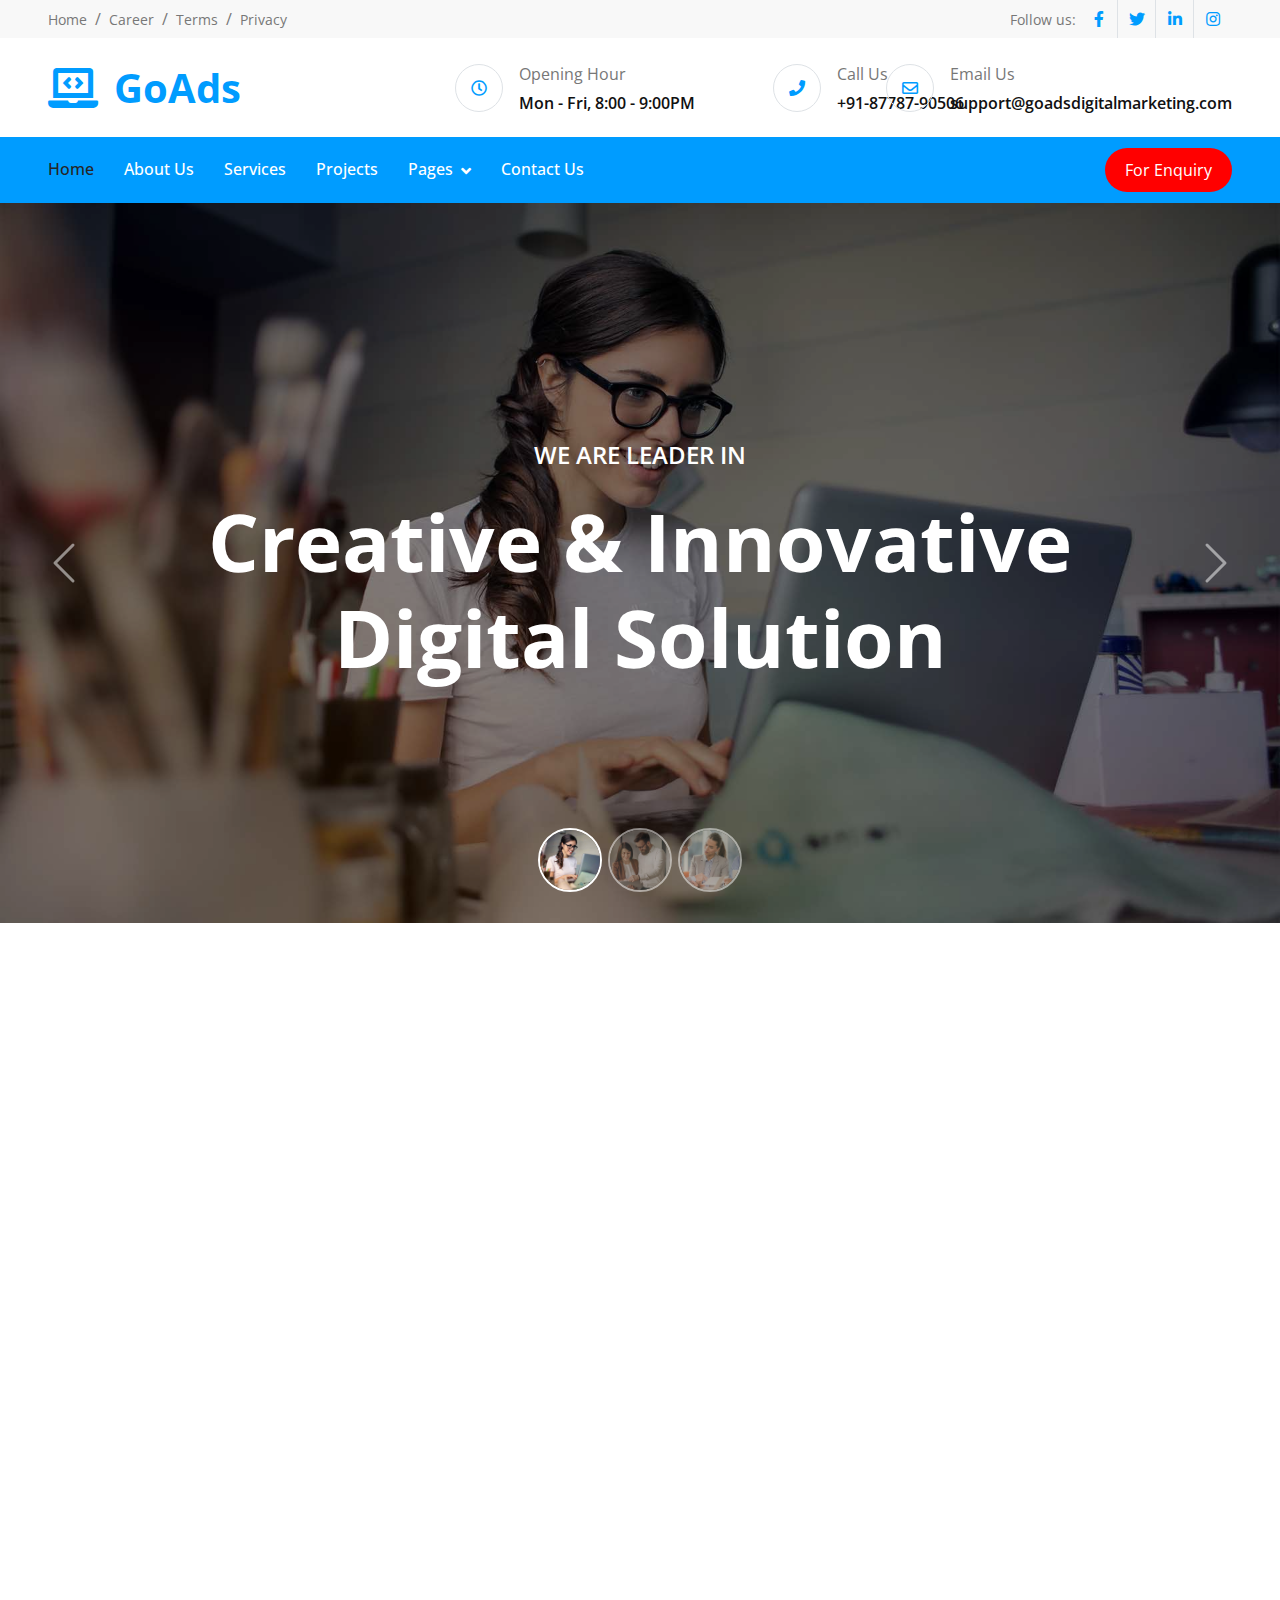
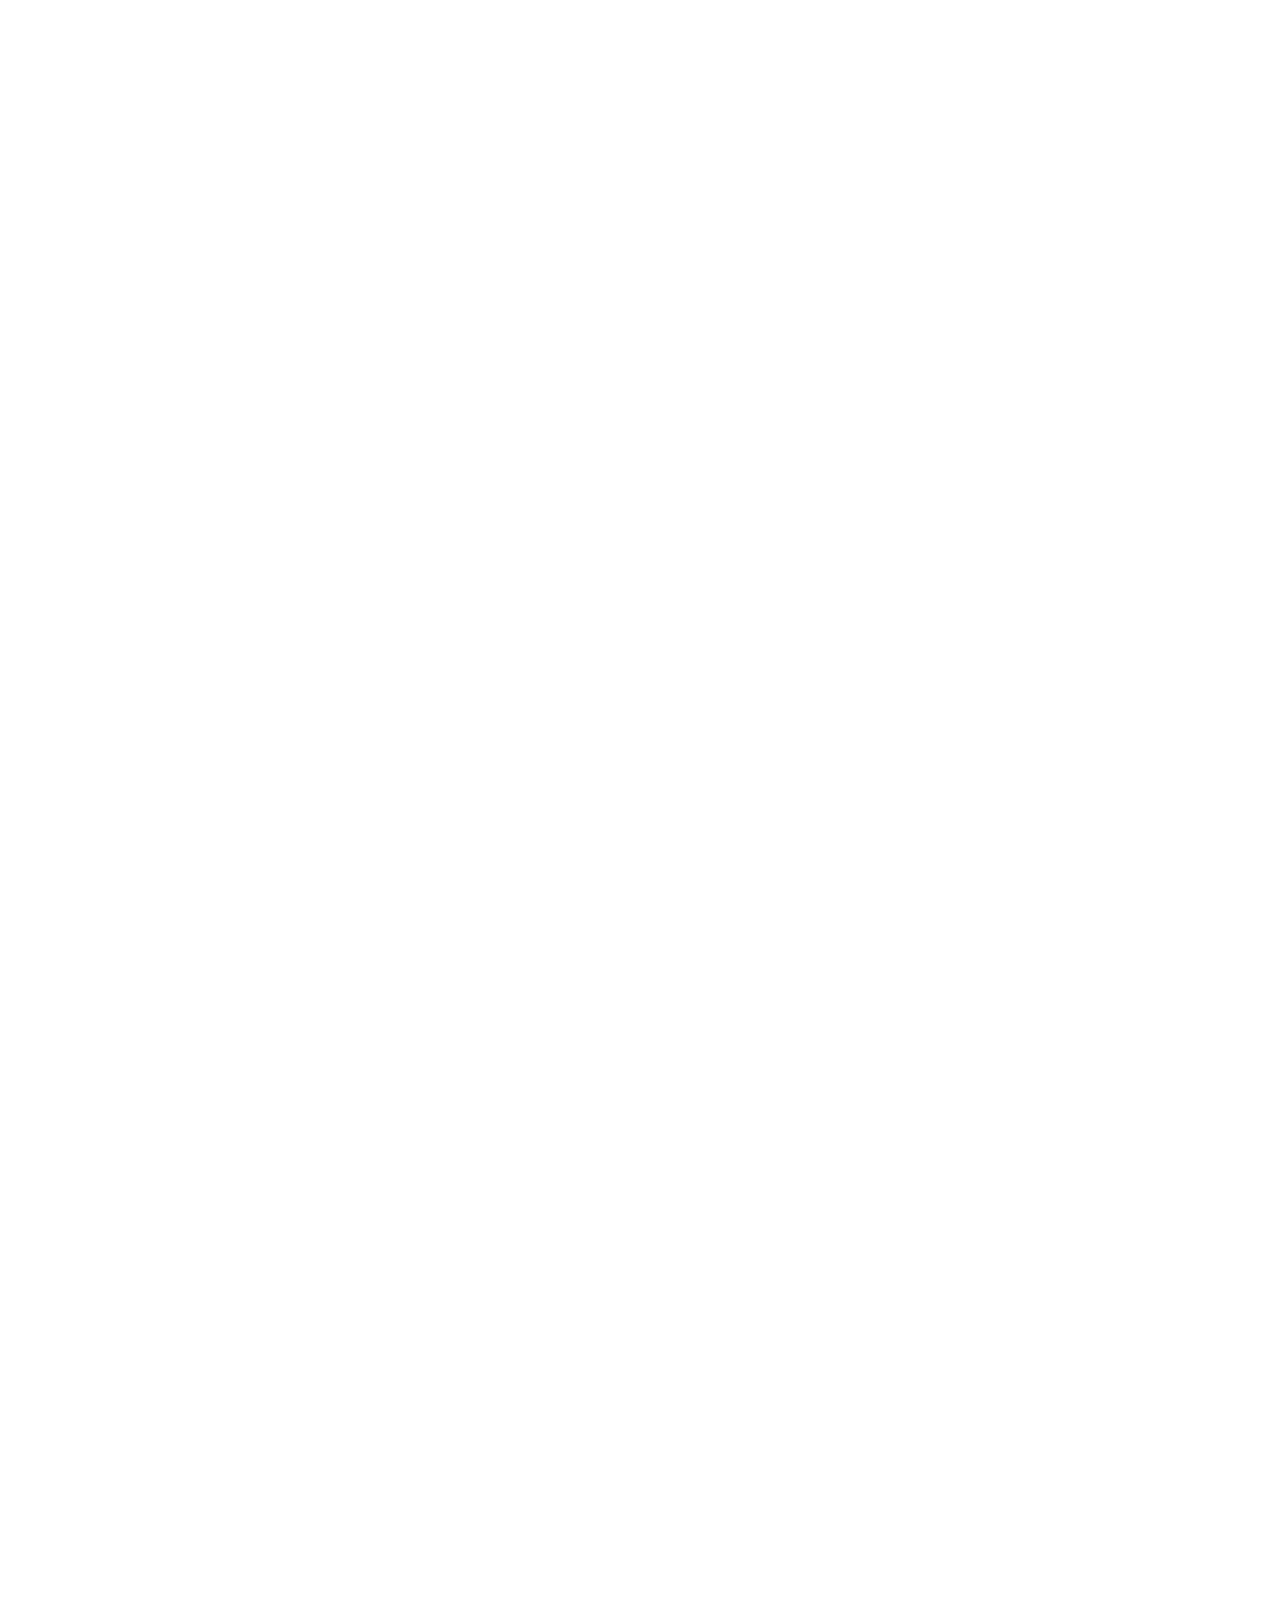
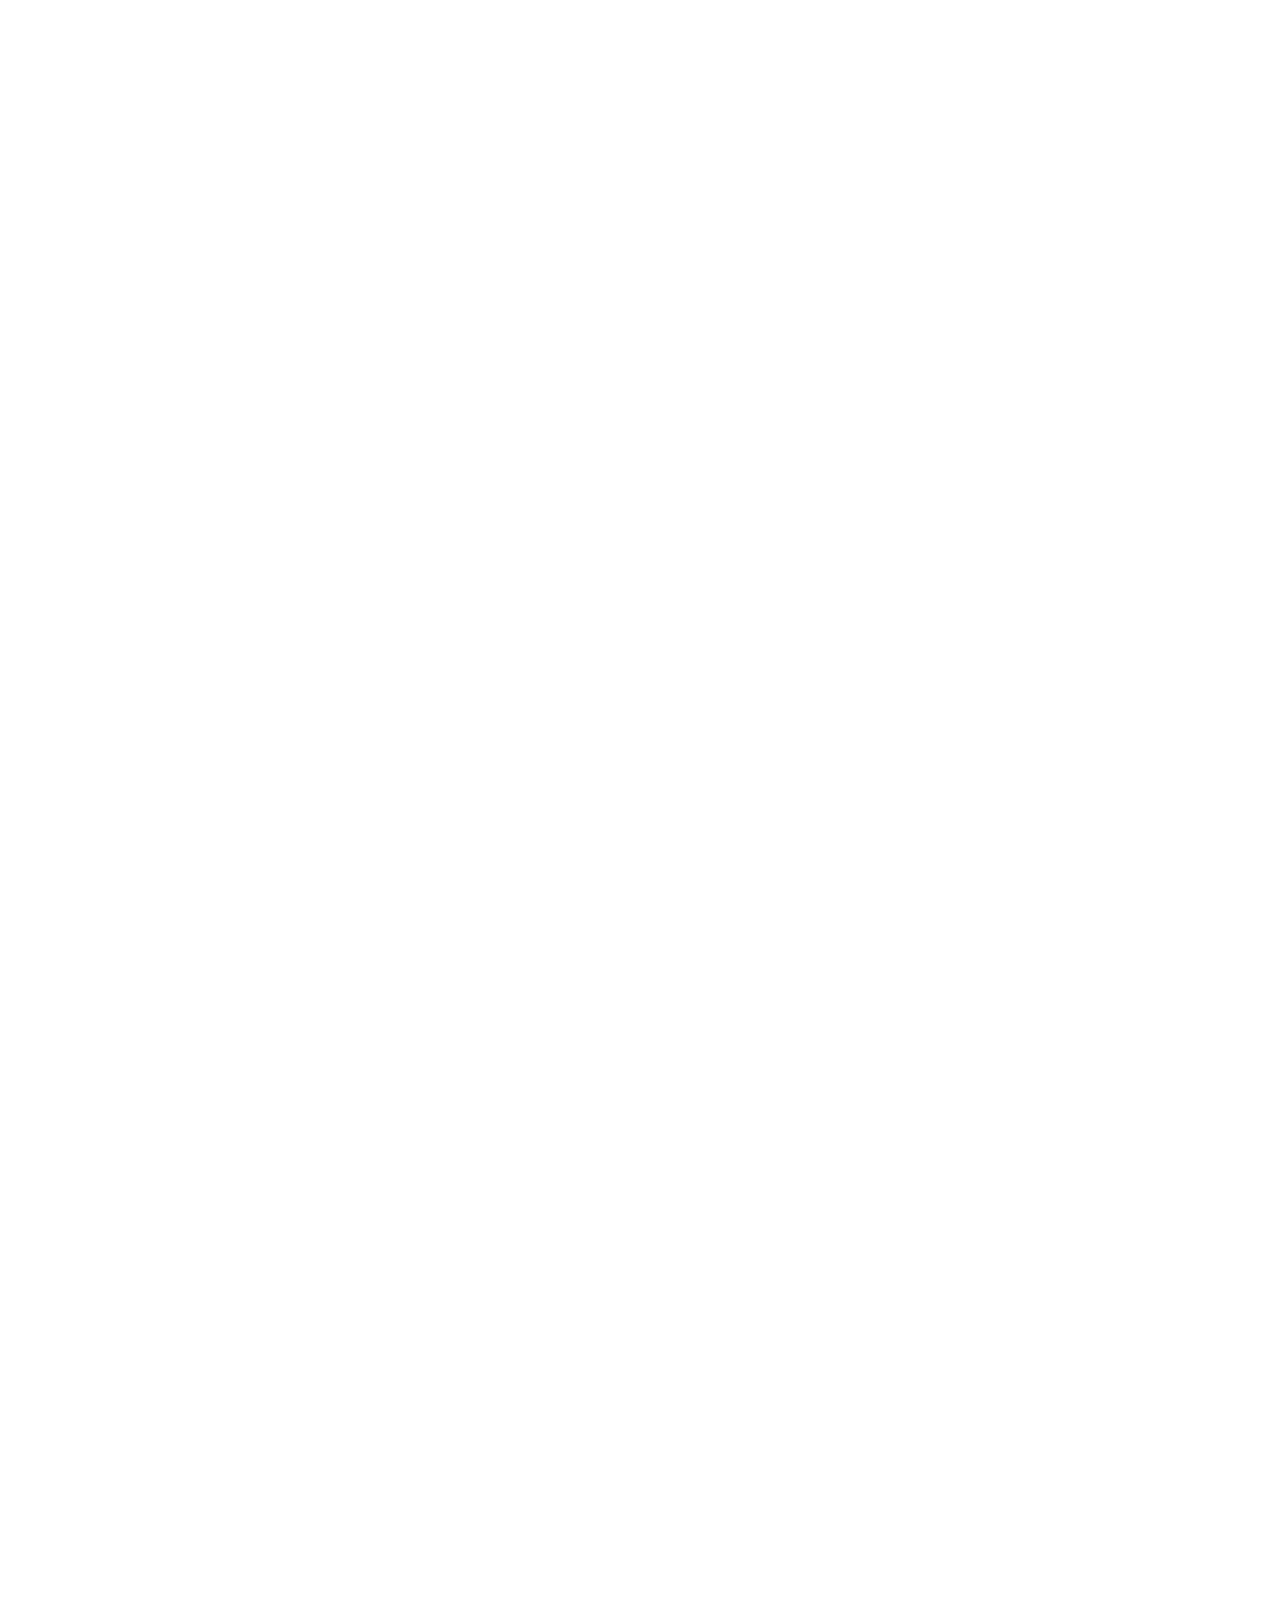
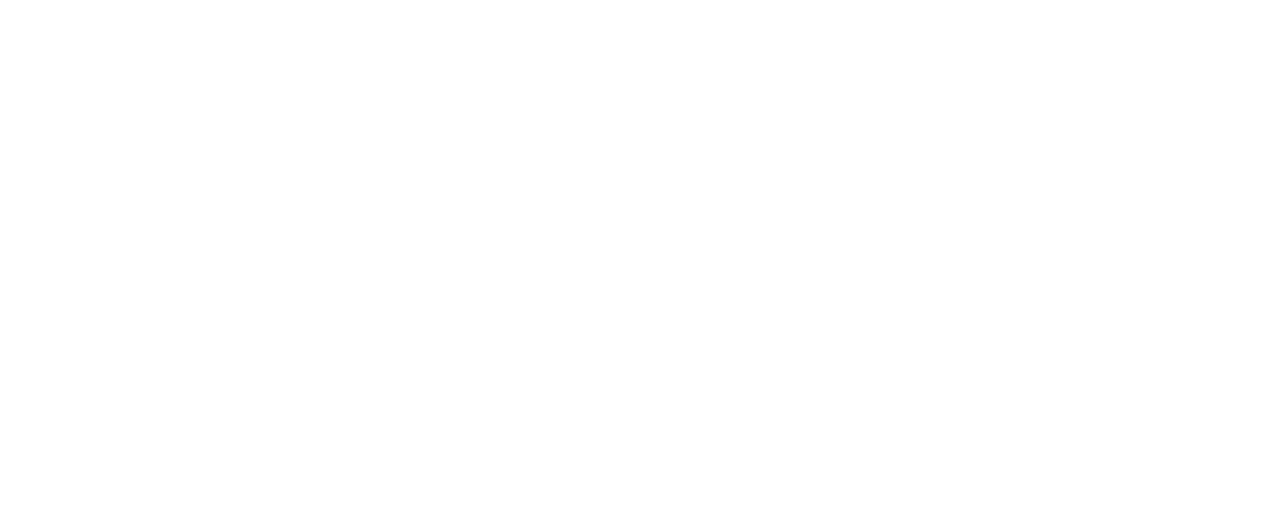
<file: index.html>
<!DOCTYPE html>
<html lang="en">
  <head>
    <meta charset="utf-8" />
    <title>
      GoAdsDigital-Digital Marketing Agency And Software Development Company
    </title>
    <meta content="width=device-width, initial-scale=1.0" name="viewport" />
    <meta
      content="Digital Marketing"
      name="Best Digital Marketing in coimbatore, Facebook Ads in Coimbatore, Best Digital Marketing In Namakkal, Best Digital marketing in trichy"
    />
    <meta content="" name="description" />

    <!-- Favicon -->
    <link href="img/favicon.ico" rel="icon" />

    <!-- Google Web Fonts -->
    <link rel="preconnect" href="https://fonts.googleapis.com" />
    <link rel="preconnect" href="https://fonts.gstatic.com" crossorigin />
    <link
      href="https://fonts.googleapis.com/css2?family=Open+Sans:wght@400;500;600;700&display=swap"
      rel="stylesheet"
    />

    <!-- Icon Font Stylesheet -->
    <link
      href="https://cdnjs.cloudflare.com/ajax/libs/font-awesome/5.10.0/css/all.min.css"
      rel="stylesheet"
    />
    <link
      href="https://cdn.jsdelivr.net/npm/bootstrap-icons@1.4.1/font/bootstrap-icons.css"
      rel="stylesheet"
    />

    <!-- Libraries Stylesheet -->
    <link href="lib/animate/animate.min.css" rel="stylesheet" />
    <link href="lib/owlcarousel/assets/owl.carousel.min.css" rel="stylesheet" />
    <link href="lib/lightbox/css/lightbox.min.css" rel="stylesheet" />

    <!-- Customized Bootstrap Stylesheet -->
    <link href="css/bootstrap.min.css" rel="stylesheet" />

    <!-- Template Stylesheet -->
    <link href="css/style.css" rel="stylesheet" />
  </head>

  <body>
    <!-- Spinner Start -->
    <div
      id="spinner"
      class="show bg-white position-fixed translate-middle w-100 vh-100 top-50 start-50 d-flex align-items-center justify-content-center"
    >
      <div
        class="spinner-border position-relative text-primary"
        style="width: 6rem; height: 6rem"
        role="status"
      ></div>
      <i
        class="fa fa-laptop-code fa-2x text-primary position-absolute top-50 start-50 translate-middle"
      ></i>
    </div>
    <!-- Spinner End -->

    <!-- Topbar Start -->
    <div class="container-fluid bg-light px-0 wow fadeIn" data-wow-delay="0.1s">
      <div class="row gx-0 align-items-center d-none d-lg-flex">
        <div class="col-lg-6 px-5 text-start">
          <ol class="breadcrumb mb-0">
            <li class="breadcrumb-item">
              <a class="small text-secondary" href="#">Home</a>
            </li>
            <li class="breadcrumb-item">
              <a class="small text-secondary" href="/career.html">Career</a>
            </li>
            <li class="breadcrumb-item">
              <a class="small text-secondary" href="/termsAndConditions.html"
                >Terms</a
              >
            </li>
            <li class="breadcrumb-item">
              <a class="small text-secondary" href="/privacyPolicy.html"
                >Privacy</a
              >
            </li>
          </ol>
        </div>
        <div class="col-lg-6 px-5 text-end">
          <small>Follow us:</small>
          <div class="h-100 d-inline-flex align-items-center">
            <a
              class="btn-square text-primary border-end rounded-0"
              href="https://www.facebook.com/goadsdigital.agency"
              ><i class="fab fa-facebook-f"></i
            ></a>
            <a
              class="btn-square text-primary border-end rounded-0"
              href="https://x.com/Goadsdigital"
              ><i class="fab fa-twitter"></i
            ></a>
            <a
              class="btn-square text-primary border-end rounded-0"
              href="https://www.linkedin.com/company/go-ads-digital-marketing/?viewAsMember=true"
              ><i class="fab fa-linkedin-in"></i
            ></a>
            <a
              class="btn-square text-primary pe-0"
              href="https://www.instagram.com/goadsdigital1997/"
              ><i class="fab fa-instagram"></i
            ></a>
          </div>
        </div>
      </div>
    </div>
    <!-- Topbar End -->

    <!-- Brand & Contact Start -->
    <div class="container-fluid py-4 px-5 wow fadeIn" data-wow-delay="0.1s">
      <div class="row align-items-center top-bar">
        <div class="col-lg-4 col-md-12 text-center text-lg-start">
          <a href="" class="navbar-brand m-0 p-0">
            <h1 class="fw-bold text-primary m-0">
              <i class="fa fa-laptop-code me-3"></i>GoAds
            </h1>
            <!-- <img src="img/logo.png" alt="Logo"> -->
          </a>
        </div>
        <div class="col-lg-8 col-md-7 d-none d-lg-block">
          <div class="row">
            <div class="col-4">
              <div class="d-flex align-items-center justify-content-end">
                <div class="flex-shrink-0 btn-lg-square border rounded-circle">
                  <i class="far fa-clock text-primary"></i>
                </div>
                <div class="ps-3">
                  <p class="mb-2">Opening Hour</p>
                  <h6 class="mb-0">Mon - Fri, 8:00 - 9:00PM</h6>
                </div>
              </div>
            </div>
            <div class="col-4">
              <div class="d-flex align-items-center justify-content-end">
                <div class="flex-shrink-0 btn-lg-square border rounded-circle">
                  <i class="fa fa-phone text-primary"></i>
                </div>
                <div class="ps-3">
                  <p class="mb-2">Call Us</p>
                  <h6 class="mb-0">+91-87787-90506</h6>
                </div>
              </div>
            </div>
            <div class="col-4">
              <div class="d-flex align-items-center justify-content-end">
                <div class="flex-shrink-0 btn-lg-square border rounded-circle">
                  <i class="far fa-envelope text-primary"></i>
                </div>
                <div class="ps-3">
                  <p class="mb-2">Email Us</p>
                  <h6 class="mb-0">support@goadsdigitalmarketing.com</h6>
                </div>
              </div>
            </div>
          </div>
        </div>
      </div>
    </div>
    <!-- Brand & Contact End -->

    <!-- Navbar Start -->
    <nav
      class="navbar navbar-expand-lg bg-primary navbar-dark sticky-top py-lg-0 px-lg-5 wow fadeIn"
      data-wow-delay="0.1s"
    >
      <a href="#" class="navbar-brand ms-3 d-lg-none">MENU</a>
      <button
        type="button"
        class="navbar-toggler me-3"
        data-bs-toggle="collapse"
        data-bs-target="#navbarCollapse"
      >
        <span class="navbar-toggler-icon"></span>
      </button>
      <div class="collapse navbar-collapse" id="navbarCollapse">
        <div class="navbar-nav me-auto p-3 p-lg-0">
          <a href="index.html" class="nav-item nav-link active">Home</a>
          <a href="about.html" class="nav-item nav-link">About Us</a>
          <a href="service.html" class="nav-item nav-link">Services</a>
          <a href="project.html" class="nav-item nav-link">Projects</a>
          <div class="nav-item dropdown">
            <a
              href="#"
              class="nav-link dropdown-toggle"
              data-bs-toggle="dropdown"
              >Pages</a
            >
            <div class="dropdown-menu border-0 rounded-0 rounded-bottom m-0">
              <a href="feature.html" class="dropdown-item">Features</a>
              <a href="team.html" class="dropdown-item">Our Team</a>
              <a href="testimonial.html" class="dropdown-item">Testimonial</a>
              <a href="404.html" class="dropdown-item">404 Page</a>
            </div>
          </div>
          <a href="contact.html" class="nav-item nav-link">Contact Us</a>
        </div>
        <button id="enquiryBtn">For Enquiry</button>
        <!-- The Modal -->
        <div id="enquiryModal" class="modal">
          <div class="modal-content">
            <span class="close">&times;</span>
            <!-- The Form -->
            <form
              id="myForm"
              action="https://script.google.com/macros/s/AKfycbyZnu2YSXYL1Fuxs4abJKd_f2BPmpV6_0HfOCH99FvndekwKGTn4rkJjV1JhtDsU6BgSQ/exec"
              method="post"
            >
              <label for="name">Name:</label>
              <input type="text" id="name" name="name" required /><br />
      
              <label for="email">Email:</label>
              <input type="email" id="email" name="email" required /><br />
      
              <label for="mobile">Mobile Number:</label>
              <input
                type="tel"
                id="mobile"
                name="mobile"
                required
                pattern="\d{10,}"
                title="Please enter a valid mobile number"
              /><br />
      
              <label for="services">Services:</label>
              <select id="services" name="services" required>
                <option value="">Select a service</option>
                <option value="Digital Marketing">Digital Marketing</option>
                <option value="Website Development">Website Development</option>
                <option value="APP Development">APP Development</option>
                <option value="Graphic Designing">Graphic Designing</option>
              </select><br />
      
              <input type="hidden" id="page_url" name="page_url" />
              <input type="submit" value="Submit" />
            </form>
          </div>
        </div>      
      </div>
    </nav>
    <!-- Navbar End -->

    <!-- Carousel Start -->
    <div class="container-fluid p-0 mb-5 wow fadeIn" data-wow-delay="0.1s">
      <div id="header-carousel" class="carousel slide" data-bs-ride="carousel">
        <div class="carousel-indicators">
          <button
            type="button"
            data-bs-target="#header-carousel"
            data-bs-slide-to="0"
            class="active"
            aria-current="true"
            aria-label="Slide 1"
          >
            <img class="img-fluid" src="img/carousel-1.jpg" alt="Image" />
          </button>
          <button
            type="button"
            data-bs-target="#header-carousel"
            data-bs-slide-to="1"
            aria-label="Slide 2"
          >
            <img class="img-fluid" src="img/carousel-2.jpg" alt="Image" />
          </button>
          <button
            type="button"
            data-bs-target="#header-carousel"
            data-bs-slide-to="2"
            aria-label="Slide 3"
          >
            <img class="img-fluid" src="img/carousel-3.jpg" alt="Image" />
          </button>
        </div>
        <div class="carousel-inner">
          <div class="carousel-item active">
            <img class="w-100" src="img/carousel-1.jpg" alt="Image" />
            <div class="carousel-caption">
              <div class="p-3" style="max-width: 900px">
                <h4 class="text-white text-uppercase mb-4 animated zoomIn">
                  We Are Leader In
                </h4>
                <h1 class="display-1 text-white mb-0 animated zoomIn">
                  Creative & Innovative Digital Solution
                </h1>
              </div>
            </div>
          </div>
          <div class="carousel-item">
            <img class="w-100" src="img/carousel-2.jpg" alt="Image" />
            <div class="carousel-caption">
              <div class="p-3" style="max-width: 900px">
                <h4 class="text-white text-uppercase mb-4 animated zoomIn">
                  We Are Leader In
                </h4>
                <h1 class="display-1 text-white mb-0 animated zoomIn">
                  Creative & Innovative Digital Solution
                </h1>
              </div>
            </div>
          </div>
          <div class="carousel-item">
            <img class="w-100" src="img/carousel-3.jpg" alt="Image" />
            <div class="carousel-caption">
              <div class="p-3" style="max-width: 900px">
                <h4 class="text-white text-uppercase mb-4 animated zoomIn">
                  We Are Leader In
                </h4>
                <h1 class="display-1 text-white mb-0 animated zoomIn">
                  Creative & Innovative Digital Solution
                </h1>
              </div>
            </div>
          </div>
        </div>
        <button
          class="carousel-control-prev"
          type="button"
          data-bs-target="#header-carousel"
          data-bs-slide="prev"
        >
          <span class="carousel-control-prev-icon" aria-hidden="true"></span>
          <span class="visually-hidden">Previous</span>
        </button>
        <button
          class="carousel-control-next"
          type="button"
          data-bs-target="#header-carousel"
          data-bs-slide="next"
        >
          <span class="carousel-control-next-icon" aria-hidden="true"></span>
          <span class="visually-hidden">Next</span>
        </button>
      </div>
    </div>
    <!-- Carousel End -->

    <!-- Facts Start -->
    <div class="container-xxl py-5">
      <div class="container">
        <div class="row g-4">
          <div class="col-lg-3 col-md-6 wow fadeInUp" data-wow-delay="0.1s">
            <div class="fact-item bg-light rounded text-center h-100 p-5">
              <i class="fa fa-certificate fa-4x text-primary mb-4"></i>
              <h5 class="mb-3">Years Experience</h5>
              <h1 class="display-5 mb-0" data-toggle="counter-up">6</h1>
            </div>
          </div>
          <div class="col-lg-3 col-md-6 wow fadeInUp" data-wow-delay="0.3s">
            <div class="fact-item bg-light rounded text-center h-100 p-5">
              <i class="fa fa-users-cog fa-4x text-primary mb-4"></i>
              <h5 class="mb-3">Team Members</h5>
              <h1 class="display-5 mb-0" data-toggle="counter-up">6</h1>
            </div>
          </div>
          <div class="col-lg-3 col-md-6 wow fadeInUp" data-wow-delay="0.5s">
            <div class="fact-item bg-light rounded text-center h-100 p-5">
              <i class="fa fa-users fa-4x text-primary mb-4"></i>
              <h5 class="mb-3">Satisfied Clients</h5>
              <h1 class="display-5 mb-0" data-toggle="counter-up">1536</h1>
            </div>
          </div>
          <div class="col-lg-3 col-md-6 wow fadeInUp" data-wow-delay="0.7s">
            <div class="fact-item bg-light rounded text-center h-100 p-5">
              <i class="fa fa-check fa-4x text-primary mb-4"></i>
              <h5 class="mb-3">Projects Done</h5>
              <h1 class="display-5 mb-0" data-toggle="counter-up">1256</h1>
            </div>
          </div>
        </div>
      </div>
    </div>
    <!-- Facts End -->

    <!-- About Start -->
    <div class="container-xxl py-5">
      <div class="container">
        <div class="row g-5">
          <div class="col-lg-6 wow fadeInUp" data-wow-delay="0.1s">
            <div class="img-border">
              <img class="img-fluid" src="img/about.jpg" alt="" />
            </div>
          </div>
          <div class="col-lg-6 wow fadeInUp" data-wow-delay="0.5s">
            <div class="h-100">
              <h6 class="section-title bg-white text-start text-primary pe-3">
                About Us
              </h6>
              <h1 class="display-6 mb-4">
                #1 Digital Solution With
                <span class="text-primary">6 Years</span> Of Experience
              </h1>
              <p>
                At Go Ads Digital Marketing, we bring over 6 years of digital
                marketing experience to the table, helping businesses grow
                through tailored online strategies. From SEO and social media
                marketing to PPC campaigns and content creation, we provide
                solutions designed to boost your brand's visibility and drive
                measurable results.
              </p>
              <p class="mb-4">
                With a deep understanding of platforms like Google Ads, Meta
                Ads, and advanced analytics, we focus on delivering campaigns
                that truly make an impact. Whether you're looking to enhance
                your online presence or generate leads, we have the expertise to
                turn your digital marketing goals into success.
              </p>
              <div class="d-flex align-items-center mb-4 pb-2">
                <img
                  class="flex-shrink-0 rounded-circle"
                  src="img/team-1.jpg"
                  alt=""
                  style="width: 50px; height: 50px"
                />
                <div class="ps-4">
                  <h6>Manoj Kumar Natesan</h6>
                  <small>SEO & Founder</small>
                </div>
              </div>
              <a
                class="btn btn-primary rounded-pill py-3 px-5"
                href="about.html"
                >Read More</a
              >
            </div>
          </div>
        </div>
      </div>
    </div>
    <!-- About End -->

    <!-- Service Start -->
    <div class="container-xxl py-5">
      <div class="container">
        <div
          class="text-center mx-auto mb-5 wow fadeInUp"
          data-wow-delay="0.1s"
          style="max-width: 600px"
        >
          <h6 class="section-title bg-white text-center text-primary px-3">
            Services
          </h6>
          <h1 class="display-6 mb-4">
            We Focus On Making The Best In All Service
          </h1>
        </div>
        <div class="row g-4">
          <div class="col-lg-4 col-md-6 wow fadeInUp" data-wow-delay="0.1s">
            <a
              class="service-item d-block rounded text-center h-100 p-4"
              href="webDesign.html"
            >
              <img
                class="img-fluid rounded mb-4"
                src="img/service-1.jpg"
                alt=""
              />
              <h4 class="mb-0">Web Design</h4>
            </a>
          </div>
          <div class="col-lg-4 col-md-6 wow fadeInUp" data-wow-delay="0.3s">
            <a
              class="service-item d-block rounded text-center h-100 p-4"
              href="appdevelopment.html"
            >
              <img
                class="img-fluid rounded mb-4"
                src="img/service-2.jpg"
                alt=""
              />
              <h4 class="mb-0">App Development</h4>
            </a>
          </div>
          <div class="col-lg-4 col-md-6 wow fadeInUp" data-wow-delay="0.5s">
            <a
              class="service-item d-block rounded text-center h-100 p-4"
              href="seoOptimized.html"
            >
              <img
                class="img-fluid rounded mb-4"
                src="img/service-3.jpg"
                alt=""
              />
              <h4 class="mb-0">SEO Optimization</h4>
            </a>
          </div>
          <div class="col-lg-4 col-md-6 wow fadeInUp" data-wow-delay="0.1s">
            <a
              class="service-item d-block rounded text-center h-100 p-4"
              href="socialMarketing.html"
            >
              <img
                class="img-fluid rounded mb-4"
                src="img/service-4.jpg"
                alt=""
              />
              <h4 class="mb-0">Social Marketing</h4>
            </a>
          </div>
          <div class="col-lg-4 col-md-6 wow fadeInUp" data-wow-delay="0.3s">
            <a
              class="service-item d-block rounded text-center h-100 p-4"
              href="emailMarketing.html"
            >
              <img
                class="img-fluid rounded mb-4"
                src="img/service-5.jpg"
                alt=""
              />
              <h4 class="mb-0">Email Marketing</h4>
            </a>
          </div>
          <div class="col-lg-4 col-md-6 wow fadeInUp" data-wow-delay="0.5s">
            <a
              class="service-item d-block rounded text-center h-100 p-4"
              href="ppcAdevetising.html"
            >
              <img
                class="img-fluid rounded mb-4"
                src="img/service-6.jpg"
                alt=""
              />
              <h4 class="mb-0">PPC Advertising</h4>
            </a>
          </div>
        </div>
      </div>
    </div>
    <!-- Service End -->

    <!-- Feature Start -->
    <div class="container-xxl py-5">
      <div class="container">
        <div class="row g-5">
          <div class="col-lg-6 wow fadeInUp" data-wow-delay="0.1s">
            <div class="h-100">
              <h6 class="section-title bg-white text-start text-primary pe-3">
                Why Choose Us
              </h6>
              <h1 class="display-6 mb-4">
                Why People Trust Us? Learn About Us!
              </h1>
              <p class="mb-4">
                With over 6 years of experience, Go Ads Digital Marketing
                provides tailored digital marketing solutions that drive real
                results. From SEO and PPC to social media and web development,
                we offer comprehensive services designed to grow your business
                and maximize your online presence.
              </p>
              <div class="row g-4">
                <div class="col-12">
                  <div class="skill">
                    <div class="d-flex justify-content-between">
                      <p class="mb-2">Digital Marketing</p>
                      <p class="mb-2">85%</p>
                    </div>
                    <div class="progress">
                      <div
                        class="progress-bar bg-primary"
                        role="progressbar"
                        aria-valuenow="85"
                        aria-valuemin="0"
                        aria-valuemax="100"
                      ></div>
                    </div>
                  </div>
                </div>
                <div class="col-12">
                  <div class="skill">
                    <div class="d-flex justify-content-between">
                      <p class="mb-2">SEO & Backlinks</p>
                      <p class="mb-2">90%</p>
                    </div>
                    <div class="progress">
                      <div
                        class="progress-bar bg-primary"
                        role="progressbar"
                        aria-valuenow="90"
                        aria-valuemin="0"
                        aria-valuemax="100"
                      ></div>
                    </div>
                  </div>
                </div>
                <div class="col-12">
                  <div class="skill">
                    <div class="d-flex justify-content-between">
                      <p class="mb-2">Design & Development</p>
                      <p class="mb-2">95%</p>
                    </div>
                    <div class="progress">
                      <div
                        class="progress-bar bg-primary"
                        role="progressbar"
                        aria-valuenow="95"
                        aria-valuemin="0"
                        aria-valuemax="100"
                      ></div>
                    </div>
                  </div>
                </div>
              </div>
            </div>
          </div>
          <div class="col-lg-6 wow fadeInUp" data-wow-delay="0.5s">
            <div class="img-border">
              <img class="img-fluid" src="img/feature.jpg" alt="" />
            </div>
          </div>
        </div>
      </div>
    </div>
    <!-- Feature End -->

    <!-- Project Start -->
    <div class="container-xxl py-5">
      <div class="container">
        <div
          class="text-center mx-auto mb-5 wow fadeInUp"
          data-wow-delay="0.1s"
          style="max-width: 600px"
        >
          <h6 class="section-title bg-white text-center text-primary px-3">
            Our Projects
          </h6>
          <h1 class="display-6 mb-4">Learn More About Our Complete Projects</h1>
        </div>
        <div
          class="owl-carousel project-carousel wow fadeInUp"
          data-wow-delay="0.1s"
        >
          <div class="project-item border rounded h-100 p-4" data-dot="01">
            <div class="position-relative mb-4">
              <img class="img-fluid rounded" src="img/project-1.jpg" alt="" />
              <a href="img/project-1.jpg" data-lightbox="project"
                ><i class="fa fa-eye fa-2x"></i
              ></a>
            </div>
            <h6>UI / UX Design</h6>
            <span>Digital agency website design and development</span>
          </div>
          <div class="project-item border rounded h-100 p-4" data-dot="02">
            <div class="position-relative mb-4">
              <img class="img-fluid rounded" src="img/project-2.jpg" alt="" />
              <a href="img/project-2.jpg" data-lightbox="project"
                ><i class="fa fa-eye fa-2x"></i
              ></a>
            </div>
            <h6>UI / UX Design</h6>
            <span>Digital agency website design and development</span>
          </div>
          <div class="project-item border rounded h-100 p-4" data-dot="03">
            <div class="position-relative mb-4">
              <img class="img-fluid rounded" src="img/project-3.jpg" alt="" />
              <a href="img/project-2.jpg" data-lightbox="project"
                ><i class="fa fa-eye fa-2x"></i
              ></a>
            </div>
            <h6>UI / UX Design</h6>
            <span>Digital agency website design and development</span>
          </div>
          <div class="project-item border rounded h-100 p-4" data-dot="04">
            <div class="position-relative mb-4">
              <img class="img-fluid rounded" src="img/project-4.jpg" alt="" />
              <a href="img/project-4.jpg" data-lightbox="project"
                ><i class="fa fa-eye fa-2x"></i
              ></a>
            </div>
            <h6>UI / UX Design</h6>
            <span>Digital agency website design and development</span>
          </div>
          <div class="project-item border rounded h-100 p-4" data-dot="05">
            <div class="position-relative mb-4">
              <img class="img-fluid rounded" src="img/project-5.jpg" alt="" />
              <a href="img/project-5.jpg" data-lightbox="project"
                ><i class="fa fa-eye fa-2x"></i
              ></a>
            </div>
            <h6>UI / UX Design</h6>
            <span>Digital agency website design and development</span>
          </div>
          <div class="project-item border rounded h-100 p-4" data-dot="06">
            <div class="position-relative mb-4">
              <img class="img-fluid rounded" src="img/project-6.jpg" alt="" />
              <a href="img/project-6.jpg" data-lightbox="project"
                ><i class="fa fa-eye fa-2x"></i
              ></a>
            </div>
            <h6>UI / UX Design</h6>
            <span>Digital agency website design and development</span>
          </div>
          <div class="project-item border rounded h-100 p-4" data-dot="07">
            <div class="position-relative mb-4">
              <img class="img-fluid rounded" src="img/project-7.jpg" alt="" />
              <a href="img/project-7.jpg" data-lightbox="project"
                ><i class="fa fa-eye fa-2x"></i
              ></a>
            </div>
            <h6>UI / UX Design</h6>
            <span>Digital agency website design and development</span>
          </div>
          <div class="project-item border rounded h-100 p-4" data-dot="08">
            <div class="position-relative mb-4">
              <img class="img-fluid rounded" src="img/project-8.jpg" alt="" />
              <a href="img/project-8.jpg" data-lightbox="project"
                ><i class="fa fa-eye fa-2x"></i
              ></a>
            </div>
            <h6>UI / UX Design</h6>
            <span>Digital agency website design and development</span>
          </div>
          <div class="project-item border rounded h-100 p-4" data-dot="09">
            <div class="position-relative mb-4">
              <img class="img-fluid rounded" src="img/project-9.jpg" alt="" />
              <a href="img/project-9.jpg" data-lightbox="project"
                ><i class="fa fa-eye fa-2x"></i
              ></a>
            </div>
            <h6>UI / UX Design</h6>
            <span>Digital agency website design and development</span>
          </div>
          <div class="project-item border rounded h-100 p-4" data-dot="10">
            <div class="position-relative mb-4">
              <img class="img-fluid rounded" src="img/project-10.jpg" alt="" />
              <a href="img/project-10.jpg" data-lightbox="project"
                ><i class="fa fa-eye fa-2x"></i
              ></a>
            </div>
            <h6>UI / UX Design</h6>
            <span>Digital agency website design and development</span>
          </div>
        </div>
      </div>
    </div>
    <!-- Project End -->

    <!-- Team Start -->
    <!-- <div class="container-xxl py-5">
      <div class="container">
        <div
          class="text-center mx-auto mb-5 wow fadeInUp"
          data-wow-delay="0.1s"
          style="max-width: 600px"
        >
          <h6 class="section-title bg-white text-center text-primary px-3">
            Our Team
          </h6>
          <h1 class="display-6 mb-4">
            We Are A Creative Team For Your Dream Project
          </h1>
        </div>
        <div class="row g-4">
          <div class="col-lg-4 col-md-6 wow fadeInUp" data-wow-delay="0.1s">
            <div class="team-item text-center p-4">
              <img
                class="img-fluid border rounded-circle w-75 p-2 mb-4"
                src="img/team-1.jpg"
                alt=""
              />
              <div class="team-text">
                <div class="team-title">
                  <h5>Full Name</h5>
                  <span>Designation</span>
                </div>
                <div class="team-social">
                  <a class="btn btn-square btn-primary rounded-circle" href=""
                    ><i class="fab fa-facebook-f"></i
                  ></a>
                  <a class="btn btn-square btn-primary rounded-circle" href=""
                    ><i class="fab fa-twitter"></i
                  ></a>
                  <a class="btn btn-square btn-primary rounded-circle" href=""
                    ><i class="fab fa-instagram"></i
                  ></a>
                </div>
              </div>
            </div>
          </div>
          <div class="col-lg-4 col-md-6 wow fadeInUp" data-wow-delay="0.3s">
            <div class="team-item text-center p-4">
              <img
                class="img-fluid border rounded-circle w-75 p-2 mb-4"
                src="img/team-2.jpg"
                alt=""
              />
              <div class="team-text">
                <div class="team-title">
                  <h5>Full Name</h5>
                  <span>Designation</span>
                </div>
                <div class="team-social">
                  <a class="btn btn-square btn-primary rounded-circle" href=""
                    ><i class="fab fa-facebook-f"></i
                  ></a>
                  <a class="btn btn-square btn-primary rounded-circle" href=""
                    ><i class="fab fa-twitter"></i
                  ></a>
                  <a class="btn btn-square btn-primary rounded-circle" href=""
                    ><i class="fab fa-instagram"></i
                  ></a>
                </div>
              </div>
            </div>
          </div>
          <div class="col-lg-4 col-md-6 wow fadeInUp" data-wow-delay="0.5s">
            <div class="team-item text-center p-4">
              <img
                class="img-fluid border rounded-circle w-75 p-2 mb-4"
                src="img/team-3.jpg"
                alt=""
              />
              <div class="team-text">
                <div class="team-title">
                  <h5>Full Name</h5>
                  <span>Designation</span>
                </div>
                <div class="team-social">
                  <a class="btn btn-square btn-primary rounded-circle" href=""
                    ><i class="fab fa-facebook-f"></i
                  ></a>
                  <a class="btn btn-square btn-primary rounded-circle" href=""
                    ><i class="fab fa-twitter"></i
                  ></a>
                  <a class="btn btn-square btn-primary rounded-circle" href=""
                    ><i class="fab fa-instagram"></i
                  ></a>
                </div>
              </div>
            </div>
          </div>
        </div>
      </div>
    </div> -->
    <!-- Team End -->

    <!-- Testimonial Start -->
    <div class="container-xxl py-5">
      <div class="container">
        <div
          class="text-center mx-auto mb-5 wow fadeInUp"
          data-wow-delay="0.1s"
          style="max-width: 600px"
        >
          <h6 class="section-title bg-white text-center text-primary px-3">
            Testimonial
          </h6>
          <h1 class="display-6 mb-4">What Our Clients Say!</h1>
        </div>
        <div
          class="owl-carousel testimonial-carousel wow fadeInUp"
          data-wow-delay="0.1s"
        >
          <div class="testimonial-item bg-light rounded p-4">
            <div class="d-flex align-items-center mb-4">
              <img
                class="flex-shrink-0 rounded-circle border p-1"
                src="img/testimonial-1.jpg"
                alt=""
              />
              <div class="ms-4">
                <h5 class="mb-1">Client Name</h5>
                <span>Profession</span>
              </div>
            </div>
            <p class="mb-0">
              Tempor erat elitr rebum at clita. Diam dolor diam ipsum sit diam
              amet diam et eos. Clita erat ipsum et lorem et sit.
            </p>
          </div>
          <div class="testimonial-item bg-light rounded p-4">
            <div class="d-flex align-items-center mb-4">
              <img
                class="flex-shrink-0 rounded-circle border p-1"
                src="img/testimonial-2.jpg"
                alt=""
              />
              <div class="ms-4">
                <h5 class="mb-1">Client Name</h5>
                <span>Profession</span>
              </div>
            </div>
            <p class="mb-0">
              Tempor erat elitr rebum at clita. Diam dolor diam ipsum sit diam
              amet diam et eos. Clita erat ipsum et lorem et sit.
            </p>
          </div>
          <div class="testimonial-item bg-light rounded p-4">
            <div class="d-flex align-items-center mb-4">
              <img
                class="flex-shrink-0 rounded-circle border p-1"
                src="img/testimonial-3.jpg"
                alt=""
              />
              <div class="ms-4">
                <h5 class="mb-1">Client Name</h5>
                <span>Profession</span>
              </div>
            </div>
            <p class="mb-0">
              Tempor erat elitr rebum at clita. Diam dolor diam ipsum sit diam
              amet diam et eos. Clita erat ipsum et lorem et sit.
            </p>
          </div>
          <div class="testimonial-item bg-light rounded p-4">
            <div class="d-flex align-items-center mb-4">
              <img
                class="flex-shrink-0 rounded-circle border p-1"
                src="img/testimonial-4.jpg"
                alt=""
              />
              <div class="ms-4">
                <h5 class="mb-1">Client Name</h5>
                <span>Profession</span>
              </div>
            </div>
            <p class="mb-0">
              Tempor erat elitr rebum at clita. Diam dolor diam ipsum sit diam
              amet diam et eos. Clita erat ipsum et lorem et sit.
            </p>
          </div>
        </div>
      </div>
    </div>
    <!-- Testimonial End -->

    <!-- Footer Start -->
    <div
      class="container-fluid bg-dark text-body footer mt-5 pt-5 wow fadeIn"
      data-wow-delay="0.1s"
    >
      <div class="container py-5">
        <div class="row g-5">
          <div class="col-lg-3 col-md-6">
            <h5 class="text-light mb-4">Address</h5>
            <p class="mb-2">
              <i class="fa fa-map-marker-alt me-3"></i>No 102, V K Road,
              Peelamedu, Coimbatore, Tamilnadu, 674004.
            </p>
            <p class="mb-2">
              <i class="fa fa-phone-alt me-3"></i>+91-87787-90506
            </p>
            <p class="mb-2">
              <i class="fa fa-envelope me-3"></i
              >support@goadsdigitalmarketing.com
            </p>
            <div class="d-flex pt-2">
              <a
                class="btn btn-square btn-outline-secondary rounded-circle me-1"
                href="https://x.com/Goadsdigital"
                ><i class="fab fa-twitter"></i
              ></a>
              <a
                class="btn btn-square btn-outline-secondary rounded-circle me-1"
                href="https://www.facebook.com/goadsdigital.agency"
                ><i class="fab fa-facebook-f"></i
              ></a>
              <a
                class="btn btn-square btn-outline-secondary rounded-circle me-1"
                href="https://www.instagram.com/goadsdigital1997/"
                ><i class="fab fa-instagram"></i
              ></a>
              <a
                class="btn btn-square btn-outline-secondary rounded-circle me-0"
                href="https://www.linkedin.com/company/go-ads-digital-marketing/?viewAsMember=true"
                ><i class="fab fa-linkedin-in"></i
              ></a>
            </div>
          </div>
          <div class="col-lg-3 col-md-6">
            <h5 class="text-light mb-4">Quick Links</h5>
            <a class="btn btn-link" href="about.html">About Us</a>
            <a class="btn btn-link" href="contact.html">Contact Us</a>
            <a class="btn btn-link" href="service.html">Our Services</a>
            <a class="btn btn-link" href="service.html">Terms & Condition</a>
          </div>
      <div class="container-fluid copyright">
        <div class="container">
          <div class="row">
            <div class="col-md-6 text-center text-md-start mb-3 mb-md-0">
              &copy; <a href="#">Go Ads Digital Marketing</a>, All Right
              Reserved.
            </div>
            <div class="col-md-6 text-center text-md-end">
              Designed By
              <a href="https://htmlcodex.com">Go Ads Digital Marketing</a>
            </div>
          </div>
        </div>
      </div>
    </div>
    <!-- Footer End -->

    <!-- Back to Top -->
    <a
      href="#"
      class="btn btn-lg btn-primary btn-lg-square rounded-circle back-to-top"
      ><i class="bi bi-arrow-up"></i
    ></a>

    <!-- JavaScript Libraries -->
    <script src="https://code.jquery.com/jquery-3.4.1.min.js"></script>
    <script src="https://cdn.jsdelivr.net/npm/bootstrap@5.0.0/dist/js/bootstrap.bundle.min.js"></script>
    <script src="lib/wow/wow.min.js"></script>
    <script src="lib/easing/easing.min.js"></script>
    <script src="lib/waypoints/waypoints.min.js"></script>
    <script src="lib/counterup/counterup.min.js"></script>
    <script src="lib/owlcarousel/owl.carousel.min.js"></script>
    <script src="lib/lightbox/js/lightbox.min.js"></script>

    <!-- Template Javascript -->
    <script src="js/main.js"></script>
  </body>
</html>
</file>
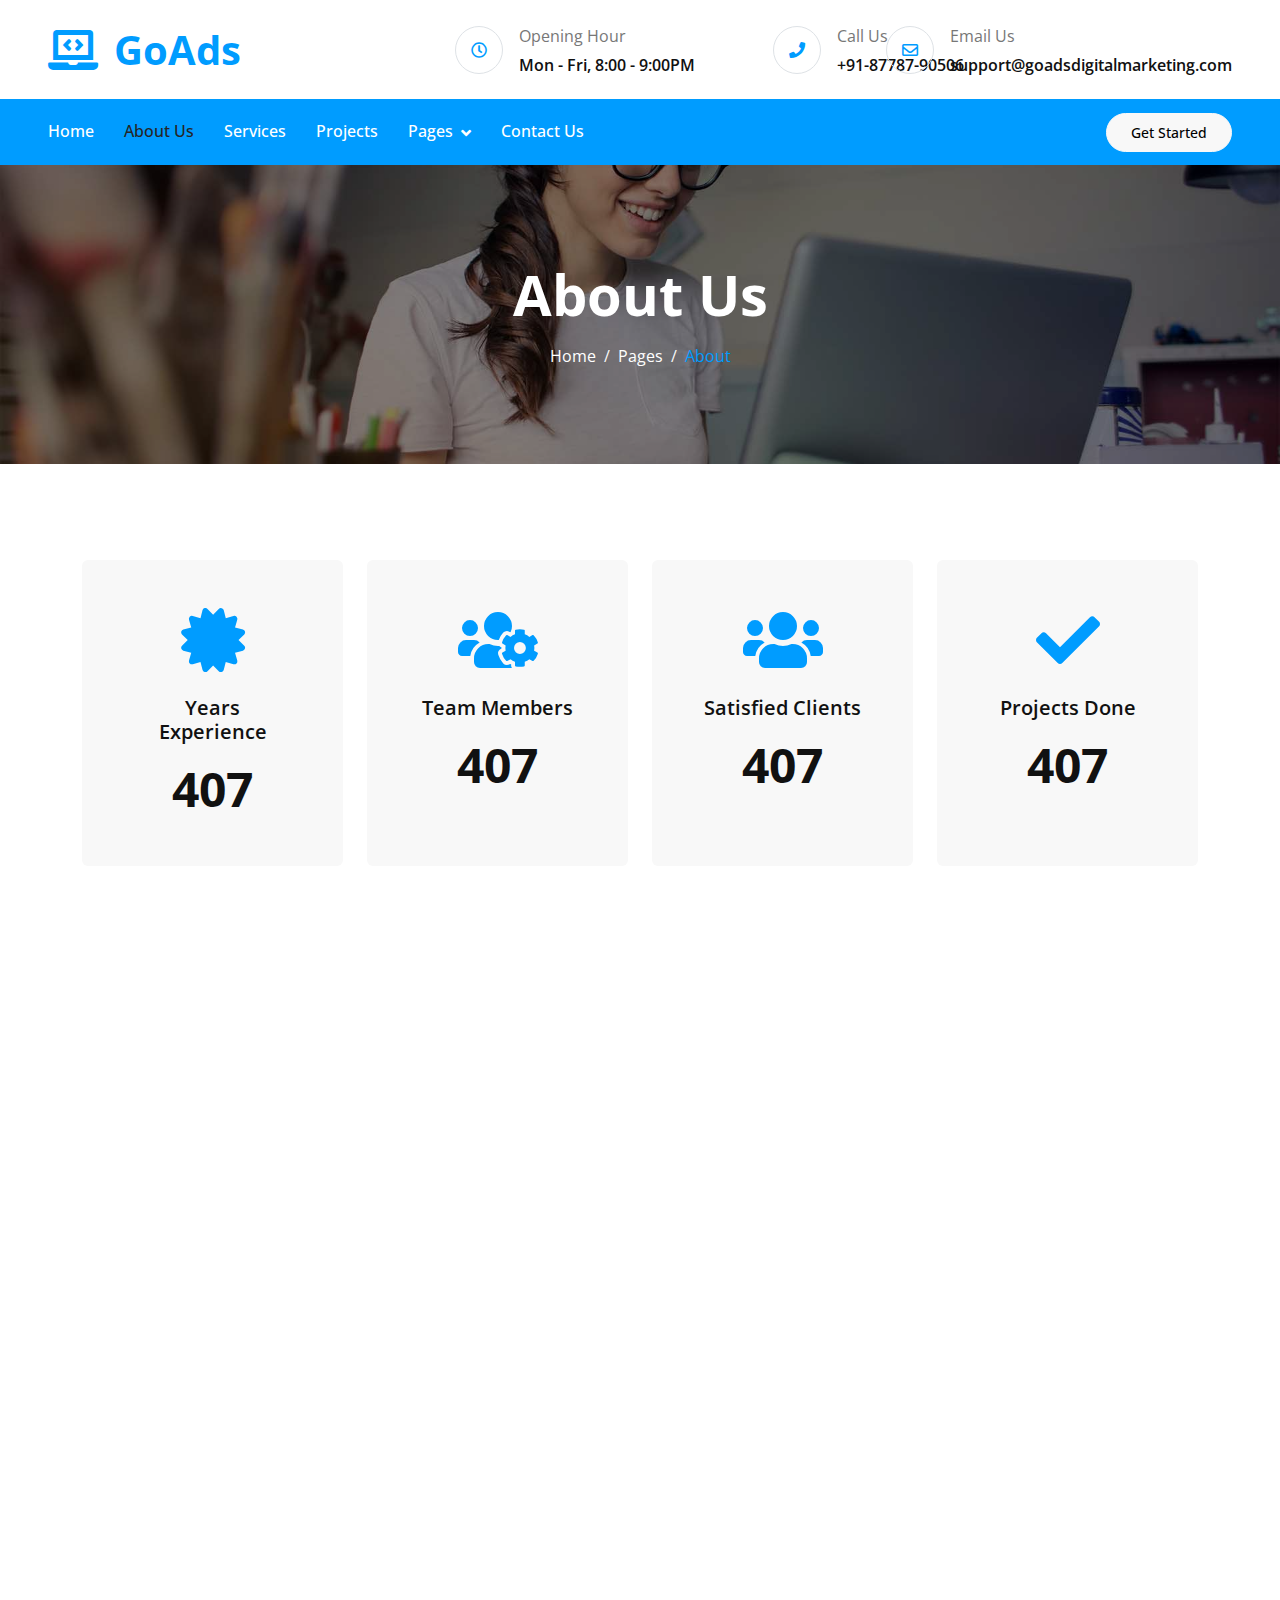
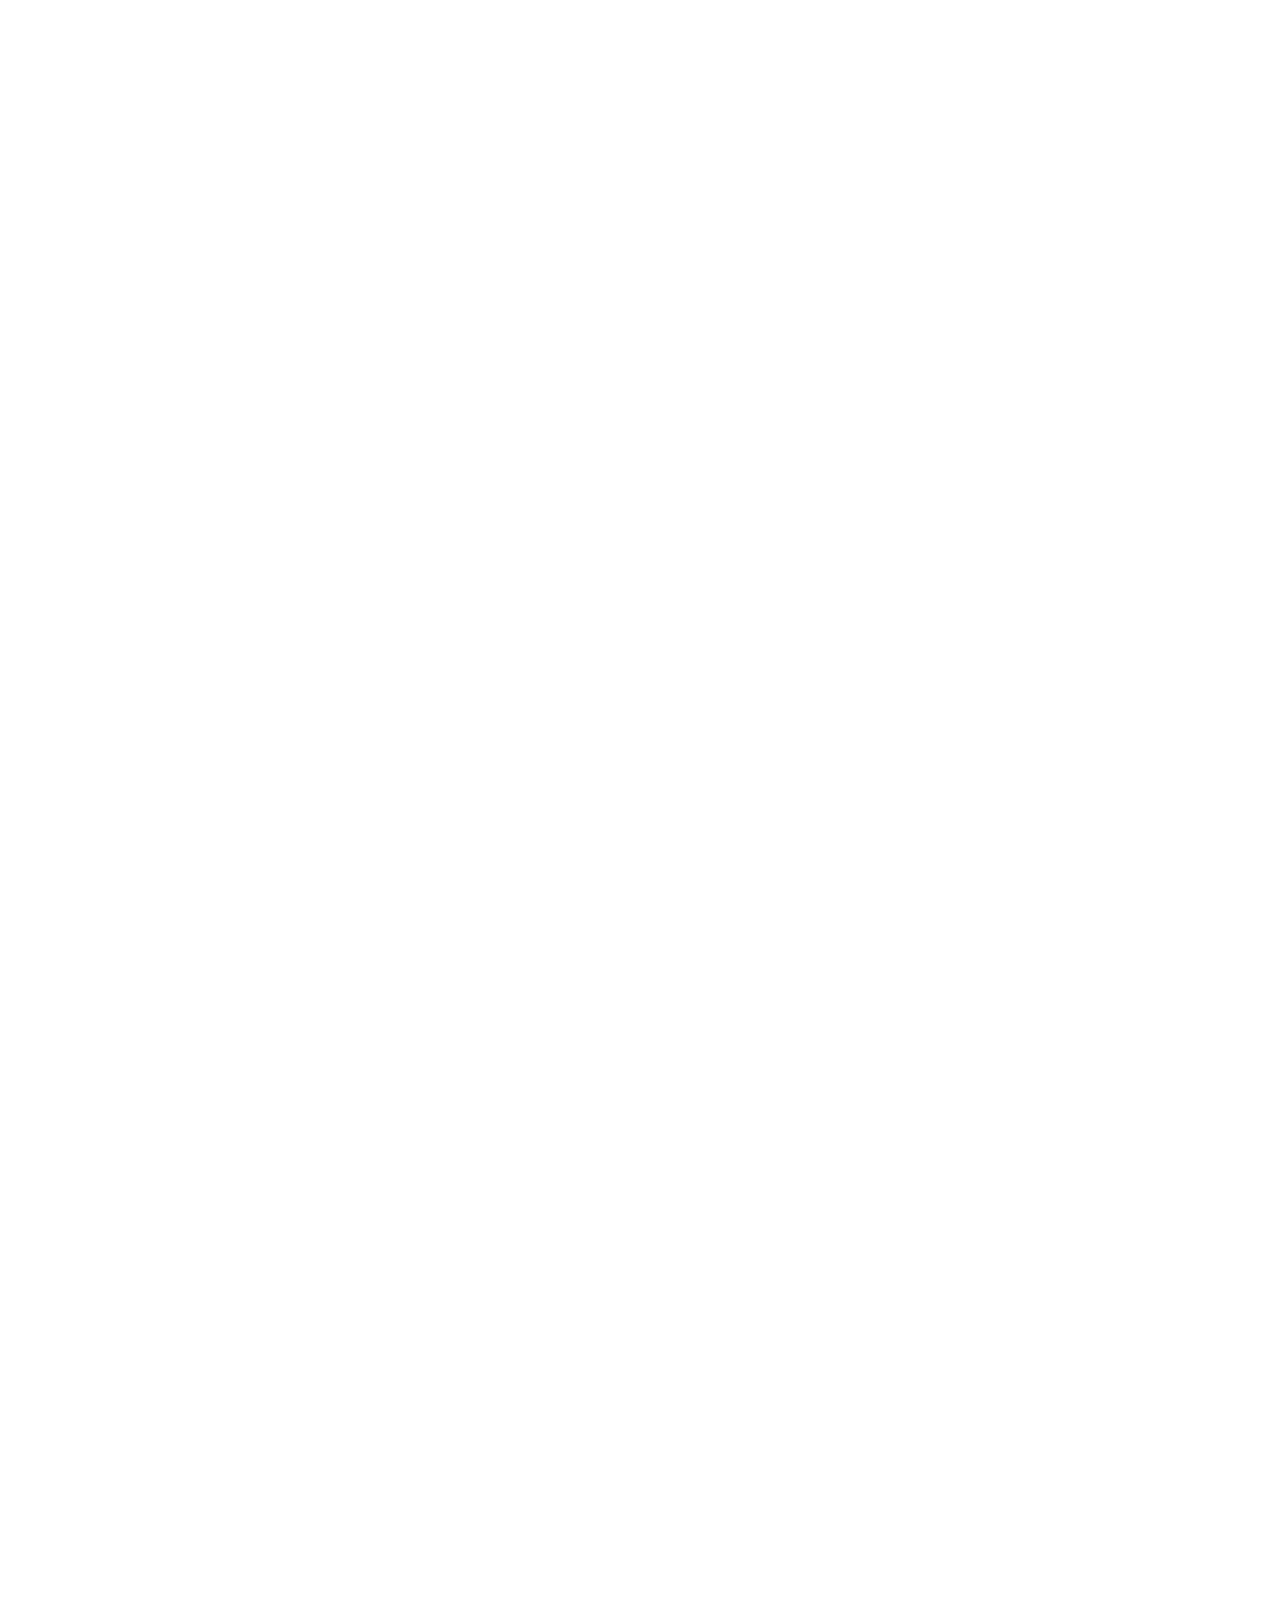
<file: about.html>
<!DOCTYPE html>
<html lang="en">

<head>
    <meta charset="utf-8">
    <title>DGcom - Web Design Agency HTML Template</title>
    <meta content="width=device-width, initial-scale=1.0" name="viewport">
    <meta content="" name="keywords">
    <meta content="" name="description">

    <!-- Favicon -->
    <link href="img/favicon.ico" rel="icon">

    <!-- Google Web Fonts -->
    <link rel="preconnect" href="https://fonts.googleapis.com">
    <link rel="preconnect" href="https://fonts.gstatic.com" crossorigin>
    <link href="https://fonts.googleapis.com/css2?family=Open+Sans:wght@400;500;600;700&display=swap" rel="stylesheet">

    <!-- Icon Font Stylesheet -->
    <link href="https://cdnjs.cloudflare.com/ajax/libs/font-awesome/5.10.0/css/all.min.css" rel="stylesheet">
    <link href="https://cdn.jsdelivr.net/npm/bootstrap-icons@1.4.1/font/bootstrap-icons.css" rel="stylesheet">

    <!-- Libraries Stylesheet -->
    <link href="lib/animate/animate.min.css" rel="stylesheet">
    <link href="lib/owlcarousel/assets/owl.carousel.min.css" rel="stylesheet">
    <link href="lib/lightbox/css/lightbox.min.css" rel="stylesheet">

    <!-- Customized Bootstrap Stylesheet -->
    <link href="css/bootstrap.min.css" rel="stylesheet">

    <!-- Template Stylesheet -->
    <link href="css/style.css" rel="stylesheet">
</head>

<body>
    <!-- Spinner Start -->
    <div id="spinner" class="show bg-white position-fixed translate-middle w-100 vh-100 top-50 start-50 d-flex align-items-center justify-content-center">
        <div class="spinner-border position-relative text-primary" style="width: 6rem; height: 6rem;" role="status"></div>
        <i class="fa fa-laptop-code fa-2x text-primary position-absolute top-50 start-50 translate-middle"></i>
    </div>
    <!-- Spinner End -->


    <!-- Topbar Start -->
    <div class="container-fluid py-4 px-5 wow fadeIn" data-wow-delay="0.1s">
        <div class="row align-items-center top-bar">
          <div class="col-lg-4 col-md-12 text-center text-lg-start">
            <a href="" class="navbar-brand m-0 p-0">
              <h1 class="fw-bold text-primary m-0">
                <i class="fa fa-laptop-code me-3"></i>GoAds
              </h1>
              <!-- <img src="img/logo.png" alt="Logo"> -->
            </a>
          </div>
          <div class="col-lg-8 col-md-7 d-none d-lg-block">
            <div class="row">
              <div class="col-4">
                <div class="d-flex align-items-center justify-content-end">
                  <div class="flex-shrink-0 btn-lg-square border rounded-circle">
                    <i class="far fa-clock text-primary"></i>
                  </div>
                  <div class="ps-3">
                    <p class="mb-2">Opening Hour</p>
                    <h6 class="mb-0">Mon - Fri, 8:00 - 9:00PM</h6>
                  </div>
                </div>
              </div>
              <div class="col-4">
                <div class="d-flex align-items-center justify-content-end">
                  <div class="flex-shrink-0 btn-lg-square border rounded-circle">
                    <i class="fa fa-phone text-primary"></i>
                  </div>
                  <div class="ps-3">
                    <p class="mb-2">Call Us</p>
                    <h6 class="mb-0">+91-87787-90506</h6>
                  </div>
                </div>
              </div>
              <div class="col-4">
                <div class="d-flex align-items-center justify-content-end">
                  <div class="flex-shrink-0 btn-lg-square border rounded-circle">
                    <i class="far fa-envelope text-primary"></i>
                  </div>
                  <div class="ps-3">
                    <p class="mb-2">Email Us</p>
                    <h6 class="mb-0">support@goadsdigitalmarketing.com</h6>
                  </div>
                </div>
              </div>
            </div>
          </div>
        </div>
      </div>
    <!-- Topbar End -->


    <!-- Brand & Contact Start -->
   
    <!-- Brand & Contact End -->


    <!-- Navbar Start -->
    <nav class="navbar navbar-expand-lg bg-primary navbar-dark sticky-top py-lg-0 px-lg-5 wow fadeIn" data-wow-delay="0.1s">
        <a href="#" class="navbar-brand ms-3 d-lg-none">MENU</a>
        <button type="button" class="navbar-toggler me-3" data-bs-toggle="collapse" data-bs-target="#navbarCollapse">
            <span class="navbar-toggler-icon"></span>
        </button>
        <div class="collapse navbar-collapse" id="navbarCollapse">
            <div class="navbar-nav me-auto p-3 p-lg-0">
                <a href="index.html" class="nav-item nav-link">Home</a>
                <a href="about.html" class="nav-item nav-link active">About Us</a>
                <a href="service.html" class="nav-item nav-link">Services</a>
                <a href="project.html" class="nav-item nav-link">Projects</a>
                <div class="nav-item dropdown">
                    <a href="#" class="nav-link dropdown-toggle" data-bs-toggle="dropdown">Pages</a>
                    <div class="dropdown-menu border-0 rounded-0 rounded-bottom m-0">
                        <a href="feature.html" class="dropdown-item">Features</a>
                        <a href="team.html" class="dropdown-item">Our Team</a>
                        <a href="testimonial.html" class="dropdown-item">Testimonial</a>
                        <a href="404.html" class="dropdown-item">404 Page</a>
                    </div>
                </div>
                <a href="contact.html" class="nav-item nav-link">Contact Us</a>
            </div>
            <a href="#" class="btn btn-sm btn-light rounded-pill py-2 px-4 d-none d-lg-block">Get Started</a>
        </div>
    </nav>
    <!-- Navbar End -->


    <!-- Page Header Start -->
    <div class="container-fluid page-header py-5 mb-5 wow fadeIn" data-wow-delay="0.1s">
        <div class="container text-center py-5">
            <h1 class="display-4 text-white animated slideInDown mb-3">About Us</h1>
            <nav aria-label="breadcrumb animated slideInDown">
                <ol class="breadcrumb justify-content-center mb-0">
                    <li class="breadcrumb-item"><a class="text-white" href="#">Home</a></li>
                    <li class="breadcrumb-item"><a class="text-white" href="#">Pages</a></li>
                    <li class="breadcrumb-item text-primary active" aria-current="page">About</li>
                </ol>
            </nav>
        </div>
    </div>
    <!-- Page Header End -->


    <!-- Facts Start -->
    <div class="container-xxl py-5">
        <div class="container">
            <div class="row g-4">
                <div class="col-lg-3 col-md-6 wow fadeInUp" data-wow-delay="0.1s">
                    <div class="fact-item bg-light rounded text-center h-100 p-5">
                        <i class="fa fa-certificate fa-4x text-primary mb-4"></i>
                        <h5 class="mb-3">Years Experience</h5>
                        <h1 class="display-5 mb-0" data-toggle="counter-up">1234</h1>
                    </div>
                </div>
                <div class="col-lg-3 col-md-6 wow fadeInUp" data-wow-delay="0.3s">
                    <div class="fact-item bg-light rounded text-center h-100 p-5">
                        <i class="fa fa-users-cog fa-4x text-primary mb-4"></i>
                        <h5 class="mb-3">Team Members</h5>
                        <h1 class="display-5 mb-0" data-toggle="counter-up">1234</h1>
                    </div>
                </div>
                <div class="col-lg-3 col-md-6 wow fadeInUp" data-wow-delay="0.5s">
                    <div class="fact-item bg-light rounded text-center h-100 p-5">
                        <i class="fa fa-users fa-4x text-primary mb-4"></i>
                        <h5 class="mb-3">Satisfied Clients</h5>
                        <h1 class="display-5 mb-0" data-toggle="counter-up">1234</h1>
                    </div>
                </div>
                <div class="col-lg-3 col-md-6 wow fadeInUp" data-wow-delay="0.7s">
                    <div class="fact-item bg-light rounded text-center h-100 p-5">
                        <i class="fa fa-check fa-4x text-primary mb-4"></i>
                        <h5 class="mb-3">Projects Done</h5>
                        <h1 class="display-5 mb-0" data-toggle="counter-up">1234</h1>
                    </div>
                </div>
            </div>
        </div>
    </div>
    <!-- Facts End -->


    <!-- About Start -->
    <div class="container-xxl py-5">
        <div class="container">
            <div class="row g-5">
                <div class="col-lg-6 wow fadeInUp" data-wow-delay="0.1s">
                    <div class="img-border">
                        <img class="img-fluid" src="img/about.jpg" alt="">
                    </div>
                </div>
                <div class="col-lg-6 wow fadeInUp" data-wow-delay="0.5s">
                    <div class="h-100">
                        <h6 class="section-title bg-white text-start text-primary pe-3">About Us</h6>
                        <h1 class="display-6 mb-4">#1 Digital Solution With <span class="text-primary">10 Years</span> Of Experience</h1>
                        <p>Tempor erat elitr rebum at clita. Diam dolor diam ipsum sit. Aliqu diam amet diam et eos. Clita erat ipsum et lorem et sit, sed stet lorem sit clita duo justo magna dolore erat amet</p>
                        <p class="mb-4">Stet no et lorem dolor et diam, amet duo ut dolore vero eos. No stet est diam rebum amet diam ipsum. Clita clita labore, dolor duo nonumy clita sit at, sed sit sanctus dolor eos.</p>
                        <div class="d-flex align-items-center mb-4 pb-2">
                            <img class="flex-shrink-0 rounded-circle" src="img/team-1.jpg" alt="" style="width: 50px; height: 50px;">
                            <div class="ps-4">
                                <h6>Jhon Doe</h6>
                                <small>SEO & Founder</small>
                            </div>
                        </div>
                        <a class="btn btn-primary rounded-pill py-3 px-5" href="">Read More</a>
                    </div>
                </div>
            </div>
        </div>
    </div>
    <!-- About End -->


    <!-- Feature Start -->
    <div class="container-xxl py-5">
        <div class="container">
            <div class="row g-5">
                <div class="col-lg-6 wow fadeInUp" data-wow-delay="0.1s">
                    <div class="h-100">
                        <h6 class="section-title bg-white text-start text-primary pe-3">Why Choose Us</h6>
                        <h1 class="display-6 mb-4">Why People Trust Us? Learn About Us!</h1>
                        <p class="mb-4">Tempor erat elitr rebum at clita. Diam dolor diam ipsum sit. Aliqu diam amet diam et eos. Clita erat ipsum et lorem et sit, sed stet lorem sit clita duo justo magna dolore erat amet</p>
                        <div class="row g-4">
                            <div class="col-12">
                                <div class="skill">
                                    <div class="d-flex justify-content-between">
                                        <p class="mb-2">Digital Marketing</p>
                                        <p class="mb-2">85%</p>
                                    </div>
                                    <div class="progress">
                                        <div class="progress-bar bg-primary" role="progressbar" aria-valuenow="85" aria-valuemin="0" aria-valuemax="100"></div>
                                    </div>
                                </div>
                            </div>
                            <div class="col-12">
                                <div class="skill">
                                    <div class="d-flex justify-content-between">
                                        <p class="mb-2">SEO & Backlinks</p>
                                        <p class="mb-2">90%</p>
                                    </div>
                                    <div class="progress">
                                        <div class="progress-bar bg-primary" role="progressbar" aria-valuenow="90" aria-valuemin="0" aria-valuemax="100"></div>
                                    </div>
                                </div>
                            </div>
                            <div class="col-12">
                                <div class="skill">
                                    <div class="d-flex justify-content-between">
                                        <p class="mb-2">Design & Development</p>
                                        <p class="mb-2">95%</p>
                                    </div>
                                    <div class="progress">
                                        <div class="progress-bar bg-primary" role="progressbar" aria-valuenow="95" aria-valuemin="0" aria-valuemax="100"></div>
                                    </div>
                                </div>
                            </div>
                        </div>
                    </div>
                </div>
                <div class="col-lg-6 wow fadeInUp" data-wow-delay="0.5s">
                    <div class="img-border">
                        <img class="img-fluid" src="img/feature.jpg" alt="">
                    </div>
                </div>
            </div>
        </div>
    </div>
    <!-- Feature End -->


    <!-- Team Start -->
    <div class="container-xxl py-5">
        <div class="container">
            <div class="text-center mx-auto mb-5 wow fadeInUp" data-wow-delay="0.1s" style="max-width: 600px;">
                <h6 class="section-title bg-white text-center text-primary px-3">Our Team</h6>
                <h1 class="display-6 mb-4">We Are A Creative Team For Your Dream Project</h1>
            </div>
            <div class="row g-4">
                <div class="col-lg-4 col-md-6 wow fadeInUp" data-wow-delay="0.1s">
                    <div class="team-item text-center p-4">
                        <img class="img-fluid border rounded-circle w-75 p-2 mb-4" src="img/team-1.jpg" alt="">
                        <div class="team-text">
                            <div class="team-title">
                                <h5>Full Name</h5>
                                <span>Designation</span>
                            </div>
                            <div class="team-social">
                                <a class="btn btn-square btn-primary rounded-circle" href=""><i class="fab fa-facebook-f"></i></a>
                                <a class="btn btn-square btn-primary rounded-circle" href=""><i class="fab fa-twitter"></i></a>
                                <a class="btn btn-square btn-primary rounded-circle" href=""><i class="fab fa-instagram"></i></a>
                            </div>
                        </div>
                    </div>
                </div>
                <div class="col-lg-4 col-md-6 wow fadeInUp" data-wow-delay="0.3s">
                    <div class="team-item text-center p-4">
                        <img class="img-fluid border rounded-circle w-75 p-2 mb-4" src="img/team-2.jpg" alt="">
                        <div class="team-text">
                            <div class="team-title">
                                <h5>Full Name</h5>
                                <span>Designation</span>
                            </div>
                            <div class="team-social">
                                <a class="btn btn-square btn-primary rounded-circle" href=""><i class="fab fa-facebook-f"></i></a>
                                <a class="btn btn-square btn-primary rounded-circle" href=""><i class="fab fa-twitter"></i></a>
                                <a class="btn btn-square btn-primary rounded-circle" href=""><i class="fab fa-instagram"></i></a>
                            </div>
                        </div>
                    </div>
                </div>
                <div class="col-lg-4 col-md-6 wow fadeInUp" data-wow-delay="0.5s">
                    <div class="team-item text-center p-4">
                        <img class="img-fluid border rounded-circle w-75 p-2 mb-4" src="img/team-3.jpg" alt="">
                        <div class="team-text">
                            <div class="team-title">
                                <h5>Full Name</h5>
                                <span>Designation</span>
                            </div>
                            <div class="team-social">
                                <a class="btn btn-square btn-primary rounded-circle" href=""><i class="fab fa-facebook-f"></i></a>
                                <a class="btn btn-square btn-primary rounded-circle" href=""><i class="fab fa-twitter"></i></a>
                                <a class="btn btn-square btn-primary rounded-circle" href=""><i class="fab fa-instagram"></i></a>
                            </div>
                        </div>
                    </div>
                </div>
            </div>
        </div>
    </div>
    <!-- Team End -->


    <!-- Footer Start -->
    <div
      class="container-fluid bg-dark text-body footer mt-5 pt-5 wow fadeIn"
      data-wow-delay="0.1s"
    >
      <div class="container py-5">
        <div class="row g-5">
          <div class="col-lg-3 col-md-6">
            <h5 class="text-light mb-4">Address</h5>
            <p class="mb-2">
              <i class="fa fa-map-marker-alt me-3"></i>No 102, V K Road,
              Peelamedu, Coimbatore, Tamilnadu, 674004.
            </p>
            <p class="mb-2">
              <i class="fa fa-phone-alt me-3"></i>+91-87787-90506
            </p>
            <p class="mb-2">
              <i class="fa fa-envelope me-3"></i
              >support@goadsdigitalmarketing.com
            </p>
            <div class="d-flex pt-2">
              <a
                class="btn btn-square btn-outline-secondary rounded-circle me-1"
                href="https://x.com/Goadsdigital"
                ><i class="fab fa-twitter"></i
              ></a>
              <a
                class="btn btn-square btn-outline-secondary rounded-circle me-1"
                href="https://www.facebook.com/goadsdigital.agency"
                ><i class="fab fa-facebook-f"></i
              ></a>
              <a
                class="btn btn-square btn-outline-secondary rounded-circle me-1"
                href="https://www.instagram.com/goadsdigital1997/"
                ><i class="fab fa-instagram"></i
              ></a>
              <a
                class="btn btn-square btn-outline-secondary rounded-circle me-0"
                href="https://www.linkedin.com/company/go-ads-digital-marketing/?viewAsMember=true"
                ><i class="fab fa-linkedin-in"></i
              ></a>
            </div>
          </div>
          <div class="col-lg-3 col-md-6">
            <h5 class="text-light mb-4">Quick Links</h5>
            <a class="btn btn-link" href="about.html">About Us</a>
            <a class="btn btn-link" href="contact.html">Contact Us</a>
            <a class="btn btn-link" href="service.html">Our Services</a>
            <a class="btn btn-link" href="service.html">Terms & Condition</a>
          </div>
      <div class="container-fluid copyright">
        <div class="container">
          <div class="row">
            <div class="col-md-6 text-center text-md-start mb-3 mb-md-0">
              &copy; <a href="#">Go Ads Digital Marketing</a>, All Right
              Reserved.
            </div>
            <div class="col-md-6 text-center text-md-end">
              Designed By
              <a href="https://htmlcodex.com">Go Ads Digital Marketing</a>
            </div>
          </div>
        </div>
      </div>
    </div>
    <!-- Footer End -->


    <!-- Back to Top -->
    <a href="#" class="btn btn-lg btn-primary btn-lg-square rounded-circle back-to-top"><i class="bi bi-arrow-up"></i></a>


    <!-- JavaScript Libraries -->
    <script src="https://code.jquery.com/jquery-3.4.1.min.js"></script>
    <script src="https://cdn.jsdelivr.net/npm/bootstrap@5.0.0/dist/js/bootstrap.bundle.min.js"></script>
    <script src="lib/wow/wow.min.js"></script>
    <script src="lib/easing/easing.min.js"></script>
    <script src="lib/waypoints/waypoints.min.js"></script>
    <script src="lib/counterup/counterup.min.js"></script>
    <script src="lib/owlcarousel/owl.carousel.min.js"></script>
    <script src="lib/lightbox/js/lightbox.min.js"></script>

    <!-- Template Javascript -->
    <script src="js/main.js"></script>
</body>

</html>
</file>
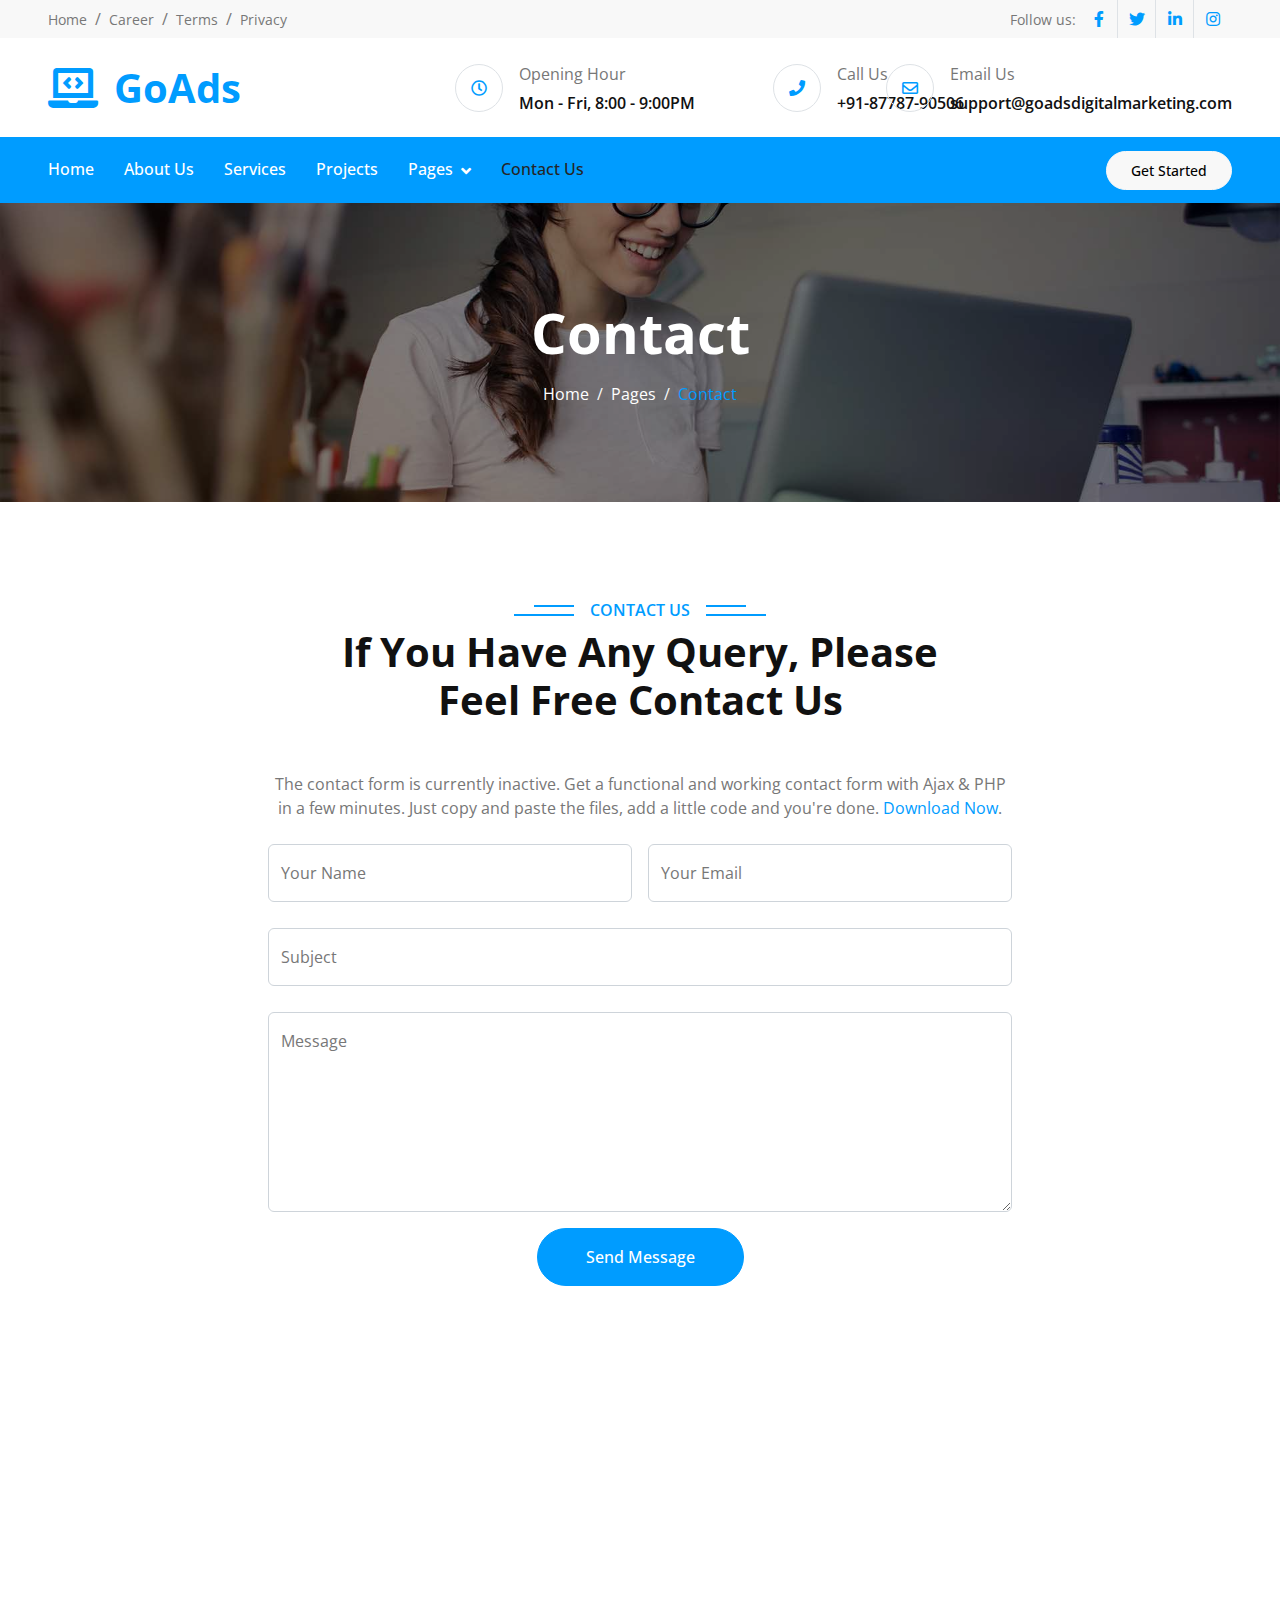
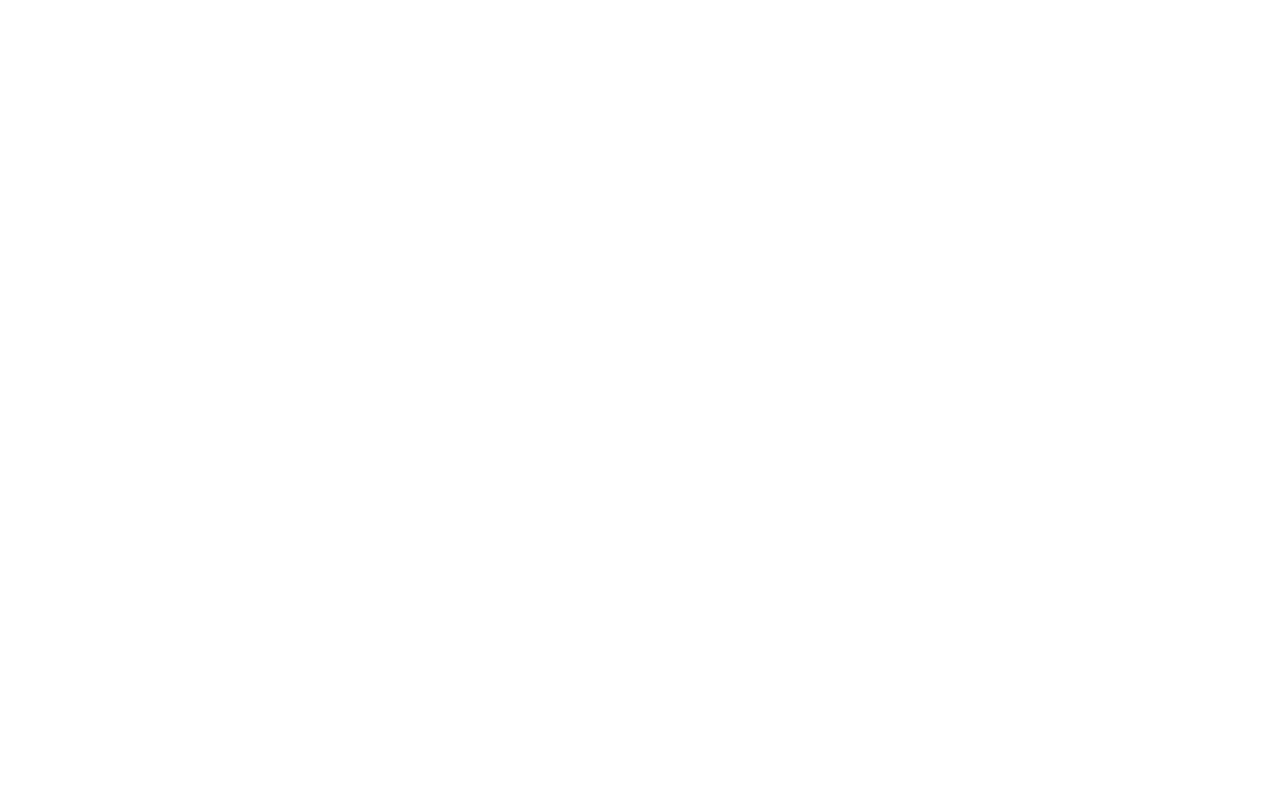
<file: contact.html>
<!DOCTYPE html>
<html lang="en">

<head>
    <meta charset="utf-8">
    <title>DGcom - Web Design Agency HTML Template</title>
    <meta content="width=device-width, initial-scale=1.0" name="viewport">
    <meta content="" name="keywords">
    <meta content="" name="description">

    <!-- Favicon -->
    <link href="img/favicon.ico" rel="icon">

    <!-- Google Web Fonts -->
    <link rel="preconnect" href="https://fonts.googleapis.com">
    <link rel="preconnect" href="https://fonts.gstatic.com" crossorigin>
    <link href="https://fonts.googleapis.com/css2?family=Open+Sans:wght@400;500;600;700&display=swap" rel="stylesheet">

    <!-- Icon Font Stylesheet -->
    <link href="https://cdnjs.cloudflare.com/ajax/libs/font-awesome/5.10.0/css/all.min.css" rel="stylesheet">
    <link href="https://cdn.jsdelivr.net/npm/bootstrap-icons@1.4.1/font/bootstrap-icons.css" rel="stylesheet">

    <!-- Libraries Stylesheet -->
    <link href="lib/animate/animate.min.css" rel="stylesheet">
    <link href="lib/owlcarousel/assets/owl.carousel.min.css" rel="stylesheet">
    <link href="lib/lightbox/css/lightbox.min.css" rel="stylesheet">

    <!-- Customized Bootstrap Stylesheet -->
    <link href="css/bootstrap.min.css" rel="stylesheet">

    <!-- Template Stylesheet -->
    <link href="css/style.css" rel="stylesheet">
</head>

<body>
    <!-- Spinner Start -->
    <div id="spinner" class="show bg-white position-fixed translate-middle w-100 vh-100 top-50 start-50 d-flex align-items-center justify-content-center">
        <div class="spinner-border position-relative text-primary" style="width: 6rem; height: 6rem;" role="status"></div>
        <i class="fa fa-laptop-code fa-2x text-primary position-absolute top-50 start-50 translate-middle"></i>
    </div>
    <!-- Spinner End -->


    <!-- Topbar Start -->
    <div class="container-fluid bg-light px-0 wow fadeIn" data-wow-delay="0.1s">
        <div class="row gx-0 align-items-center d-none d-lg-flex">
          <div class="col-lg-6 px-5 text-start">
            <ol class="breadcrumb mb-0">
              <li class="breadcrumb-item">
                <a class="small text-secondary" href="#">Home</a>
              </li>
              <li class="breadcrumb-item">
                <a class="small text-secondary" href="/career.html">Career</a>
              </li>
              <li class="breadcrumb-item">
                <a class="small text-secondary" href="/termsAndConditions.html">Terms</a>
              </li>
              <li class="breadcrumb-item">
                <a class="small text-secondary" href="/privacyPolicy.html">Privacy</a>
              </li>
            </ol>
          </div>
          <div class="col-lg-6 px-5 text-end">
            <small>Follow us:</small>
            <div class="h-100 d-inline-flex align-items-center">
              <a
                class="btn-square text-primary border-end rounded-0"
                href="https://www.facebook.com/goadsdigital.agency"
                ><i class="fab fa-facebook-f"></i
              ></a>
              <a
                class="btn-square text-primary border-end rounded-0"
                href="https://x.com/Goadsdigital"
                ><i class="fab fa-twitter"></i
              ></a>
              <a
                class="btn-square text-primary border-end rounded-0"
                href="https://www.linkedin.com/company/go-ads-digital-marketing/?viewAsMember=true"
                ><i class="fab fa-linkedin-in"></i
              ></a>
              <a
                class="btn-square text-primary pe-0"
                href="https://www.instagram.com/goadsdigital1997/"
                ><i class="fab fa-instagram"></i
              ></a>
            </div>
          </div>
        </div>
      </div>
    <!-- Topbar End -->


    <!-- Brand & Contact Start -->
    <div class="container-fluid py-4 px-5 wow fadeIn" data-wow-delay="0.1s">
        <div class="row align-items-center top-bar">
          <div class="col-lg-4 col-md-12 text-center text-lg-start">
            <a href="" class="navbar-brand m-0 p-0">
              <h1 class="fw-bold text-primary m-0">
                <i class="fa fa-laptop-code me-3"></i>GoAds
              </h1>
              <!-- <img src="img/logo.png" alt="Logo"> -->
            </a>
          </div>
          <div class="col-lg-8 col-md-7 d-none d-lg-block">
            <div class="row">
              <div class="col-4">
                <div class="d-flex align-items-center justify-content-end">
                  <div class="flex-shrink-0 btn-lg-square border rounded-circle">
                    <i class="far fa-clock text-primary"></i>
                  </div>
                  <div class="ps-3">
                    <p class="mb-2">Opening Hour</p>
                    <h6 class="mb-0">Mon - Fri, 8:00 - 9:00PM</h6>
                  </div>
                </div>
              </div>
              <div class="col-4">
                <div class="d-flex align-items-center justify-content-end">
                  <div class="flex-shrink-0 btn-lg-square border rounded-circle">
                    <i class="fa fa-phone text-primary"></i>
                  </div>
                  <div class="ps-3">
                    <p class="mb-2">Call Us</p>
                    <h6 class="mb-0">+91-87787-90506</h6>
                  </div>
                </div>
              </div>
              <div class="col-4">
                <div class="d-flex align-items-center justify-content-end">
                  <div class="flex-shrink-0 btn-lg-square border rounded-circle">
                    <i class="far fa-envelope text-primary"></i>
                  </div>
                  <div class="ps-3">
                    <p class="mb-2">Email Us</p>
                    <h6 class="mb-0">support@goadsdigitalmarketing.com</h6>
                  </div>
                </div>
              </div>
            </div>
          </div>
        </div>
      </div>
    <!-- Brand & Contact End -->


    <!-- Navbar Start -->
    <nav class="navbar navbar-expand-lg bg-primary navbar-dark sticky-top py-lg-0 px-lg-5 wow fadeIn" data-wow-delay="0.1s">
        <a href="#" class="navbar-brand ms-3 d-lg-none">MENU</a>
        <button type="button" class="navbar-toggler me-3" data-bs-toggle="collapse" data-bs-target="#navbarCollapse">
            <span class="navbar-toggler-icon"></span>
        </button>
        <div class="collapse navbar-collapse" id="navbarCollapse">
            <div class="navbar-nav me-auto p-3 p-lg-0">
                <a href="index.html" class="nav-item nav-link">Home</a>
                <a href="about.html" class="nav-item nav-link">About Us</a>
                <a href="service.html" class="nav-item nav-link">Services</a>
                <a href="project.html" class="nav-item nav-link">Projects</a>
                <div class="nav-item dropdown">
                    <a href="#" class="nav-link dropdown-toggle" data-bs-toggle="dropdown">Pages</a>
                    <div class="dropdown-menu border-0 rounded-0 rounded-bottom m-0">
                        <a href="feature.html" class="dropdown-item">Features</a>
                        <a href="team.html" class="dropdown-item">Our Team</a>
                        <a href="testimonial.html" class="dropdown-item">Testimonial</a>
                        <a href="404.html" class="dropdown-item">404 Page</a>
                    </div>
                </div>
                <a href="contact.html" class="nav-item nav-link active">Contact Us</a>
            </div>
            <a href="#" class="btn btn-sm btn-light rounded-pill py-2 px-4 d-none d-lg-block">Get Started</a>
        </div>
    </nav>
    <!-- Navbar End -->


    <!-- Page Header Start -->
    <div class="container-fluid page-header py-5 mb-5 wow fadeIn" data-wow-delay="0.1s">
        <div class="container text-center py-5">
            <h1 class="display-4 text-white animated slideInDown mb-3">Contact</h1>
            <nav aria-label="breadcrumb animated slideInDown">
                <ol class="breadcrumb justify-content-center mb-0">
                    <li class="breadcrumb-item"><a class="text-white" href="#">Home</a></li>
                    <li class="breadcrumb-item"><a class="text-white" href="#">Pages</a></li>
                    <li class="breadcrumb-item text-primary active" aria-current="page">Contact</li>
                </ol>
            </nav>
        </div>
    </div>
    <!-- Page Header End -->


    <!-- Contact Start -->
    <div class="container-xxl py-5">
        <div class="container">
            <div class="text-center mx-auto mb-5 wow fadeInUp" data-wow-delay="0.1s" style="max-width: 600px;">
                <h6 class="section-title bg-white text-center text-primary px-3">Contact Us</h6>
                <h1 class="display-6 mb-4">If You Have Any Query, Please Feel Free Contact Us</h1>
            </div>
            <div class="row g-0 justify-content-center">
                <div class="col-lg-8 wow fadeInUp" data-wow-delay="0.5s">
                    <p class="text-center mb-4">The contact form is currently inactive. Get a functional and working contact form with Ajax & PHP in a few minutes. Just copy and paste the files, add a little code and you're done. <a href="https://htmlcodex.com/contact-form">Download Now</a>.</p>
                    <form>
                        <div class="row g-3">
                            <div class="col-md-6">
                                <div class="form-floating">
                                    <input type="text" class="form-control" id="name" placeholder="Your Name">
                                    <label for="name">Your Name</label>
                                </div>
                            </div>
                            <div class="col-md-6">
                                <div class="form-floating">
                                    <input type="email" class="form-control" id="email" placeholder="Your Email">
                                    <label for="email">Your Email</label>
                                </div>
                            </div>
                            <div class="col-12">
                                <div class="form-floating">
                                    <input type="text" class="form-control" id="subject" placeholder="Subject">
                                    <label for="subject">Subject</label>
                                </div>
                            </div>
                            <div class="col-12">
                                <div class="form-floating">
                                    <textarea class="form-control" placeholder="Leave a message here" id="message" style="height: 200px"></textarea>
                                    <label for="message">Message</label>
                                </div>
                            </div>
                            <div class="col-12 text-center">
                                <button class="btn btn-primary rounded-pill py-3 px-5" type="submit">Send Message</button>
                            </div>
                        </div>
                    </form>
                </div>
            </div>
        </div>
    </div>
    <!-- Contact End -->


    <!-- Google Map Start -->
    <div class="container-xxl pt-5 px-0 wow fadeIn" data-wow-delay="0.1s">
        <iframe class="w-100 mb-n2" style="height: 450px;"
            src="https://www.google.com/maps/embed?pb=!1m18!1m12!1m3!1d3001156.4288297426!2d-78.01371936852176!3d42.72876761954724!2m3!1f0!2f0!3f0!3m2!1i1024!2i768!4f13.1!3m3!1m2!1s0x4ccc4bf0f123a5a9%3A0xddcfc6c1de189567!2sNew%20York%2C%20USA!5e0!3m2!1sen!2sbd!4v1603794290143!5m2!1sen!2sbd"
            frameborder="0" allowfullscreen="" aria-hidden="false" tabindex="0"></iframe>
    </div>
    <!-- Google Map End -->


    <!-- Footer Start -->
    <div
      class="container-fluid bg-dark text-body footer mt-5 pt-5 wow fadeIn"
      data-wow-delay="0.1s"
    >
      <div class="container py-5">
        <div class="row g-5">
          <div class="col-lg-3 col-md-6">
            <h5 class="text-light mb-4">Address</h5>
            <p class="mb-2">
              <i class="fa fa-map-marker-alt me-3"></i>No 102, V K Road,
              Peelamedu, Coimbatore, Tamilnadu, 674004.
            </p>
            <p class="mb-2">
              <i class="fa fa-phone-alt me-3"></i>+91-87787-90506
            </p>
            <p class="mb-2">
              <i class="fa fa-envelope me-3"></i
              >support@goadsdigitalmarketing.com
            </p>
            <div class="d-flex pt-2">
              <a
                class="btn btn-square btn-outline-secondary rounded-circle me-1"
                href="https://x.com/Goadsdigital"
                ><i class="fab fa-twitter"></i
              ></a>
              <a
                class="btn btn-square btn-outline-secondary rounded-circle me-1"
                href="https://www.facebook.com/goadsdigital.agency"
                ><i class="fab fa-facebook-f"></i
              ></a>
              <a
                class="btn btn-square btn-outline-secondary rounded-circle me-1"
                href="https://www.instagram.com/goadsdigital1997/"
                ><i class="fab fa-instagram"></i
              ></a>
              <a
                class="btn btn-square btn-outline-secondary rounded-circle me-0"
                href="https://www.linkedin.com/company/go-ads-digital-marketing/?viewAsMember=true"
                ><i class="fab fa-linkedin-in"></i
              ></a>
            </div>
          </div>
          <div class="col-lg-3 col-md-6">
            <h5 class="text-light mb-4">Quick Links</h5>
            <a class="btn btn-link" href="about.html">About Us</a>
            <a class="btn btn-link" href="contact.html">Contact Us</a>
            <a class="btn btn-link" href="service.html">Our Services</a>
            <a class="btn btn-link" href="service.html">Terms & Condition</a>
          </div>
      <div class="container-fluid copyright">
        <div class="container">
          <div class="row">
            <div class="col-md-6 text-center text-md-start mb-3 mb-md-0">
              &copy; <a href="#">Go Ads Digital Marketing</a>, All Right
              Reserved.
            </div>
            <div class="col-md-6 text-center text-md-end">
              Designed By
              <a href="https://htmlcodex.com">Go Ads Digital Marketing</a>
            </div>
          </div>
        </div>
      </div>
    </div>
    <!-- Footer End -->


    <!-- Back to Top -->
    <a href="#" class="btn btn-lg btn-primary btn-lg-square rounded-circle back-to-top"><i class="bi bi-arrow-up"></i></a>


    <!-- JavaScript Libraries -->
    <script src="https://code.jquery.com/jquery-3.4.1.min.js"></script>
    <script src="https://cdn.jsdelivr.net/npm/bootstrap@5.0.0/dist/js/bootstrap.bundle.min.js"></script>
    <script src="lib/wow/wow.min.js"></script>
    <script src="lib/easing/easing.min.js"></script>
    <script src="lib/waypoints/waypoints.min.js"></script>
    <script src="lib/counterup/counterup.min.js"></script>
    <script src="lib/owlcarousel/owl.carousel.min.js"></script>
    <script src="lib/lightbox/js/lightbox.min.js"></script>

    <!-- Template Javascript -->
    <script src="js/main.js"></script>
</body>

</html>
</file>
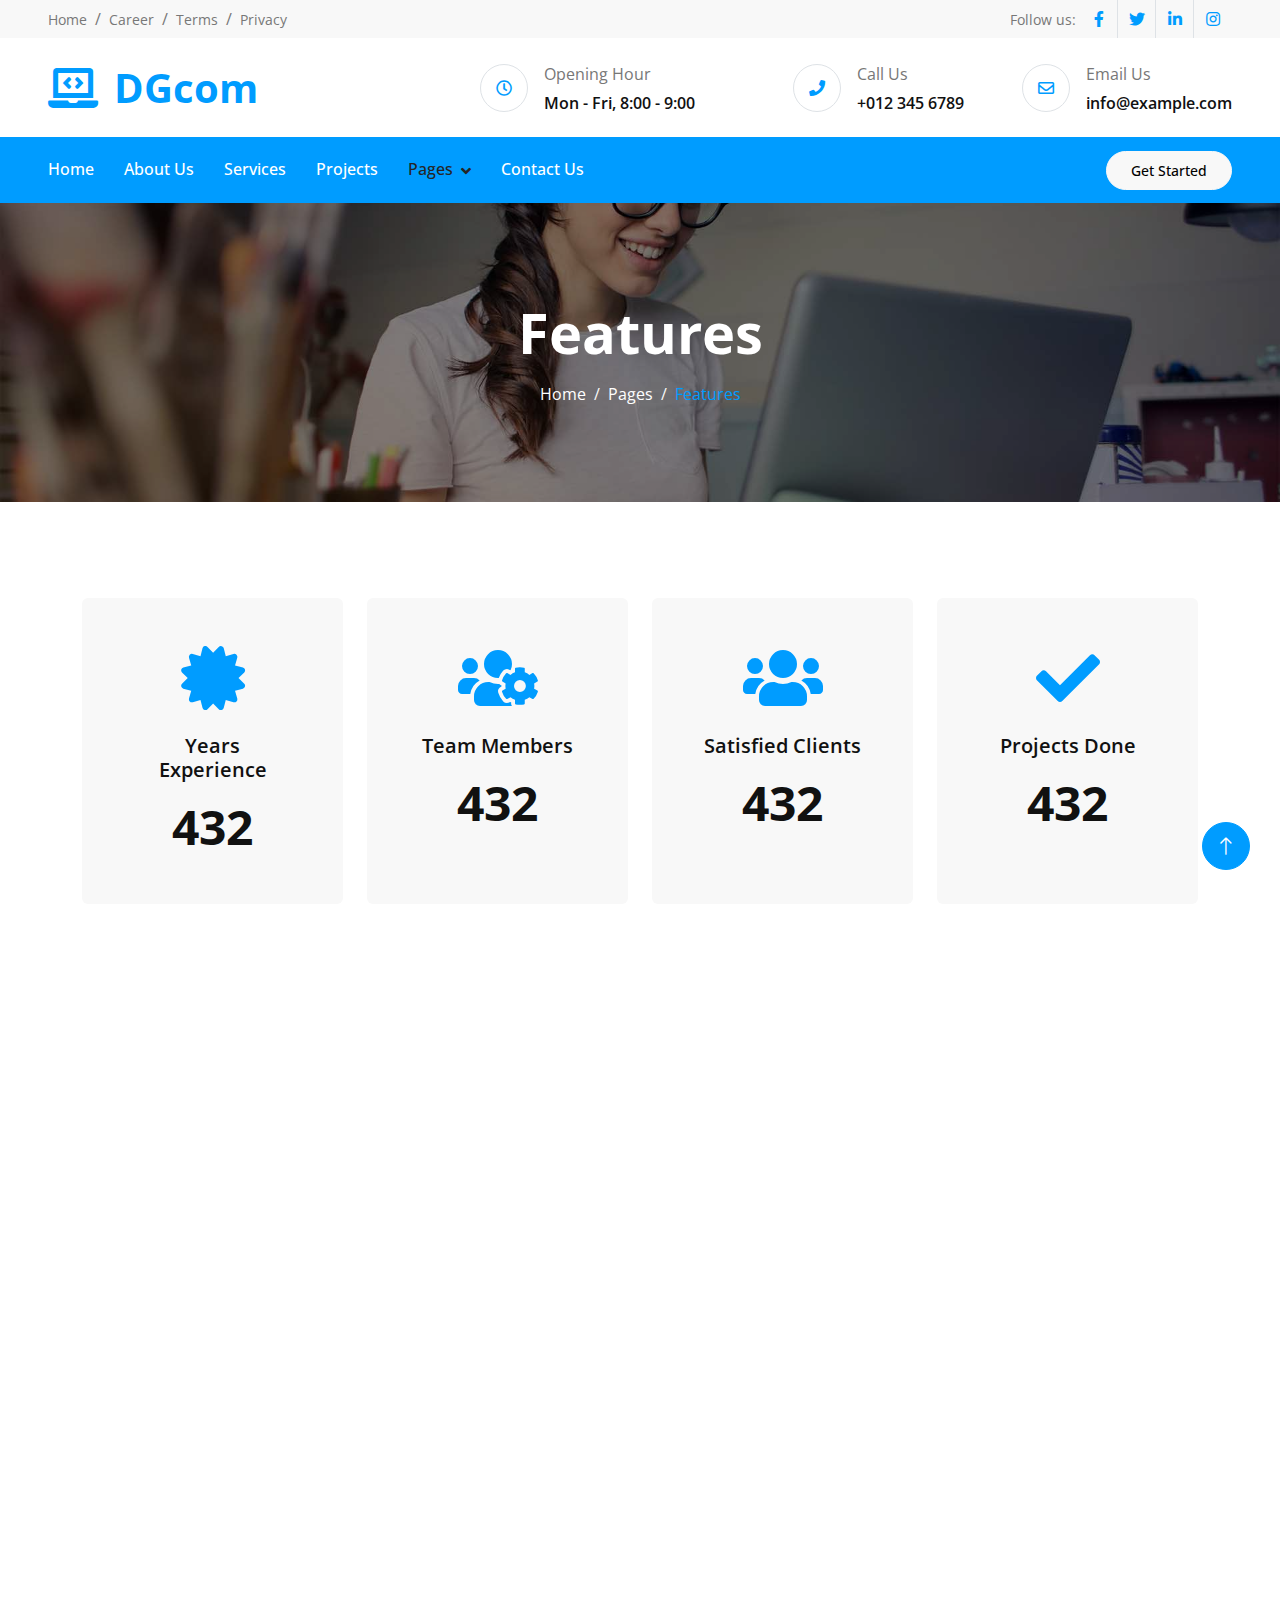
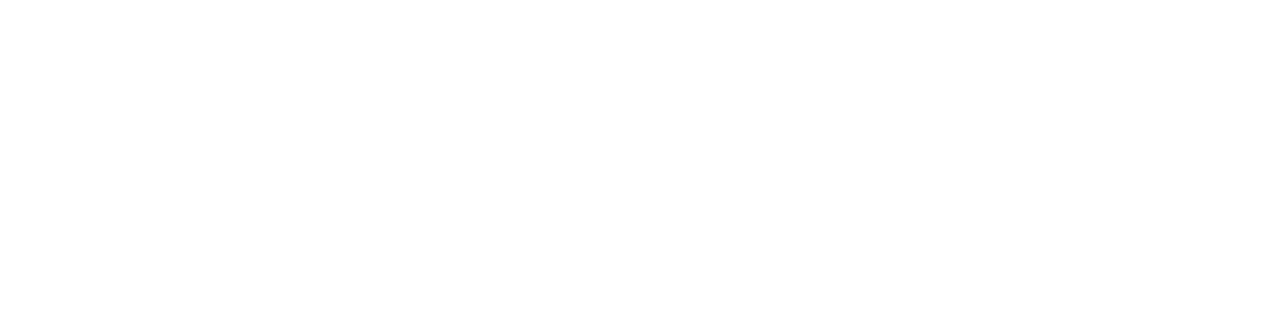
<file: feature.html>
<!DOCTYPE html>
<html lang="en">

<head>
    <meta charset="utf-8">
    <title>DGcom - Web Design Agency HTML Template</title>
    <meta content="width=device-width, initial-scale=1.0" name="viewport">
    <meta content="" name="keywords">
    <meta content="" name="description">

    <!-- Favicon -->
    <link href="img/favicon.ico" rel="icon">

    <!-- Google Web Fonts -->
    <link rel="preconnect" href="https://fonts.googleapis.com">
    <link rel="preconnect" href="https://fonts.gstatic.com" crossorigin>
    <link href="https://fonts.googleapis.com/css2?family=Open+Sans:wght@400;500;600;700&display=swap" rel="stylesheet">

    <!-- Icon Font Stylesheet -->
    <link href="https://cdnjs.cloudflare.com/ajax/libs/font-awesome/5.10.0/css/all.min.css" rel="stylesheet">
    <link href="https://cdn.jsdelivr.net/npm/bootstrap-icons@1.4.1/font/bootstrap-icons.css" rel="stylesheet">

    <!-- Libraries Stylesheet -->
    <link href="lib/animate/animate.min.css" rel="stylesheet">
    <link href="lib/owlcarousel/assets/owl.carousel.min.css" rel="stylesheet">
    <link href="lib/lightbox/css/lightbox.min.css" rel="stylesheet">

    <!-- Customized Bootstrap Stylesheet -->
    <link href="css/bootstrap.min.css" rel="stylesheet">

    <!-- Template Stylesheet -->
    <link href="css/style.css" rel="stylesheet">
</head>

<body>
    <!-- Spinner Start -->
    <div id="spinner" class="show bg-white position-fixed translate-middle w-100 vh-100 top-50 start-50 d-flex align-items-center justify-content-center">
        <div class="spinner-border position-relative text-primary" style="width: 6rem; height: 6rem;" role="status"></div>
        <i class="fa fa-laptop-code fa-2x text-primary position-absolute top-50 start-50 translate-middle"></i>
    </div>
    <!-- Spinner End -->


    <!-- Topbar Start -->
    <div class="container-fluid bg-light px-0 wow fadeIn" data-wow-delay="0.1s">
        <div class="row gx-0 align-items-center d-none d-lg-flex">
            <div class="col-lg-6 px-5 text-start">
                <ol class="breadcrumb mb-0">
                    <li class="breadcrumb-item"><a class="small text-secondary" href="#">Home</a></li>
                    <li class="breadcrumb-item"><a class="small text-secondary" href="#">Career</a></li>
                    <li class="breadcrumb-item"><a class="small text-secondary" href="#">Terms</a></li>
                    <li class="breadcrumb-item"><a class="small text-secondary" href="#">Privacy</a></li>
                </ol>
            </div>
            <div class="col-lg-6 px-5 text-end">
                <small>Follow us:</small>
                <div class="h-100 d-inline-flex align-items-center">
                    <a class="btn-square text-primary border-end rounded-0" href=""><i class="fab fa-facebook-f"></i></a>
                    <a class="btn-square text-primary border-end rounded-0" href=""><i class="fab fa-twitter"></i></a>
                    <a class="btn-square text-primary border-end rounded-0" href=""><i class="fab fa-linkedin-in"></i></a>
                    <a class="btn-square text-primary pe-0" href=""><i class="fab fa-instagram"></i></a>
                </div>
            </div>
        </div>
    </div>
    <!-- Topbar End -->


    <!-- Brand & Contact Start -->
    <div class="container-fluid py-4 px-5 wow fadeIn" data-wow-delay="0.1s">
        <div class="row align-items-center top-bar">
            <div class="col-lg-4 col-md-12 text-center text-lg-start">
                <a href="" class="navbar-brand m-0 p-0">
                    <h1 class="fw-bold text-primary m-0"><i class="fa fa-laptop-code me-3"></i>DGcom</h1>
                    <!-- <img src="img/logo.png" alt="Logo"> -->
                </a>
            </div>
            <div class="col-lg-8 col-md-7 d-none d-lg-block">
                <div class="row">
                    <div class="col-4">
                        <div class="d-flex align-items-center justify-content-end">
                            <div class="flex-shrink-0 btn-lg-square border rounded-circle">
                                <i class="far fa-clock text-primary"></i>
                            </div>
                            <div class="ps-3">
                                <p class="mb-2">Opening Hour</p>
                                <h6 class="mb-0">Mon - Fri, 8:00 - 9:00</h6>
                            </div>
                        </div>
                    </div>
                    <div class="col-4">
                        <div class="d-flex align-items-center justify-content-end">
                            <div class="flex-shrink-0 btn-lg-square border rounded-circle">
                                <i class="fa fa-phone text-primary"></i>
                            </div>
                            <div class="ps-3">
                                <p class="mb-2">Call Us</p>
                                <h6 class="mb-0">+012 345 6789</h6>
                            </div>
                        </div>
                    </div>
                    <div class="col-4">
                        <div class="d-flex align-items-center justify-content-end">
                            <div class="flex-shrink-0 btn-lg-square border rounded-circle">
                                <i class="far fa-envelope text-primary"></i>
                            </div>
                            <div class="ps-3">
                                <p class="mb-2">Email Us</p>
                                <h6 class="mb-0">info@example.com</h6>
                            </div>
                        </div>
                    </div>
                </div>
            </div>
        </div>
    </div>
    <!-- Brand & Contact End -->


    <!-- Navbar Start -->
    <nav class="navbar navbar-expand-lg bg-primary navbar-dark sticky-top py-lg-0 px-lg-5 wow fadeIn" data-wow-delay="0.1s">
        <a href="#" class="navbar-brand ms-3 d-lg-none">MENU</a>
        <button type="button" class="navbar-toggler me-3" data-bs-toggle="collapse" data-bs-target="#navbarCollapse">
            <span class="navbar-toggler-icon"></span>
        </button>
        <div class="collapse navbar-collapse" id="navbarCollapse">
            <div class="navbar-nav me-auto p-3 p-lg-0">
                <a href="index.html" class="nav-item nav-link">Home</a>
                <a href="about.html" class="nav-item nav-link">About Us</a>
                <a href="service.html" class="nav-item nav-link">Services</a>
                <a href="project.html" class="nav-item nav-link">Projects</a>
                <div class="nav-item dropdown">
                    <a href="#" class="nav-link dropdown-toggle active" data-bs-toggle="dropdown">Pages</a>
                    <div class="dropdown-menu border-0 rounded-0 rounded-bottom m-0">
                        <a href="feature.html" class="dropdown-item active">Features</a>
                        <a href="team.html" class="dropdown-item">Our Team</a>
                        <a href="testimonial.html" class="dropdown-item">Testimonial</a>
                        <a href="404.html" class="dropdown-item">404 Page</a>
                    </div>
                </div>
                <a href="contact.html" class="nav-item nav-link">Contact Us</a>
            </div>
            <a href="#" class="btn btn-sm btn-light rounded-pill py-2 px-4 d-none d-lg-block">Get Started</a>
        </div>
    </nav>
    <!-- Navbar End -->


    <!-- Page Header Start -->
    <div class="container-fluid page-header py-5 mb-5 wow fadeIn" data-wow-delay="0.1s">
        <div class="container text-center py-5">
            <h1 class="display-4 text-white animated slideInDown mb-3">Features</h1>
            <nav aria-label="breadcrumb animated slideInDown">
                <ol class="breadcrumb justify-content-center mb-0">
                    <li class="breadcrumb-item"><a class="text-white" href="#">Home</a></li>
                    <li class="breadcrumb-item"><a class="text-white" href="#">Pages</a></li>
                    <li class="breadcrumb-item text-primary active" aria-current="page">Features</li>
                </ol>
            </nav>
        </div>
    </div>
    <!-- Page Header End -->


    <!-- Facts Start -->
    <div class="container-xxl py-5">
        <div class="container">
            <div class="row g-4">
                <div class="col-lg-3 col-md-6 wow fadeInUp" data-wow-delay="0.1s">
                    <div class="fact-item bg-light rounded text-center h-100 p-5">
                        <i class="fa fa-certificate fa-4x text-primary mb-4"></i>
                        <h5 class="mb-3">Years Experience</h5>
                        <h1 class="display-5 mb-0" data-toggle="counter-up">1234</h1>
                    </div>
                </div>
                <div class="col-lg-3 col-md-6 wow fadeInUp" data-wow-delay="0.3s">
                    <div class="fact-item bg-light rounded text-center h-100 p-5">
                        <i class="fa fa-users-cog fa-4x text-primary mb-4"></i>
                        <h5 class="mb-3">Team Members</h5>
                        <h1 class="display-5 mb-0" data-toggle="counter-up">1234</h1>
                    </div>
                </div>
                <div class="col-lg-3 col-md-6 wow fadeInUp" data-wow-delay="0.5s">
                    <div class="fact-item bg-light rounded text-center h-100 p-5">
                        <i class="fa fa-users fa-4x text-primary mb-4"></i>
                        <h5 class="mb-3">Satisfied Clients</h5>
                        <h1 class="display-5 mb-0" data-toggle="counter-up">1234</h1>
                    </div>
                </div>
                <div class="col-lg-3 col-md-6 wow fadeInUp" data-wow-delay="0.7s">
                    <div class="fact-item bg-light rounded text-center h-100 p-5">
                        <i class="fa fa-check fa-4x text-primary mb-4"></i>
                        <h5 class="mb-3">Projects Done</h5>
                        <h1 class="display-5 mb-0" data-toggle="counter-up">1234</h1>
                    </div>
                </div>
            </div>
        </div>
    </div>
    <!-- Facts End -->


    <!-- Feature Start -->
    <div class="container-xxl py-5">
        <div class="container">
            <div class="row g-5">
                <div class="col-lg-6 wow fadeInUp" data-wow-delay="0.1s">
                    <div class="h-100">
                        <h6 class="section-title bg-white text-start text-primary pe-3">Why Choose Us</h6>
                        <h1 class="display-6 mb-4">Why People Trust Us? Learn About Us!</h1>
                        <p class="mb-4">Tempor erat elitr rebum at clita. Diam dolor diam ipsum sit. Aliqu diam amet diam et eos. Clita erat ipsum et lorem et sit, sed stet lorem sit clita duo justo magna dolore erat amet</p>
                        <div class="row g-4">
                            <div class="col-12">
                                <div class="skill">
                                    <div class="d-flex justify-content-between">
                                        <p class="mb-2">Digital Marketing</p>
                                        <p class="mb-2">85%</p>
                                    </div>
                                    <div class="progress">
                                        <div class="progress-bar bg-primary" role="progressbar" aria-valuenow="85" aria-valuemin="0" aria-valuemax="100"></div>
                                    </div>
                                </div>
                            </div>
                            <div class="col-12">
                                <div class="skill">
                                    <div class="d-flex justify-content-between">
                                        <p class="mb-2">SEO & Backlinks</p>
                                        <p class="mb-2">90%</p>
                                    </div>
                                    <div class="progress">
                                        <div class="progress-bar bg-primary" role="progressbar" aria-valuenow="90" aria-valuemin="0" aria-valuemax="100"></div>
                                    </div>
                                </div>
                            </div>
                            <div class="col-12">
                                <div class="skill">
                                    <div class="d-flex justify-content-between">
                                        <p class="mb-2">Design & Development</p>
                                        <p class="mb-2">95%</p>
                                    </div>
                                    <div class="progress">
                                        <div class="progress-bar bg-primary" role="progressbar" aria-valuenow="95" aria-valuemin="0" aria-valuemax="100"></div>
                                    </div>
                                </div>
                            </div>
                        </div>
                    </div>
                </div>
                <div class="col-lg-6 wow fadeInUp" data-wow-delay="0.5s">
                    <div class="img-border">
                        <img class="img-fluid" src="img/feature.jpg" alt="">
                    </div>
                </div>
            </div>
        </div>
    </div>
    <!-- Feature End -->


    <!-- Footer Start -->
    <div class="container-fluid bg-dark text-body footer mt-5 pt-5 wow fadeIn" data-wow-delay="0.1s">
        <div class="container py-5">
            <div class="row g-5">
                <div class="col-lg-3 col-md-6">
                    <h5 class="text-light mb-4">Address</h5>
                    <p class="mb-2"><i class="fa fa-map-marker-alt me-3"></i>123 Street, New York, USA</p>
                    <p class="mb-2"><i class="fa fa-phone-alt me-3"></i>+012 345 67890</p>
                    <p class="mb-2"><i class="fa fa-envelope me-3"></i>info@example.com</p>
                    <div class="d-flex pt-2">
                        <a class="btn btn-square btn-outline-secondary rounded-circle me-1" href=""><i class="fab fa-twitter"></i></a>
                        <a class="btn btn-square btn-outline-secondary rounded-circle me-1" href=""><i class="fab fa-facebook-f"></i></a>
                        <a class="btn btn-square btn-outline-secondary rounded-circle me-1" href=""><i class="fab fa-youtube"></i></a>
                        <a class="btn btn-square btn-outline-secondary rounded-circle me-0" href=""><i class="fab fa-linkedin-in"></i></a>
                    </div>
                </div>
                <div class="col-lg-3 col-md-6">
                    <h5 class="text-light mb-4">Quick Links</h5>
                    <a class="btn btn-link" href="">About Us</a>
                    <a class="btn btn-link" href="">Contact Us</a>
                    <a class="btn btn-link" href="">Our Services</a>
                    <a class="btn btn-link" href="">Terms & Condition</a>
                    <a class="btn btn-link" href="">Support</a>
                </div>
                <div class="col-lg-3 col-md-6">
                    <h5 class="text-light mb-4">Gallery</h5>
                    <div class="row g-2">
                        <div class="col-4">
                            <img class="img-fluid rounded" src="img/project-1.jpg" alt="Image">
                        </div>
                        <div class="col-4">
                            <img class="img-fluid rounded" src="img/project-2.jpg" alt="Image">
                        </div>
                        <div class="col-4">
                            <img class="img-fluid rounded" src="img/project-3.jpg" alt="Image">
                        </div>
                        <div class="col-4">
                            <img class="img-fluid rounded" src="img/project-4.jpg" alt="Image">
                        </div>
                        <div class="col-4">
                            <img class="img-fluid rounded" src="img/project-5.jpg" alt="Image">
                        </div>
                        <div class="col-4">
                            <img class="img-fluid rounded" src="img/project-6.jpg" alt="Image">
                        </div>
                    </div>
                </div>
                <div class="col-lg-3 col-md-6">
                    <h5 class="text-light mb-4">Newsletter</h5>
                    <p>Dolor amet sit justo amet elitr clita ipsum elitr est.</p>
                    <div class="position-relative mx-auto" style="max-width: 400px;">
                        <input class="form-control bg-transparent border-secondary w-100 py-3 ps-4 pe-5" type="text" placeholder="Your email">
                        <button type="button" class="btn btn-primary py-2 position-absolute top-0 end-0 mt-2 me-2">SignUp</button>
                    </div>
                </div>
            </div>
        </div>
        <div class="container-fluid copyright">
            <div class="container">
                <div class="row">
                    <div class="col-md-6 text-center text-md-start mb-3 mb-md-0">
                        &copy; <a href="#">Your Site Name</a>, All Right Reserved.
                    </div>
                    <div class="col-md-6 text-center text-md-end">
                        <!--/*** This template is free as long as you keep the footer author’s credit link/attribution link/backlink. If you'd like to use the template without the footer author’s credit link/attribution link/backlink, you can purchase the Credit Removal License from "https://htmlcodex.com/credit-removal". Thank you for your support. ***/-->
                        Designed By <a href="https://htmlcodex.com">HTML Codex</a>
                    </div>
                </div>
            </div>
        </div>
    </div>
    <!-- Footer End -->


    <!-- Back to Top -->
    <a href="#" class="btn btn-lg btn-primary btn-lg-square rounded-circle back-to-top"><i class="bi bi-arrow-up"></i></a>


    <!-- JavaScript Libraries -->
    <script src="https://code.jquery.com/jquery-3.4.1.min.js"></script>
    <script src="https://cdn.jsdelivr.net/npm/bootstrap@5.0.0/dist/js/bootstrap.bundle.min.js"></script>
    <script src="lib/wow/wow.min.js"></script>
    <script src="lib/easing/easing.min.js"></script>
    <script src="lib/waypoints/waypoints.min.js"></script>
    <script src="lib/counterup/counterup.min.js"></script>
    <script src="lib/owlcarousel/owl.carousel.min.js"></script>
    <script src="lib/lightbox/js/lightbox.min.js"></script>

    <!-- Template Javascript -->
    <script src="js/main.js"></script>
</body>

</html>
</file>
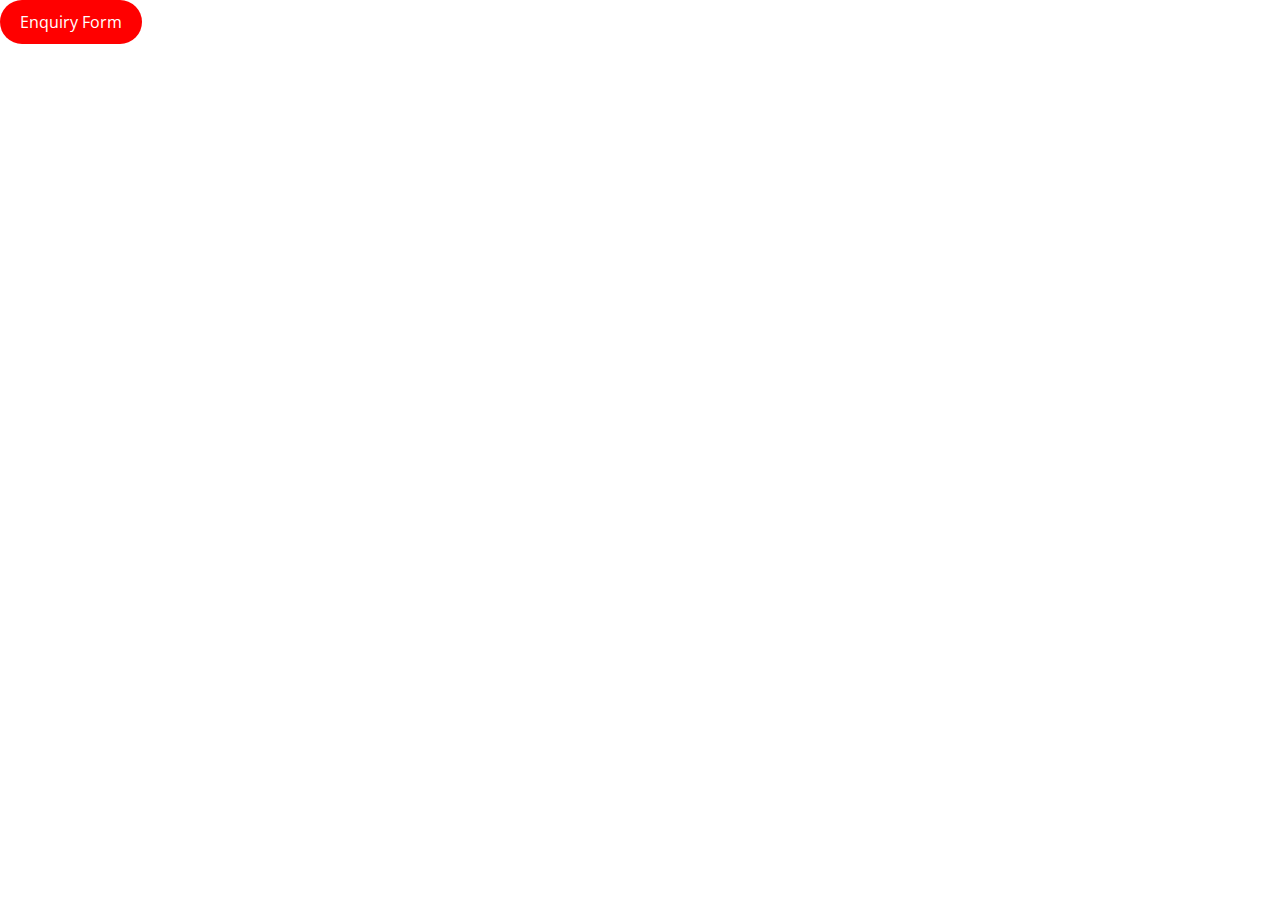
<file: form.html>
<!DOCTYPE html>
<html lang="en">
<head>
    <meta charset="UTF-8">
    <meta name="viewport" content="width=device-width, initial-scale=1.0">
    <title>For Enquiry</title>
      <meta content="width=device-width, initial-scale=1.0" name="viewport" />
      <meta
        content="Digital Marketing"
        name="Best Digital Marketing in coimbatore, Facebook Ads in Coimbatore, Best Digital Marketing In Namakkal, Best Digital marketing in trichy"
      />
      <meta content="" name="description" />
  
      <!-- Favicon -->
      <link href="img/favicon.ico" rel="icon" />
  
      <!-- Google Web Fonts -->
      <link rel="preconnect" href="https://fonts.googleapis.com" />
      <link rel="preconnect" href="https://fonts.gstatic.com" crossorigin />
      <link
        href="https://fonts.googleapis.com/css2?family=Open+Sans:wght@400;500;600;700&display=swap"
        rel="stylesheet"
      />
  
      <!-- Icon Font Stylesheet -->
      <link
        href="https://cdnjs.cloudflare.com/ajax/libs/font-awesome/5.10.0/css/all.min.css"
        rel="stylesheet"
      />
      <link
        href="https://cdn.jsdelivr.net/npm/bootstrap-icons@1.4.1/font/bootstrap-icons.css"
        rel="stylesheet"
      />
  
      <!-- Libraries Stylesheet -->
      <link href="lib/animate/animate.min.css" rel="stylesheet" />
      <link href="lib/owlcarousel/assets/owl.carousel.min.css" rel="stylesheet" />
      <link href="lib/lightbox/css/lightbox.min.css" rel="stylesheet" />
  
      <!-- Customized Bootstrap Stylesheet -->
      <link href="css/bootstrap.min.css" rel="stylesheet" />
  
      <!-- Template Stylesheet -->
      <link href="css/style.css" rel="stylesheet" />
</head>
<body>
    <button id="enquiryBtn">Enquiry Form</button>

    <!-- The Modal -->
    <div id="enquiryModal" class="modal">
      <div class="modal-content">
        <span class="close">&times;</span>
        <!-- The Form -->
        <form
          id="myForm"
          action="https://script.google.com/macros/s/AKfycbyZnu2YSXYL1Fuxs4abJKd_f2BPmpV6_0HfOCH99FvndekwKGTn4rkJjV1JhtDsU6BgSQ/exec"
          method="post"
        >
          <label for="name">Name:</label>
          <input type="text" id="name" name="name" required /><br />
  
          <label for="email">Email:</label>
          <input type="email" id="email" name="email" required /><br />
  
          <label for="mobile">Mobile Number:</label>
          <input
            type="tel"
            id="mobile"
            name="mobile"
            required
            pattern="\d{10,}"
            title="Please enter a valid mobile number"
          /><br />
  
          <label for="services">Services:</label>
          <select id="services" name="services" required>
            <option value="">Select a service</option>
            <option value="Digital Marketing">Digital Marketing</option>
            <option value="Website Development">Website Development</option>
            <option value="APP Development">APP Development</option>
            <option value="Graphic Designing">Graphic Designing</option>
          </select><br />
  
          <input type="hidden" id="page_url" name="page_url" />
          <input type="submit" value="Submit" />
        </form>
      </div>
    </div>
</body>
</html>
</file>
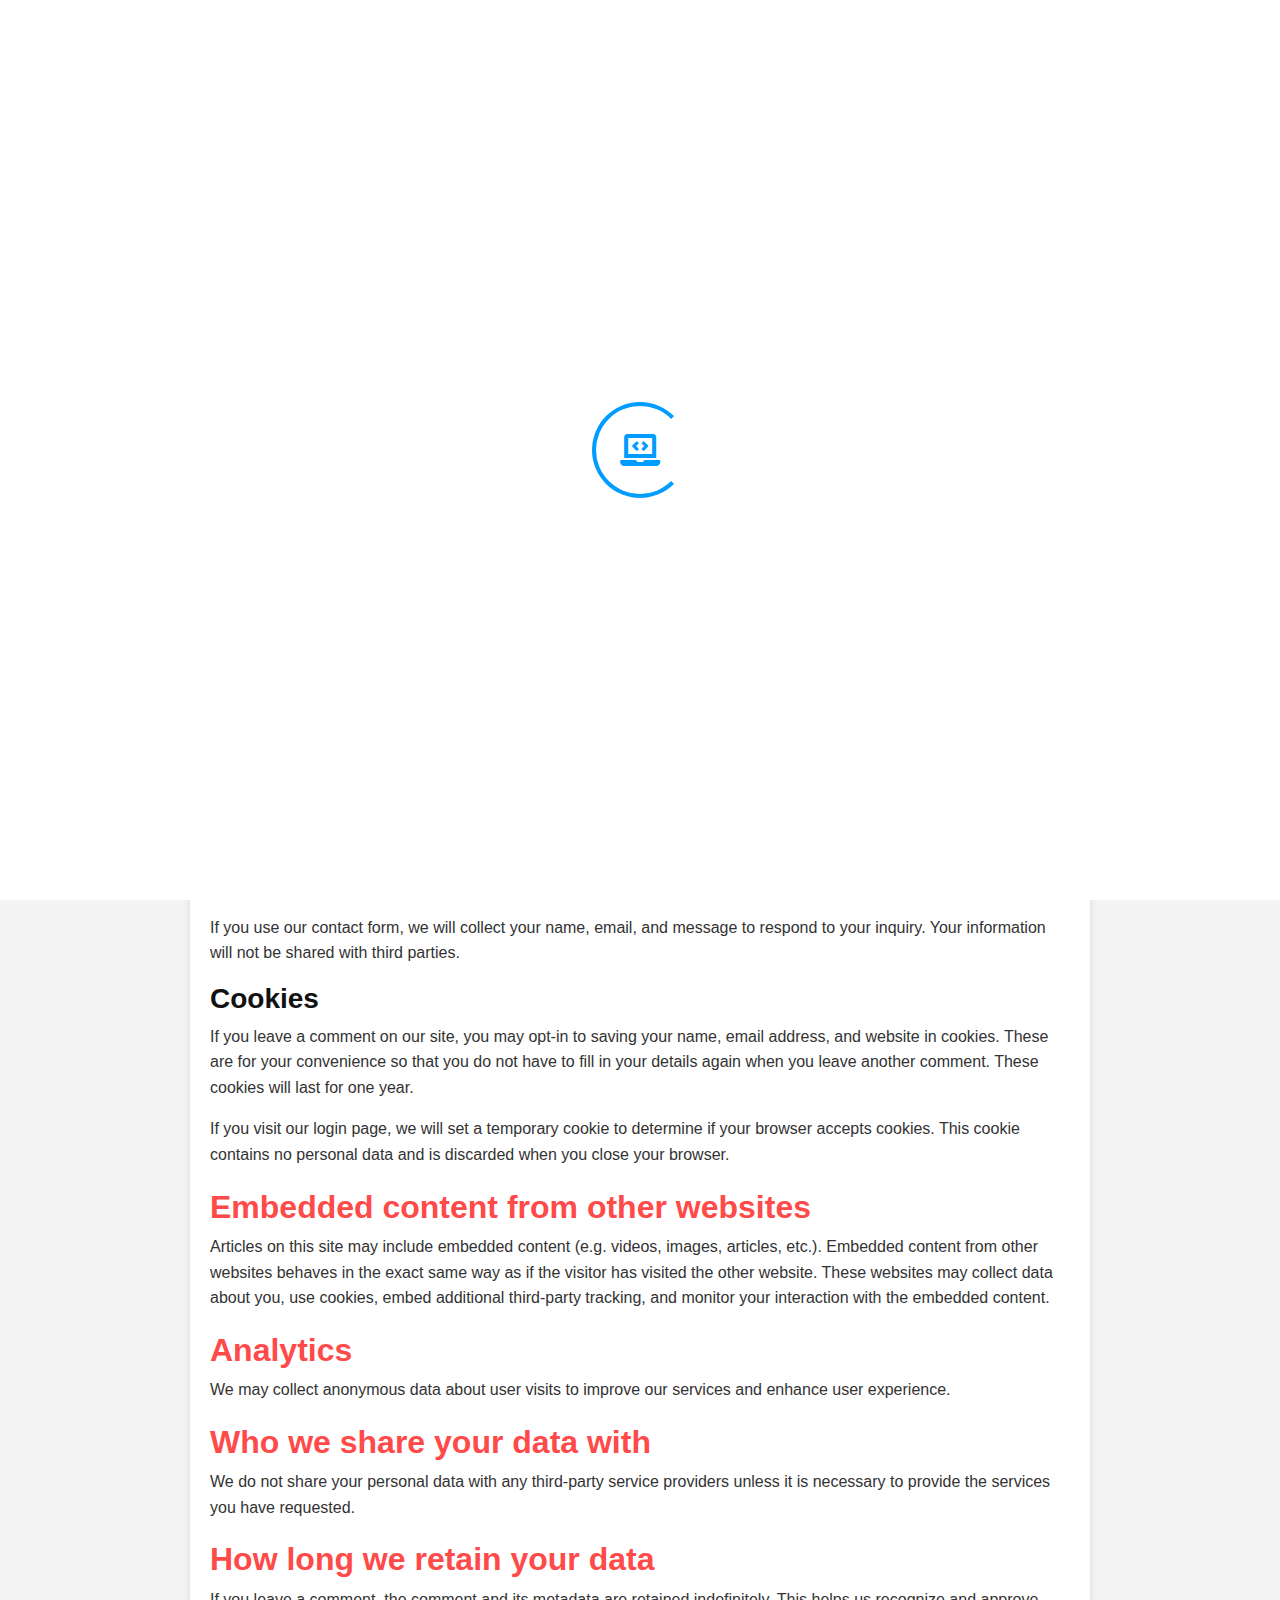
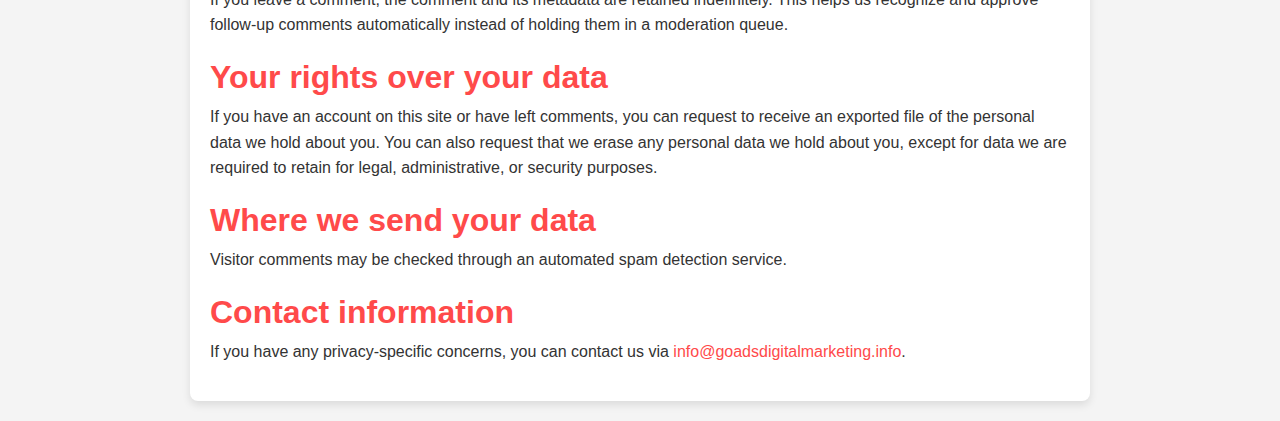
<file: privacyPolicy.html>
<!DOCTYPE html>
<html lang="en">
<head>
  <meta charset="UTF-8" />
  <meta name="viewport" content="width=device-width, initial-scale=1.0" />
  <title>Privacy Policy | Go Ads Digital Marketing</title>
  <meta content="width=device-width, initial-scale=1.0" name="viewport" />
  <meta
    content="Digital Marketing"
    name="Best Digital Marketing in coimbatore, Facebook Ads in Coimbatore, Best Digital Marketing In Namakkal, Best Digital marketing in trichy"
  />
  <meta content="" name="description" />

  <!-- Favicon -->
  <link href="img/favicon.ico" rel="icon" />

  <!-- Google Web Fonts -->
  <link rel="preconnect" href="https://fonts.googleapis.com" />
  <link rel="preconnect" href="https://fonts.gstatic.com" crossorigin />
  <link
    href="https://fonts.googleapis.com/css2?family=Open+Sans:wght@400;500;600;700&display=swap"
    rel="stylesheet"
  />

  <!-- Icon Font Stylesheet -->
  <link
    href="https://cdnjs.cloudflare.com/ajax/libs/font-awesome/5.10.0/css/all.min.css"
    rel="stylesheet"
  />
  <link
    href="https://cdn.jsdelivr.net/npm/bootstrap-icons@1.4.1/font/bootstrap-icons.css"
    rel="stylesheet"
  />

  <!-- Libraries Stylesheet -->
  <link href="lib/animate/animate.min.css" rel="stylesheet" />
  <link href="lib/owlcarousel/assets/owl.carousel.min.css" rel="stylesheet" />
  <link href="lib/lightbox/css/lightbox.min.css" rel="stylesheet" />

  <!-- Customized Bootstrap Stylesheet -->
  <link href="css/bootstrap.min.css" rel="stylesheet" />

  <!-- Template Stylesheet -->
  <link href="css/style.css" rel="stylesheet" />
</head>

<body>
  <!-- Spinner Start -->
  <div
    id="spinner"
    class="show bg-white position-fixed translate-middle w-100 vh-100 top-50 start-50 d-flex align-items-center justify-content-center"
  >
    <div
      class="spinner-border position-relative text-primary"
      style="width: 6rem; height: 6rem"
      role="status"
    ></div>
    <i
      class="fa fa-laptop-code fa-2x text-primary position-absolute top-50 start-50 translate-middle"
    ></i>
  </div>
  <!-- Spinner End -->

  <!-- Topbar Start -->
  <div class="container-fluid bg-light px-0 wow fadeIn" data-wow-delay="0.1s">
    <div class="row gx-0 align-items-center d-none d-lg-flex">
      <div class="col-lg-6 px-5 text-start">
        <ol class="breadcrumb mb-0">
          <li class="breadcrumb-item">
            <a class="small text-secondary" href="#">Home</a>
          </li>
          <li class="breadcrumb-item">
            <a class="small text-secondary" href="/career.html">Career</a>
          </li>
          <li class="breadcrumb-item">
            <a class="small text-secondary" href="/termsAndConditions.html"
              >Terms</a
            >
          </li>
          <li class="breadcrumb-item">
            <a class="small text-secondary" href="/privacyPolicy.html"
              >Privacy</a
            >
          </li>
        </ol>
      </div>
      <div class="col-lg-6 px-5 text-end">
        <small>Follow us:</small>
        <div class="h-100 d-inline-flex align-items-center">
          <a
            class="btn-square text-primary border-end rounded-0"
            href="https://www.facebook.com/goadsdigital.agency"
            ><i class="fab fa-facebook-f"></i
          ></a>
          <a
            class="btn-square text-primary border-end rounded-0"
            href="https://x.com/Goadsdigital"
            ><i class="fab fa-twitter"></i
          ></a>
          <a
            class="btn-square text-primary border-end rounded-0"
            href="https://www.linkedin.com/company/go-ads-digital-marketing/?viewAsMember=true"
            ><i class="fab fa-linkedin-in"></i
          ></a>
          <a
            class="btn-square text-primary pe-0"
            href="https://www.instagram.com/goadsdigital1997/"
            ><i class="fab fa-instagram"></i
          ></a>
        </div>
      </div>
    </div>
  </div>
  <!-- Topbar End -->

  <!-- Brand & Contact Start -->
  <div class="container-fluid py-4 px-5 wow fadeIn" data-wow-delay="0.1s">
    <div class="row align-items-center top-bar">
      <div class="col-lg-4 col-md-12 text-center text-lg-start">
        <a href="" class="navbar-brand m-0 p-0">
          <h1 class="fw-bold text-primary m-0">
            <i class="fa fa-laptop-code me-3"></i>GoAds
          </h1>
          <!-- <img src="img/logo.png" alt="Logo"> -->
        </a>
      </div>
      <div class="col-lg-8 col-md-7 d-none d-lg-block">
        <div class="row">
          <div class="col-4">
            <div class="d-flex align-items-center justify-content-end">
              <div class="flex-shrink-0 btn-lg-square border rounded-circle">
                <i class="far fa-clock text-primary"></i>
              </div>
              <div class="ps-3">
                <p class="mb-2">Opening Hour</p>
                <h6 class="mb-0">Mon - Fri, 8:00 - 9:00PM</h6>
              </div>
            </div>
          </div>
          <div class="col-4">
            <div class="d-flex align-items-center justify-content-end">
              <div class="flex-shrink-0 btn-lg-square border rounded-circle">
                <i class="fa fa-phone text-primary"></i>
              </div>
              <div class="ps-3">
                <p class="mb-2">Call Us</p>
                <h6 class="mb-0">+91-87787-90506</h6>
              </div>
            </div>
          </div>
          <div class="col-4">
            <div class="d-flex align-items-center justify-content-end">
              <div class="flex-shrink-0 btn-lg-square border rounded-circle">
                <i class="far fa-envelope text-primary"></i>
              </div>
              <div class="ps-3">
                <p class="mb-2">Email Us</p>
                <h6 class="mb-0">support@goadsdigitalmarketing.com</h6>
              </div>
            </div>
          </div>
        </div>
      </div>
    </div>
  </div>

   <!-- Navbar Start -->
   <nav
   class="navbar navbar-expand-lg bg-primary navbar-dark sticky-top py-lg-0 px-lg-5 wow fadeIn"
   data-wow-delay="0.1s"
 >
   <a href="#" class="navbar-brand ms-3 d-lg-none">MENU</a>
   <button
     type="button"
     class="navbar-toggler me-3"
     data-bs-toggle="collapse"
     data-bs-target="#navbarCollapse"
   >
     <span class="navbar-toggler-icon"></span>
   </button>
   <div class="collapse navbar-collapse" id="navbarCollapse">
     <div class="navbar-nav me-auto p-3 p-lg-0">
       <a href="index.html" class="nav-item nav-link active">Home</a>
       <a href="about.html" class="nav-item nav-link">About Us</a>
       <a href="service.html" class="nav-item nav-link">Services</a>
       <a href="project.html" class="nav-item nav-link">Projects</a>
       <div class="nav-item dropdown">
         <a
           href="#"
           class="nav-link dropdown-toggle"
           data-bs-toggle="dropdown"
           >Pages</a
         >
         <div class="dropdown-menu border-0 rounded-0 rounded-bottom m-0">
           <a href="feature.html" class="dropdown-item">Features</a>
           <a href="team.html" class="dropdown-item">Our Team</a>
           <a href="testimonial.html" class="dropdown-item">Testimonial</a>
           <a href="404.html" class="dropdown-item">404 Page</a>
         </div>
       </div>
       <a href="contact.html" class="nav-item nav-link">Contact Us</a>
     </div>
     <button id="enquiryBtn">For Enquiry</button>
     <!-- The Modal -->
     <div id="enquiryModal" class="modal">
       <div class="modal-content">
         <span class="close">&times;</span>
         <!-- The Form -->
         <form
           id="myForm"
           action="https://script.google.com/macros/s/AKfycbyZnu2YSXYL1Fuxs4abJKd_f2BPmpV6_0HfOCH99FvndekwKGTn4rkJjV1JhtDsU6BgSQ/exec"
           method="post"
         >
           <label for="name">Name:</label>
           <input type="text" id="name" name="name" required /><br />
   
           <label for="email">Email:</label>
           <input type="email" id="email" name="email" required /><br />
   
           <label for="mobile">Mobile Number:</label>
           <input
             type="tel"
             id="mobile"
             name="mobile"
             required
             pattern="\d{10,}"
             title="Please enter a valid mobile number"
           /><br />
   
           <label for="services">Services:</label>
           <select id="services" name="services" required>
             <option value="">Select a service</option>
             <option value="Digital Marketing">Digital Marketing</option>
             <option value="Website Development">Website Development</option>
             <option value="APP Development">APP Development</option>
             <option value="Graphic Designing">Graphic Designing</option>
           </select><br />
   
           <input type="hidden" id="page_url" name="page_url" />
           <input type="submit" value="Submit" />
         </form>
       </div>
     </div>      
   </div>
 </nav>
 <!-- Navbar End -->
 
  <style>
    body {
      font-family: Arial, sans-serif;
      line-height: 1.6;
      background-color: #f4f4f4;
      margin: 0;
      padding: 20px;
    }

    .container {
      max-width: 900px;
      margin: 0 auto;
      background-color: #fff;
      padding: 20px;
      box-shadow: 0 4px 8px rgba(0, 0, 0, 0.1);
      border-radius: 8px;
    }

    h1 {
      text-align: center;
      color: #333;
      font-size: 36px;
      margin-bottom: 20px;
    }

    h2 {
      color: #ff4a4a; /* Red color */
      margin-top: 20px;
    }

    p, li {
      color: #333;
      font-size: 16px;
    }

    ul {
      margin-left: 20px;
    }

    a {
      color: #ff4a4a;
      text-decoration: none;
    }

    a:hover {
      text-decoration: underline;
    }

    /* Make it responsive */
    @media (max-width: 600px) {
      body {
        padding: 10px;
      }

      .container {
        padding: 15px;
      }

      h1 {
        font-size: 28px;
      }

      h2 {
        font-size: 20px;
      }

      p, li {
        font-size: 14px;
      }
    }
  </style>
</head>
<body>
  <div class="container">
    <h1>Privacy Policy</h1>
    <p>Welcome to Go Ads Digital Marketing. This Privacy Policy outlines how we handle your personal information when you visit our website at <a href="https://www.goadsdigitalmarketing.info">https://www.goadsdigitalmarketing.info</a>.</p>

    <h2>Who we are</h2>
    <p>Our website address is: <a href="https://www.goadsdigitalmarketing.info">https://www.goadsdigitalmarketing.info</a>. We are located in Namakkal, Coimbatore, and Trichy, Tamil Nadu, India.</p>

    <h2>What personal data we collect and why we collect it</h2>
    
    <h3>Comments</h3>
    <p>When visitors leave comments on the site, we collect the data shown in the comments form, as well as the visitor’s IP address and browser user agent string to help spam detection.</p>

    <p>An anonymized string created from your email address (also called a hash) may be provided to the Gravatar service to see if you are using it. The Gravatar service privacy policy is available here: <a href="https://automattic.com/privacy/">https://automattic.com/privacy/</a>. After approval of your comment, your profile picture is visible to the public in the context of your comment.</p>

    <h3>Media</h3>
    <p>If you upload images to the website, avoid uploading images with embedded location data (EXIF GPS) included. Visitors to the website can download and extract any location data from images on the website.</p>

    <h3>Contact forms</h3>
    <p>If you use our contact form, we will collect your name, email, and message to respond to your inquiry. Your information will not be shared with third parties.</p>

    <h3>Cookies</h3>
    <p>If you leave a comment on our site, you may opt-in to saving your name, email address, and website in cookies. These are for your convenience so that you do not have to fill in your details again when you leave another comment. These cookies will last for one year.</p>

    <p>If you visit our login page, we will set a temporary cookie to determine if your browser accepts cookies. This cookie contains no personal data and is discarded when you close your browser.</p>

    <h2>Embedded content from other websites</h2>
    <p>Articles on this site may include embedded content (e.g. videos, images, articles, etc.). Embedded content from other websites behaves in the exact same way as if the visitor has visited the other website. These websites may collect data about you, use cookies, embed additional third-party tracking, and monitor your interaction with the embedded content.</p>

    <h2>Analytics</h2>
    <p>We may collect anonymous data about user visits to improve our services and enhance user experience.</p>

    <h2>Who we share your data with</h2>
    <p>We do not share your personal data with any third-party service providers unless it is necessary to provide the services you have requested.</p>

    <h2>How long we retain your data</h2>
    <p>If you leave a comment, the comment and its metadata are retained indefinitely. This helps us recognize and approve follow-up comments automatically instead of holding them in a moderation queue.</p>

    <h2>Your rights over your data</h2>
    <p>If you have an account on this site or have left comments, you can request to receive an exported file of the personal data we hold about you. You can also request that we erase any personal data we hold about you, except for data we are required to retain for legal, administrative, or security purposes.</p>

    <h2>Where we send your data</h2>
    <p>Visitor comments may be checked through an automated spam detection service.</p>

    <h2>Contact information</h2>
    <p>If you have any privacy-specific concerns, you can contact us via <a href="mailto:info@goadsdigitalmarketing.info">info@goadsdigitalmarketing.info</a>.</p>
  </div>
</body>
</html>
</file>
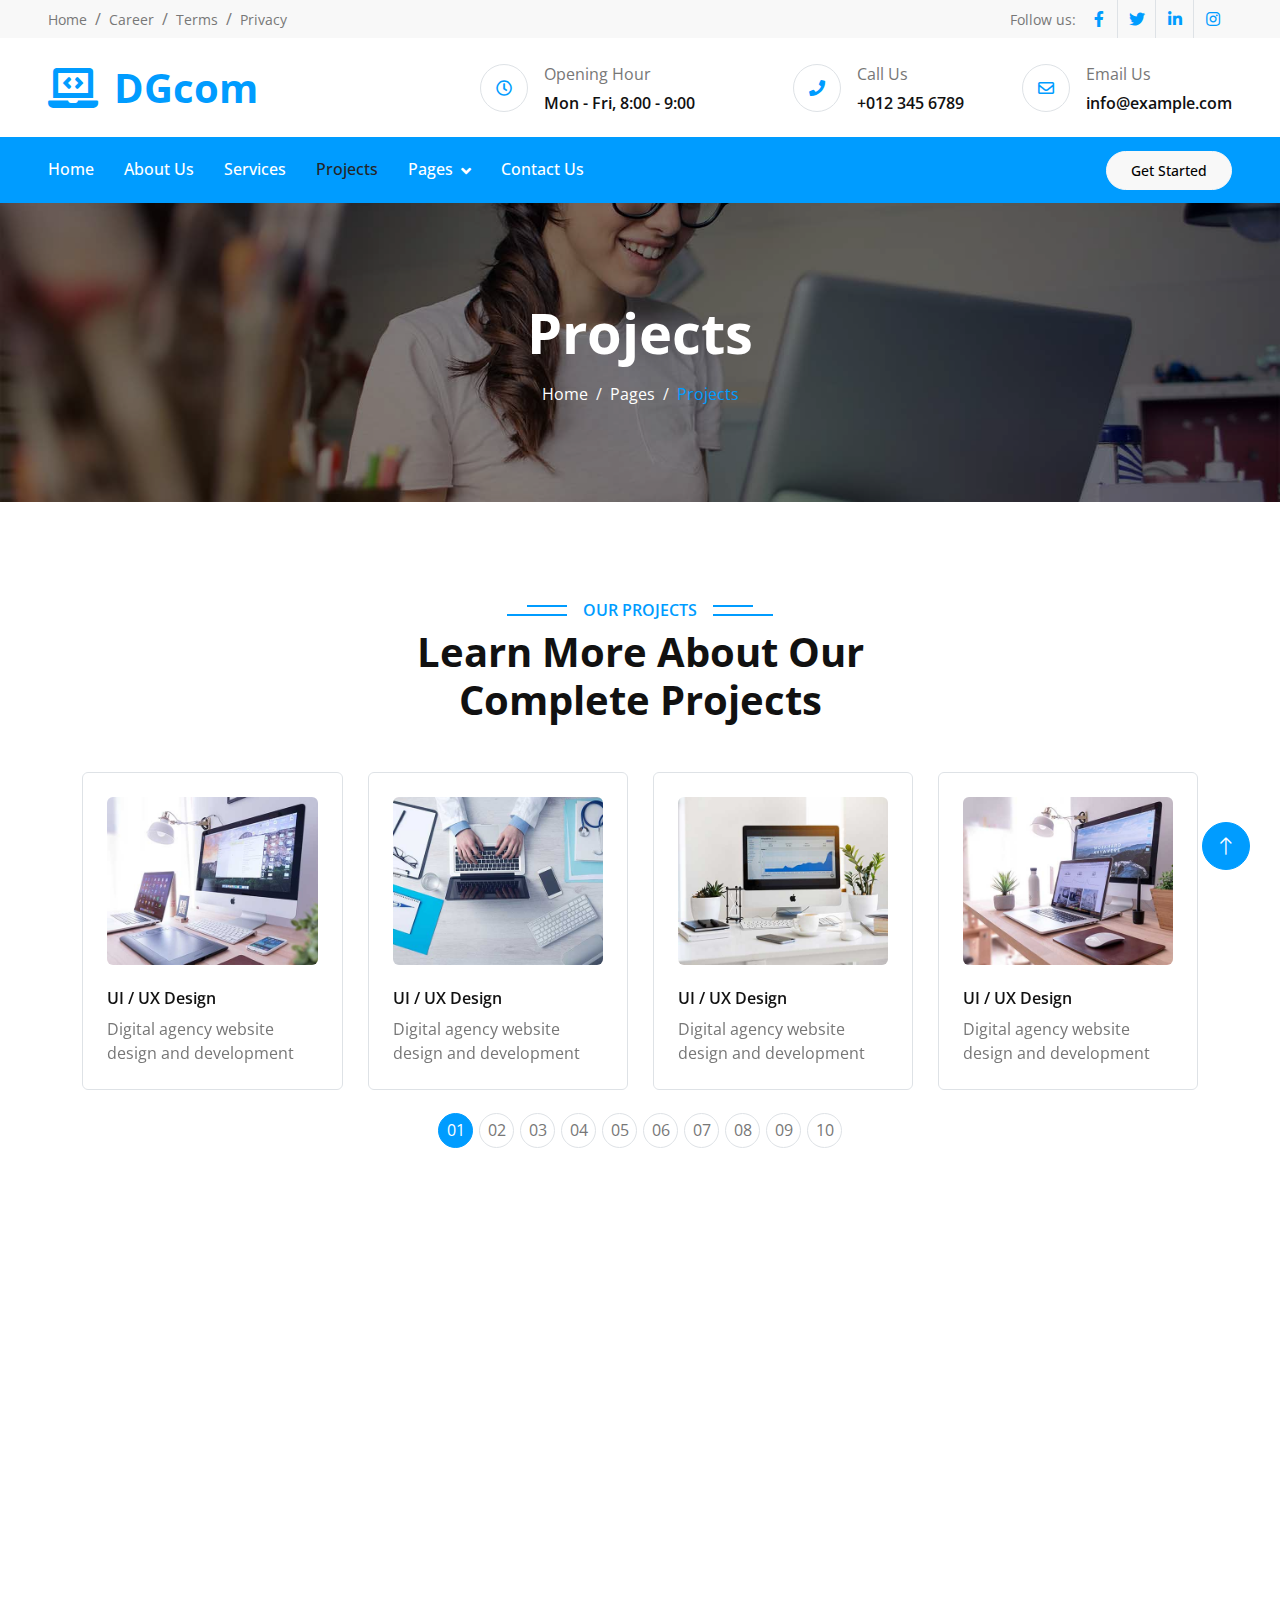
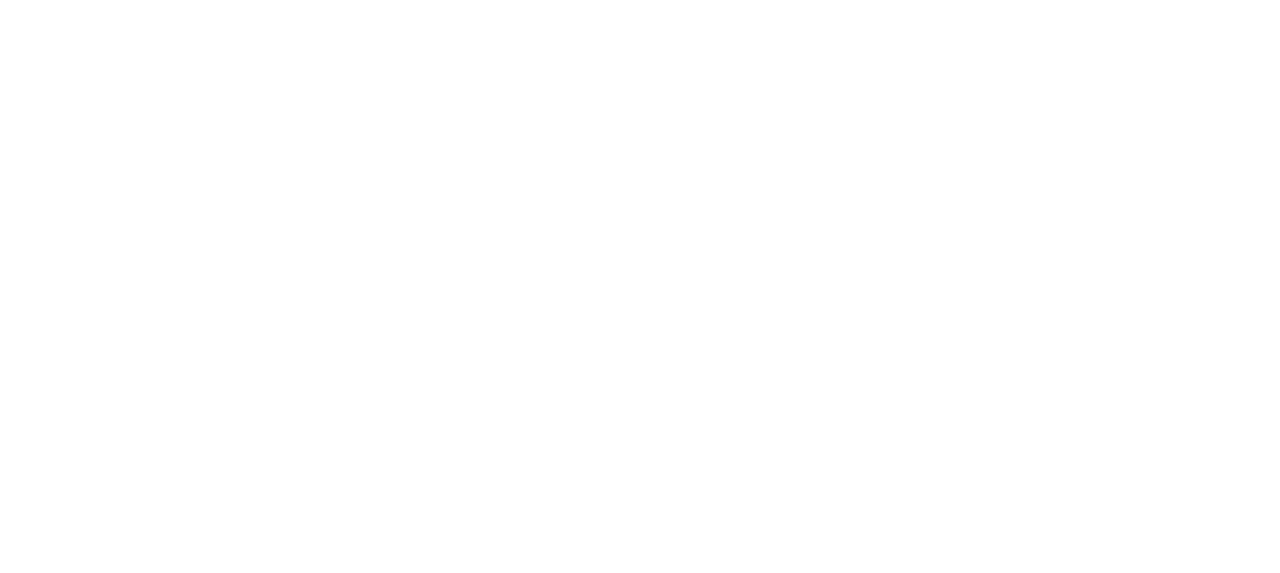
<file: project.html>
<!DOCTYPE html>
<html lang="en">

<head>
    <meta charset="utf-8">
    <title>DGcom - Web Design Agency HTML Template</title>
    <meta content="width=device-width, initial-scale=1.0" name="viewport">
    <meta content="" name="keywords">
    <meta content="" name="description">

    <!-- Favicon -->
    <link href="img/favicon.ico" rel="icon">

    <!-- Google Web Fonts -->
    <link rel="preconnect" href="https://fonts.googleapis.com">
    <link rel="preconnect" href="https://fonts.gstatic.com" crossorigin>
    <link href="https://fonts.googleapis.com/css2?family=Open+Sans:wght@400;500;600;700&display=swap" rel="stylesheet">

    <!-- Icon Font Stylesheet -->
    <link href="https://cdnjs.cloudflare.com/ajax/libs/font-awesome/5.10.0/css/all.min.css" rel="stylesheet">
    <link href="https://cdn.jsdelivr.net/npm/bootstrap-icons@1.4.1/font/bootstrap-icons.css" rel="stylesheet">

    <!-- Libraries Stylesheet -->
    <link href="lib/animate/animate.min.css" rel="stylesheet">
    <link href="lib/owlcarousel/assets/owl.carousel.min.css" rel="stylesheet">
    <link href="lib/lightbox/css/lightbox.min.css" rel="stylesheet">

    <!-- Customized Bootstrap Stylesheet -->
    <link href="css/bootstrap.min.css" rel="stylesheet">

    <!-- Template Stylesheet -->
    <link href="css/style.css" rel="stylesheet">
</head>

<body>
    <!-- Spinner Start -->
    <div id="spinner" class="show bg-white position-fixed translate-middle w-100 vh-100 top-50 start-50 d-flex align-items-center justify-content-center">
        <div class="spinner-border position-relative text-primary" style="width: 6rem; height: 6rem;" role="status"></div>
        <i class="fa fa-laptop-code fa-2x text-primary position-absolute top-50 start-50 translate-middle"></i>
    </div>
    <!-- Spinner End -->


    <!-- Topbar Start -->
    <div class="container-fluid bg-light px-0 wow fadeIn" data-wow-delay="0.1s">
        <div class="row gx-0 align-items-center d-none d-lg-flex">
            <div class="col-lg-6 px-5 text-start">
                <ol class="breadcrumb mb-0">
                    <li class="breadcrumb-item"><a class="small text-secondary" href="#">Home</a></li>
                    <li class="breadcrumb-item"><a class="small text-secondary" href="#">Career</a></li>
                    <li class="breadcrumb-item"><a class="small text-secondary" href="#">Terms</a></li>
                    <li class="breadcrumb-item"><a class="small text-secondary" href="#">Privacy</a></li>
                </ol>
            </div>
            <div class="col-lg-6 px-5 text-end">
                <small>Follow us:</small>
                <div class="h-100 d-inline-flex align-items-center">
                    <a class="btn-square text-primary border-end rounded-0" href=""><i class="fab fa-facebook-f"></i></a>
                    <a class="btn-square text-primary border-end rounded-0" href=""><i class="fab fa-twitter"></i></a>
                    <a class="btn-square text-primary border-end rounded-0" href=""><i class="fab fa-linkedin-in"></i></a>
                    <a class="btn-square text-primary pe-0" href=""><i class="fab fa-instagram"></i></a>
                </div>
            </div>
        </div>
    </div>
    <!-- Topbar End -->


    <!-- Brand & Contact Start -->
    <div class="container-fluid py-4 px-5 wow fadeIn" data-wow-delay="0.1s">
        <div class="row align-items-center top-bar">
            <div class="col-lg-4 col-md-12 text-center text-lg-start">
                <a href="" class="navbar-brand m-0 p-0">
                    <h1 class="fw-bold text-primary m-0"><i class="fa fa-laptop-code me-3"></i>DGcom</h1>
                    <!-- <img src="img/logo.png" alt="Logo"> -->
                </a>
            </div>
            <div class="col-lg-8 col-md-7 d-none d-lg-block">
                <div class="row">
                    <div class="col-4">
                        <div class="d-flex align-items-center justify-content-end">
                            <div class="flex-shrink-0 btn-lg-square border rounded-circle">
                                <i class="far fa-clock text-primary"></i>
                            </div>
                            <div class="ps-3">
                                <p class="mb-2">Opening Hour</p>
                                <h6 class="mb-0">Mon - Fri, 8:00 - 9:00</h6>
                            </div>
                        </div>
                    </div>
                    <div class="col-4">
                        <div class="d-flex align-items-center justify-content-end">
                            <div class="flex-shrink-0 btn-lg-square border rounded-circle">
                                <i class="fa fa-phone text-primary"></i>
                            </div>
                            <div class="ps-3">
                                <p class="mb-2">Call Us</p>
                                <h6 class="mb-0">+012 345 6789</h6>
                            </div>
                        </div>
                    </div>
                    <div class="col-4">
                        <div class="d-flex align-items-center justify-content-end">
                            <div class="flex-shrink-0 btn-lg-square border rounded-circle">
                                <i class="far fa-envelope text-primary"></i>
                            </div>
                            <div class="ps-3">
                                <p class="mb-2">Email Us</p>
                                <h6 class="mb-0">info@example.com</h6>
                            </div>
                        </div>
                    </div>
                </div>
            </div>
        </div>
    </div>
    <!-- Brand & Contact End -->


    <!-- Navbar Start -->
    <nav class="navbar navbar-expand-lg bg-primary navbar-dark sticky-top py-lg-0 px-lg-5 wow fadeIn" data-wow-delay="0.1s">
        <a href="#" class="navbar-brand ms-3 d-lg-none">MENU</a>
        <button type="button" class="navbar-toggler me-3" data-bs-toggle="collapse" data-bs-target="#navbarCollapse">
            <span class="navbar-toggler-icon"></span>
        </button>
        <div class="collapse navbar-collapse" id="navbarCollapse">
            <div class="navbar-nav me-auto p-3 p-lg-0">
                <a href="index.html" class="nav-item nav-link">Home</a>
                <a href="about.html" class="nav-item nav-link">About Us</a>
                <a href="service.html" class="nav-item nav-link">Services</a>
                <a href="project.html" class="nav-item nav-link active">Projects</a>
                <div class="nav-item dropdown">
                    <a href="#" class="nav-link dropdown-toggle" data-bs-toggle="dropdown">Pages</a>
                    <div class="dropdown-menu border-0 rounded-0 rounded-bottom m-0">
                        <a href="feature.html" class="dropdown-item">Features</a>
                        <a href="team.html" class="dropdown-item">Our Team</a>
                        <a href="testimonial.html" class="dropdown-item">Testimonial</a>
                        <a href="404.html" class="dropdown-item">404 Page</a>
                    </div>
                </div>
                <a href="contact.html" class="nav-item nav-link">Contact Us</a>
            </div>
            <a href="#" class="btn btn-sm btn-light rounded-pill py-2 px-4 d-none d-lg-block">Get Started</a>
        </div>
    </nav>
    <!-- Navbar End -->


    <!-- Page Header Start -->
    <div class="container-fluid page-header py-5 mb-5 wow fadeIn" data-wow-delay="0.1s">
        <div class="container text-center py-5">
            <h1 class="display-4 text-white animated slideInDown mb-3">Projects</h1>
            <nav aria-label="breadcrumb animated slideInDown">
                <ol class="breadcrumb justify-content-center mb-0">
                    <li class="breadcrumb-item"><a class="text-white" href="#">Home</a></li>
                    <li class="breadcrumb-item"><a class="text-white" href="#">Pages</a></li>
                    <li class="breadcrumb-item text-primary active" aria-current="page">Projects</li>
                </ol>
            </nav>
        </div>
    </div>
    <!-- Page Header End -->


    <!-- Project Start -->
    <div class="container-xxl py-5">
        <div class="container">
            <div class="text-center mx-auto mb-5 wow fadeInUp" data-wow-delay="0.1s" style="max-width: 600px;">
                <h6 class="section-title bg-white text-center text-primary px-3">Our Projects</h6>
                <h1 class="display-6 mb-4">Learn More About Our Complete Projects</h1>
            </div>
            <div class="owl-carousel project-carousel wow fadeInUp" data-wow-delay="0.1s">
                <div class="project-item border rounded h-100 p-4" data-dot="01">
                    <div class="position-relative mb-4">
                        <img class="img-fluid rounded" src="img/project-1.jpg" alt="">
                        <a href="img/project-1.jpg" data-lightbox="project"><i class="fa fa-eye fa-2x"></i></a>
                    </div>
                    <h6>UI / UX Design</h6>
                    <span>Digital agency website design and development</span>
                </div>
                <div class="project-item border rounded h-100 p-4" data-dot="02">
                    <div class="position-relative mb-4">
                        <img class="img-fluid rounded" src="img/project-2.jpg" alt="">
                        <a href="img/project-2.jpg" data-lightbox="project"><i class="fa fa-eye fa-2x"></i></a>
                    </div>
                    <h6>UI / UX Design</h6>
                    <span>Digital agency website design and development</span>
                </div>
                <div class="project-item border rounded h-100 p-4" data-dot="03">
                    <div class="position-relative mb-4">
                        <img class="img-fluid rounded" src="img/project-3.jpg" alt="">
                        <a href="img/project-2.jpg" data-lightbox="project"><i class="fa fa-eye fa-2x"></i></a>
                    </div>
                    <h6>UI / UX Design</h6>
                    <span>Digital agency website design and development</span>
                </div>
                <div class="project-item border rounded h-100 p-4" data-dot="04">
                    <div class="position-relative mb-4">
                        <img class="img-fluid rounded" src="img/project-4.jpg" alt="">
                        <a href="img/project-4.jpg" data-lightbox="project"><i class="fa fa-eye fa-2x"></i></a>
                    </div>
                    <h6>UI / UX Design</h6>
                    <span>Digital agency website design and development</span>
                </div>
                <div class="project-item border rounded h-100 p-4" data-dot="05">
                    <div class="position-relative mb-4">
                        <img class="img-fluid rounded" src="img/project-5.jpg" alt="">
                        <a href="img/project-5.jpg" data-lightbox="project"><i class="fa fa-eye fa-2x"></i></a>
                    </div>
                    <h6>UI / UX Design</h6>
                    <span>Digital agency website design and development</span>
                </div>
                <div class="project-item border rounded h-100 p-4" data-dot="06">
                    <div class="position-relative mb-4">
                        <img class="img-fluid rounded" src="img/project-6.jpg" alt="">
                        <a href="img/project-6.jpg" data-lightbox="project"><i class="fa fa-eye fa-2x"></i></a>
                    </div>
                    <h6>UI / UX Design</h6>
                    <span>Digital agency website design and development</span>
                </div>
                <div class="project-item border rounded h-100 p-4" data-dot="07">
                    <div class="position-relative mb-4">
                        <img class="img-fluid rounded" src="img/project-7.jpg" alt="">
                        <a href="img/project-7.jpg" data-lightbox="project"><i class="fa fa-eye fa-2x"></i></a>
                    </div>
                    <h6>UI / UX Design</h6>
                    <span>Digital agency website design and development</span>
                </div>
                <div class="project-item border rounded h-100 p-4" data-dot="08">
                    <div class="position-relative mb-4">
                        <img class="img-fluid rounded" src="img/project-8.jpg" alt="">
                        <a href="img/project-8.jpg" data-lightbox="project"><i class="fa fa-eye fa-2x"></i></a>
                    </div>
                    <h6>UI / UX Design</h6>
                    <span>Digital agency website design and development</span>
                </div>
                <div class="project-item border rounded h-100 p-4" data-dot="09">
                    <div class="position-relative mb-4">
                        <img class="img-fluid rounded" src="img/project-9.jpg" alt="">
                        <a href="img/project-9.jpg" data-lightbox="project"><i class="fa fa-eye fa-2x"></i></a>
                    </div>
                    <h6>UI / UX Design</h6>
                    <span>Digital agency website design and development</span>
                </div>
                <div class="project-item border rounded h-100 p-4" data-dot="10">
                    <div class="position-relative mb-4">
                        <img class="img-fluid rounded" src="img/project-10.jpg" alt="">
                        <a href="img/project-10.jpg" data-lightbox="project"><i class="fa fa-eye fa-2x"></i></a>
                    </div>
                    <h6>UI / UX Design</h6>
                    <span>Digital agency website design and development</span>
                </div>
            </div>
        </div>
    </div>
    <!-- Project End -->


    <!-- Testimonial Start -->
    <div class="container-xxl py-5">
        <div class="container">
            <div class="text-center mx-auto mb-5 wow fadeInUp" data-wow-delay="0.1s" style="max-width: 600px;">
                <h6 class="section-title bg-white text-center text-primary px-3">Testimonial</h6>
                <h1 class="display-6 mb-4">What Our Clients Say!</h1>
            </div>
            <div class="owl-carousel testimonial-carousel wow fadeInUp" data-wow-delay="0.1s">
                <div class="testimonial-item bg-light rounded p-4">
                    <div class="d-flex align-items-center mb-4">
                        <img class="flex-shrink-0 rounded-circle border p-1" src="img/testimonial-1.jpg" alt="">
                        <div class="ms-4">
                            <h5 class="mb-1">Client Name</h5>
                            <span>Profession</span>
                        </div>
                    </div>
                    <p class="mb-0">Tempor erat elitr rebum at clita. Diam dolor diam ipsum sit diam amet diam et eos. Clita erat ipsum et lorem et sit.</p>
                </div>
                <div class="testimonial-item bg-light rounded p-4">
                    <div class="d-flex align-items-center mb-4">
                        <img class="flex-shrink-0 rounded-circle border p-1" src="img/testimonial-2.jpg" alt="">
                        <div class="ms-4">
                            <h5 class="mb-1">Client Name</h5>
                            <span>Profession</span>
                        </div>
                    </div>
                    <p class="mb-0">Tempor erat elitr rebum at clita. Diam dolor diam ipsum sit diam amet diam et eos. Clita erat ipsum et lorem et sit.</p>
                </div>
                <div class="testimonial-item bg-light rounded p-4">
                    <div class="d-flex align-items-center mb-4">
                        <img class="flex-shrink-0 rounded-circle border p-1" src="img/testimonial-3.jpg" alt="">
                        <div class="ms-4">
                            <h5 class="mb-1">Client Name</h5>
                            <span>Profession</span>
                        </div>
                    </div>
                    <p class="mb-0">Tempor erat elitr rebum at clita. Diam dolor diam ipsum sit diam amet diam et eos. Clita erat ipsum et lorem et sit.</p>
                </div>
                <div class="testimonial-item bg-light rounded p-4">
                    <div class="d-flex align-items-center mb-4">
                        <img class="flex-shrink-0 rounded-circle border p-1" src="img/testimonial-4.jpg" alt="">
                        <div class="ms-4">
                            <h5 class="mb-1">Client Name</h5>
                            <span>Profession</span>
                        </div>
                    </div>
                    <p class="mb-0">Tempor erat elitr rebum at clita. Diam dolor diam ipsum sit diam amet diam et eos. Clita erat ipsum et lorem et sit.</p>
                </div>
            </div>
        </div>
    </div>
    <!-- Testimonial End -->


    <!-- Footer Start -->
    <div class="container-fluid bg-dark text-body footer mt-5 pt-5 wow fadeIn" data-wow-delay="0.1s">
        <div class="container py-5">
            <div class="row g-5">
                <div class="col-lg-3 col-md-6">
                    <h5 class="text-light mb-4">Address</h5>
                    <p class="mb-2"><i class="fa fa-map-marker-alt me-3"></i>123 Street, New York, USA</p>
                    <p class="mb-2"><i class="fa fa-phone-alt me-3"></i>+012 345 67890</p>
                    <p class="mb-2"><i class="fa fa-envelope me-3"></i>info@example.com</p>
                    <div class="d-flex pt-2">
                        <a class="btn btn-square btn-outline-secondary rounded-circle me-1" href=""><i class="fab fa-twitter"></i></a>
                        <a class="btn btn-square btn-outline-secondary rounded-circle me-1" href=""><i class="fab fa-facebook-f"></i></a>
                        <a class="btn btn-square btn-outline-secondary rounded-circle me-1" href=""><i class="fab fa-youtube"></i></a>
                        <a class="btn btn-square btn-outline-secondary rounded-circle me-0" href=""><i class="fab fa-linkedin-in"></i></a>
                    </div>
                </div>
                <div class="col-lg-3 col-md-6">
                    <h5 class="text-light mb-4">Quick Links</h5>
                    <a class="btn btn-link" href="">About Us</a>
                    <a class="btn btn-link" href="">Contact Us</a>
                    <a class="btn btn-link" href="">Our Services</a>
                    <a class="btn btn-link" href="">Terms & Condition</a>
                    <a class="btn btn-link" href="">Support</a>
                </div>
                <div class="col-lg-3 col-md-6">
                    <h5 class="text-light mb-4">Gallery</h5>
                    <div class="row g-2">
                        <div class="col-4">
                            <img class="img-fluid rounded" src="img/project-1.jpg" alt="Image">
                        </div>
                        <div class="col-4">
                            <img class="img-fluid rounded" src="img/project-2.jpg" alt="Image">
                        </div>
                        <div class="col-4">
                            <img class="img-fluid rounded" src="img/project-3.jpg" alt="Image">
                        </div>
                        <div class="col-4">
                            <img class="img-fluid rounded" src="img/project-4.jpg" alt="Image">
                        </div>
                        <div class="col-4">
                            <img class="img-fluid rounded" src="img/project-5.jpg" alt="Image">
                        </div>
                        <div class="col-4">
                            <img class="img-fluid rounded" src="img/project-6.jpg" alt="Image">
                        </div>
                    </div>
                </div>
                <div class="col-lg-3 col-md-6">
                    <h5 class="text-light mb-4">Newsletter</h5>
                    <p>Dolor amet sit justo amet elitr clita ipsum elitr est.</p>
                    <div class="position-relative mx-auto" style="max-width: 400px;">
                        <input class="form-control bg-transparent border-secondary w-100 py-3 ps-4 pe-5" type="text" placeholder="Your email">
                        <button type="button" class="btn btn-primary py-2 position-absolute top-0 end-0 mt-2 me-2">SignUp</button>
                    </div>
                </div>
            </div>
        </div>
        <div class="container-fluid copyright">
            <div class="container">
                <div class="row">
                    <div class="col-md-6 text-center text-md-start mb-3 mb-md-0">
                        &copy; <a href="#">Your Site Name</a>, All Right Reserved.
                    </div>
                    <div class="col-md-6 text-center text-md-end">
                        <!--/*** This template is free as long as you keep the footer author’s credit link/attribution link/backlink. If you'd like to use the template without the footer author’s credit link/attribution link/backlink, you can purchase the Credit Removal License from "https://htmlcodex.com/credit-removal". Thank you for your support. ***/-->
                        Designed By <a href="https://htmlcodex.com">HTML Codex</a>
                    </div>
                </div>
            </div>
        </div>
    </div>
    <!-- Footer End -->


    <!-- Back to Top -->
    <a href="#" class="btn btn-lg btn-primary btn-lg-square rounded-circle back-to-top"><i class="bi bi-arrow-up"></i></a>


    <!-- JavaScript Libraries -->
    <script src="https://code.jquery.com/jquery-3.4.1.min.js"></script>
    <script src="https://cdn.jsdelivr.net/npm/bootstrap@5.0.0/dist/js/bootstrap.bundle.min.js"></script>
    <script src="lib/wow/wow.min.js"></script>
    <script src="lib/easing/easing.min.js"></script>
    <script src="lib/waypoints/waypoints.min.js"></script>
    <script src="lib/counterup/counterup.min.js"></script>
    <script src="lib/owlcarousel/owl.carousel.min.js"></script>
    <script src="lib/lightbox/js/lightbox.min.js"></script>

    <!-- Template Javascript -->
    <script src="js/main.js"></script>
</body>

</html>
</file>
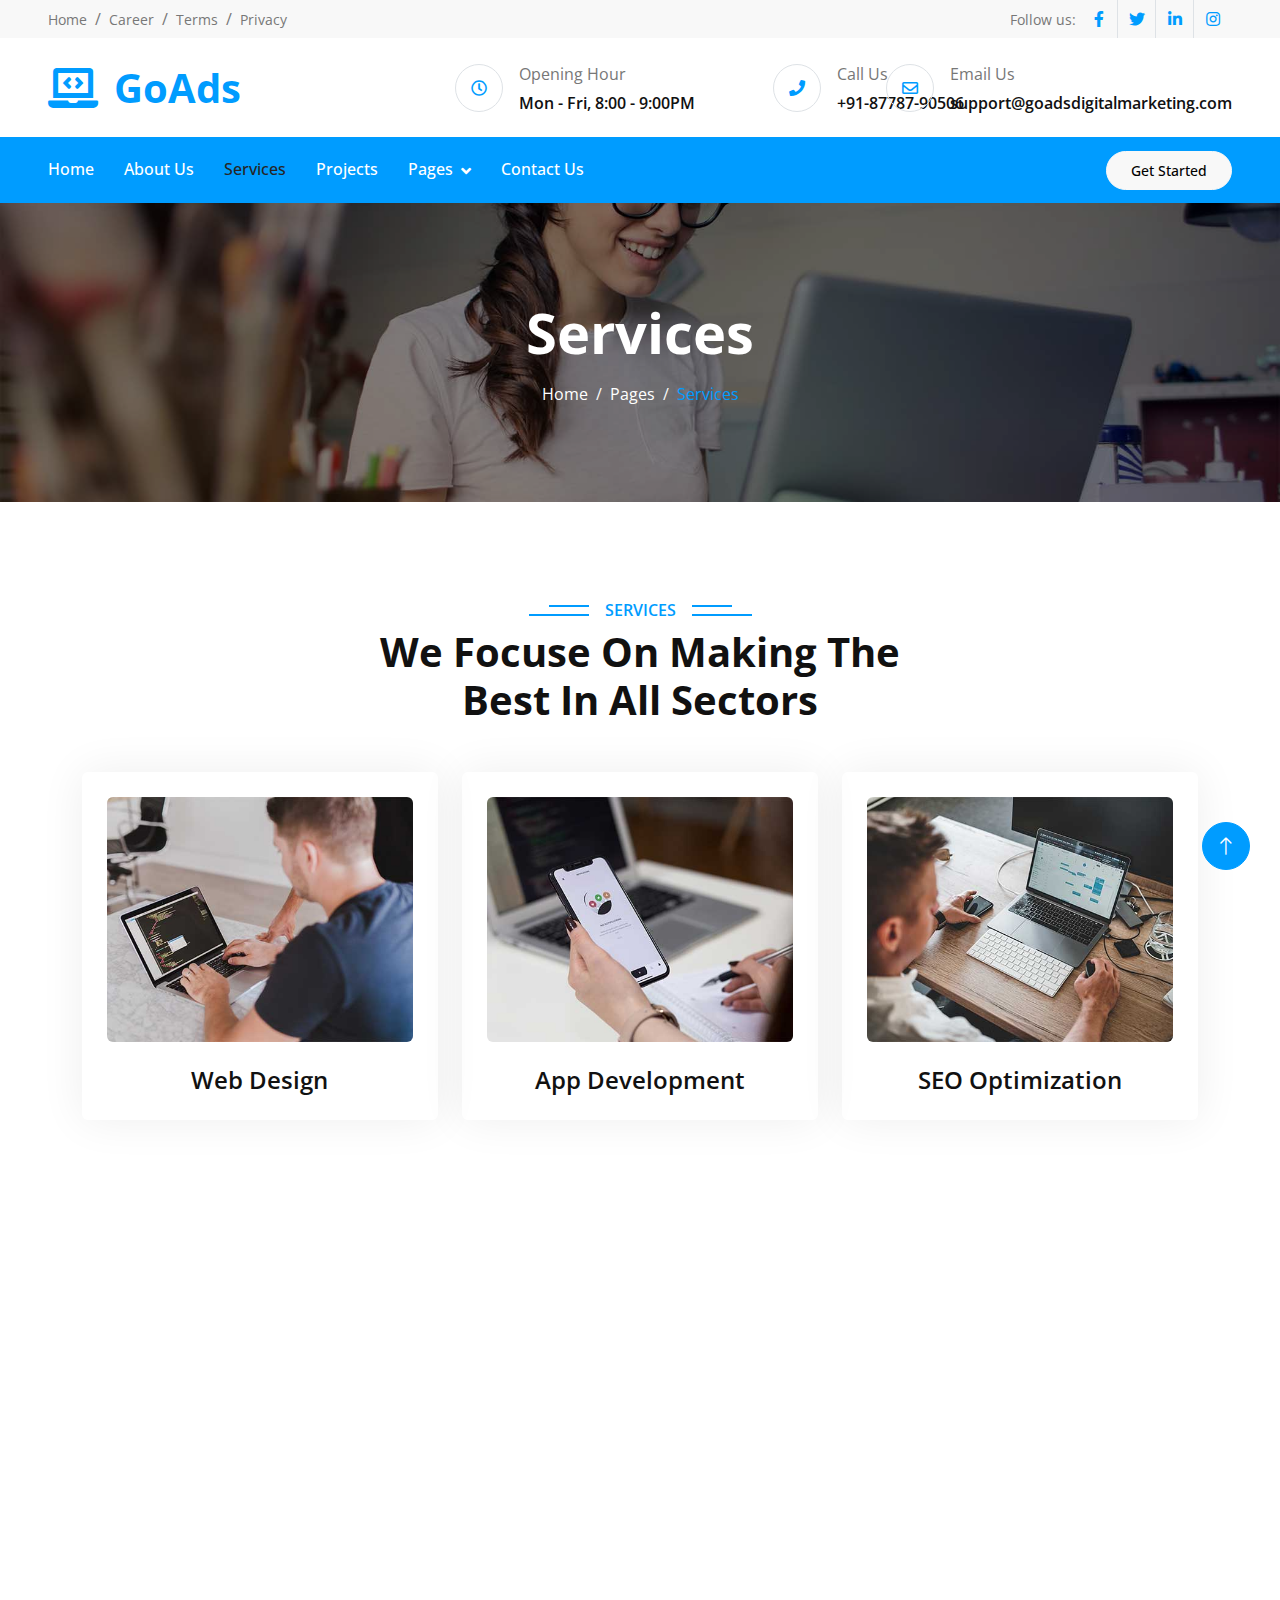
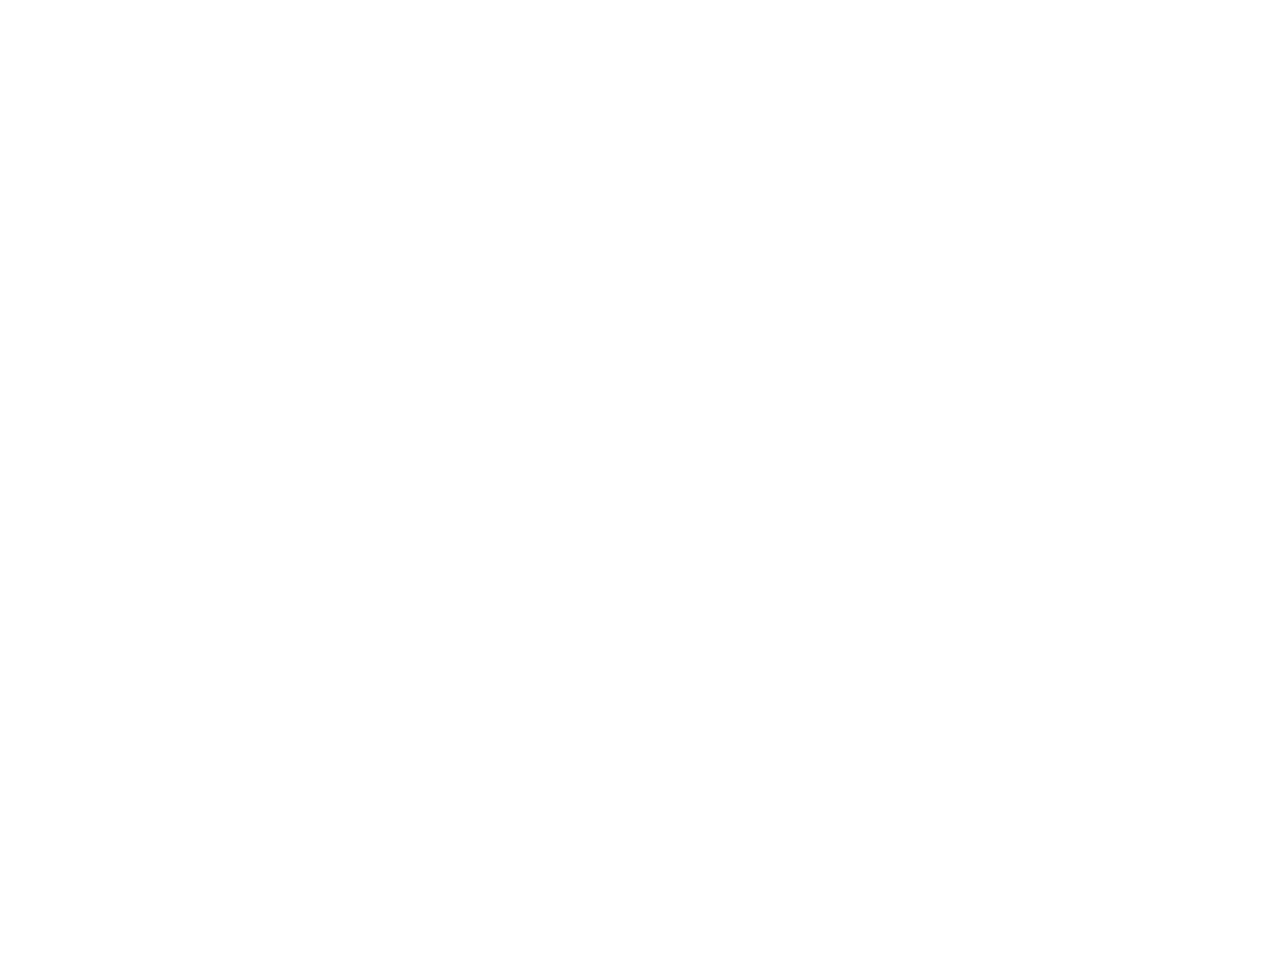
<file: service.html>
<!DOCTYPE html>
<html lang="en">

<head>
    <meta charset="utf-8">
    <title>DGcom - Web Design Agency HTML Template</title>
    <meta content="width=device-width, initial-scale=1.0" name="viewport">
    <meta content="" name="keywords">
    <meta content="" name="description">

    <!-- Favicon -->
    <link href="img/favicon.ico" rel="icon">

    <!-- Google Web Fonts -->
    <link rel="preconnect" href="https://fonts.googleapis.com">
    <link rel="preconnect" href="https://fonts.gstatic.com" crossorigin>
    <link href="https://fonts.googleapis.com/css2?family=Open+Sans:wght@400;500;600;700&display=swap" rel="stylesheet">

    <!-- Icon Font Stylesheet -->
    <link href="https://cdnjs.cloudflare.com/ajax/libs/font-awesome/5.10.0/css/all.min.css" rel="stylesheet">
    <link href="https://cdn.jsdelivr.net/npm/bootstrap-icons@1.4.1/font/bootstrap-icons.css" rel="stylesheet">

    <!-- Libraries Stylesheet -->
    <link href="lib/animate/animate.min.css" rel="stylesheet">
    <link href="lib/owlcarousel/assets/owl.carousel.min.css" rel="stylesheet">
    <link href="lib/lightbox/css/lightbox.min.css" rel="stylesheet">

    <!-- Customized Bootstrap Stylesheet -->
    <link href="css/bootstrap.min.css" rel="stylesheet">

    <!-- Template Stylesheet -->
    <link href="css/style.css" rel="stylesheet">
</head>

<body>
    <!-- Spinner Start -->
    <div id="spinner" class="show bg-white position-fixed translate-middle w-100 vh-100 top-50 start-50 d-flex align-items-center justify-content-center">
        <div class="spinner-border position-relative text-primary" style="width: 6rem; height: 6rem;" role="status"></div>
        <i class="fa fa-laptop-code fa-2x text-primary position-absolute top-50 start-50 translate-middle"></i>
    </div>
    <!-- Spinner End -->


    <!-- Topbar Start -->
    <div class="container-fluid bg-light px-0 wow fadeIn" data-wow-delay="0.1s">
        <div class="row gx-0 align-items-center d-none d-lg-flex">
          <div class="col-lg-6 px-5 text-start">
            <ol class="breadcrumb mb-0">
              <li class="breadcrumb-item">
                <a class="small text-secondary" href="#">Home</a>
              </li>
              <li class="breadcrumb-item">
                <a class="small text-secondary" href="/career.html">Career</a>
              </li>
              <li class="breadcrumb-item">
                <a class="small text-secondary" href="/termsAndConditions.html">Terms</a>
              </li>
              <li class="breadcrumb-item">
                <a class="small text-secondary" href="/privacyPolicy.html">Privacy</a>
              </li>
            </ol>
          </div>
          <div class="col-lg-6 px-5 text-end">
            <small>Follow us:</small>
            <div class="h-100 d-inline-flex align-items-center">
              <a
                class="btn-square text-primary border-end rounded-0"
                href="https://www.facebook.com/goadsdigital.agency"
                ><i class="fab fa-facebook-f"></i
              ></a>
              <a
                class="btn-square text-primary border-end rounded-0"
                href="https://x.com/Goadsdigital"
                ><i class="fab fa-twitter"></i
              ></a>
              <a
                class="btn-square text-primary border-end rounded-0"
                href="https://www.linkedin.com/company/go-ads-digital-marketing/?viewAsMember=true"
                ><i class="fab fa-linkedin-in"></i
              ></a>
              <a
                class="btn-square text-primary pe-0"
                href="https://www.instagram.com/goadsdigital1997/"
                ><i class="fab fa-instagram"></i
              ></a>
            </div>
          </div>
        </div>
      </div>
    <!-- Topbar End -->


    <!-- Brand & Contact Start -->
    <div class="container-fluid py-4 px-5 wow fadeIn" data-wow-delay="0.1s">
        <div class="row align-items-center top-bar">
          <div class="col-lg-4 col-md-12 text-center text-lg-start">
            <a href="" class="navbar-brand m-0 p-0">
              <h1 class="fw-bold text-primary m-0">
                <i class="fa fa-laptop-code me-3"></i>GoAds
              </h1>
              <!-- <img src="img/logo.png" alt="Logo"> -->
            </a>
          </div>
          <div class="col-lg-8 col-md-7 d-none d-lg-block">
            <div class="row">
              <div class="col-4">
                <div class="d-flex align-items-center justify-content-end">
                  <div class="flex-shrink-0 btn-lg-square border rounded-circle">
                    <i class="far fa-clock text-primary"></i>
                  </div>
                  <div class="ps-3">
                    <p class="mb-2">Opening Hour</p>
                    <h6 class="mb-0">Mon - Fri, 8:00 - 9:00PM</h6>
                  </div>
                </div>
              </div>
              <div class="col-4">
                <div class="d-flex align-items-center justify-content-end">
                  <div class="flex-shrink-0 btn-lg-square border rounded-circle">
                    <i class="fa fa-phone text-primary"></i>
                  </div>
                  <div class="ps-3">
                    <p class="mb-2">Call Us</p>
                    <h6 class="mb-0">+91-87787-90506</h6>
                  </div>
                </div>
              </div>
              <div class="col-4">
                <div class="d-flex align-items-center justify-content-end">
                  <div class="flex-shrink-0 btn-lg-square border rounded-circle">
                    <i class="far fa-envelope text-primary"></i>
                  </div>
                  <div class="ps-3">
                    <p class="mb-2">Email Us</p>
                    <h6 class="mb-0">support@goadsdigitalmarketing.com</h6>
                  </div>
                </div>
              </div>
            </div>
          </div>
        </div>
      </div>
    <!-- Brand & Contact End -->


    <!-- Navbar Start -->
    <nav class="navbar navbar-expand-lg bg-primary navbar-dark sticky-top py-lg-0 px-lg-5 wow fadeIn" data-wow-delay="0.1s">
        <a href="#" class="navbar-brand ms-3 d-lg-none">MENU</a>
        <button type="button" class="navbar-toggler me-3" data-bs-toggle="collapse" data-bs-target="#navbarCollapse">
            <span class="navbar-toggler-icon"></span>
        </button>
        <div class="collapse navbar-collapse" id="navbarCollapse">
            <div class="navbar-nav me-auto p-3 p-lg-0">
                <a href="index.html" class="nav-item nav-link">Home</a>
                <a href="about.html" class="nav-item nav-link">About Us</a>
                <a href="service.html" class="nav-item nav-link active">Services</a>
                <a href="project.html" class="nav-item nav-link">Projects</a>
                <div class="nav-item dropdown">
                    <a href="#" class="nav-link dropdown-toggle" data-bs-toggle="dropdown">Pages</a>
                    <div class="dropdown-menu border-0 rounded-0 rounded-bottom m-0">
                        <a href="feature.html" class="dropdown-item">Features</a>
                        <a href="team.html" class="dropdown-item">Our Team</a>
                        <a href="testimonial.html" class="dropdown-item">Testimonial</a>
                        <a href="404.html" class="dropdown-item">404 Page</a>
                    </div>
                </div>
                <a href="contact.html" class="nav-item nav-link">Contact Us</a>
            </div>
            <a href="#" class="btn btn-sm btn-light rounded-pill py-2 px-4 d-none d-lg-block">Get Started</a>
        </div>
    </nav>
    <!-- Navbar End -->


    <!-- Page Header Start -->
    <div class="container-fluid page-header py-5 mb-5 wow fadeIn" data-wow-delay="0.1s">
        <div class="container text-center py-5">
            <h1 class="display-4 text-white animated slideInDown mb-3">Services</h1>
            <nav aria-label="breadcrumb animated slideInDown">
                <ol class="breadcrumb justify-content-center mb-0">
                    <li class="breadcrumb-item"><a class="text-white" href="#">Home</a></li>
                    <li class="breadcrumb-item"><a class="text-white" href="#">Pages</a></li>
                    <li class="breadcrumb-item text-primary active" aria-current="page">Services</li>
                </ol>
            </nav>
        </div>
    </div>
    <!-- Page Header End -->


    <!-- Service Start -->
    <div class="container-xxl py-5">
        <div class="container">
            <div class="text-center mx-auto mb-5 wow fadeInUp" data-wow-delay="0.1s" style="max-width: 600px;">
                <h6 class="section-title bg-white text-center text-primary px-3">Services</h6>
                <h1 class="display-6 mb-4">We Focuse On Making The Best In All Sectors</h1>
            </div>
            <div class="row g-4">
                <div class="col-lg-4 col-md-6 wow fadeInUp" data-wow-delay="0.1s">
                    <a class="service-item d-block rounded text-center h-100 p-4" href="">
                        <img class="img-fluid rounded mb-4" src="img/service-1.jpg" alt="">
                        <h4 class="mb-0">Web Design</h4>
                    </a>
                </div>
                <div class="col-lg-4 col-md-6 wow fadeInUp" data-wow-delay="0.3s">
                    <a class="service-item d-block rounded text-center h-100 p-4" href="">
                        <img class="img-fluid rounded mb-4" src="img/service-2.jpg" alt="">
                        <h4 class="mb-0">App Development</h4>
                    </a>
                </div>
                <div class="col-lg-4 col-md-6 wow fadeInUp" data-wow-delay="0.5s">
                    <a class="service-item d-block rounded text-center h-100 p-4" href="">
                        <img class="img-fluid rounded mb-4" src="img/service-3.jpg" alt="">
                        <h4 class="mb-0">SEO Optimization</h4>
                    </a>
                </div>
                <div class="col-lg-4 col-md-6 wow fadeInUp" data-wow-delay="0.1s">
                    <a class="service-item d-block rounded text-center h-100 p-4" href="">
                        <img class="img-fluid rounded mb-4" src="img/service-4.jpg" alt="">
                        <h4 class="mb-0">Social Marketing</h4>
                    </a>
                </div>
                <div class="col-lg-4 col-md-6 wow fadeInUp" data-wow-delay="0.3s">
                    <a class="service-item d-block rounded text-center h-100 p-4" href="">
                        <img class="img-fluid rounded mb-4" src="img/service-5.jpg" alt="">
                        <h4 class="mb-0">Email Marketing</h4>
                    </a>
                </div>
                <div class="col-lg-4 col-md-6 wow fadeInUp" data-wow-delay="0.5s">
                    <a class="service-item d-block rounded text-center h-100 p-4" href="">
                        <img class="img-fluid rounded mb-4" src="img/service-6.jpg" alt="">
                        <h4 class="mb-0">PPC Advertising</h4>
                    </a>
                </div>
            </div>
        </div>
    </div>
    <!-- Service End -->


    <!-- Testimonial Start -->
    <div class="container-xxl py-5">
        <div class="container">
            <div class="text-center mx-auto mb-5 wow fadeInUp" data-wow-delay="0.1s" style="max-width: 600px;">
                <h6 class="section-title bg-white text-center text-primary px-3">Testimonial</h6>
                <h1 class="display-6 mb-4">What Our Clients Say!</h1>
            </div>
            <div class="owl-carousel testimonial-carousel wow fadeInUp" data-wow-delay="0.1s">
                <div class="testimonial-item bg-light rounded p-4">
                    <div class="d-flex align-items-center mb-4">
                        <img class="flex-shrink-0 rounded-circle border p-1" src="img/testimonial-1.jpg" alt="">
                        <div class="ms-4">
                            <h5 class="mb-1">Client Name</h5>
                            <span>Profession</span>
                        </div>
                    </div>
                    <p class="mb-0">Tempor erat elitr rebum at clita. Diam dolor diam ipsum sit diam amet diam et eos. Clita erat ipsum et lorem et sit.</p>
                </div>
                <div class="testimonial-item bg-light rounded p-4">
                    <div class="d-flex align-items-center mb-4">
                        <img class="flex-shrink-0 rounded-circle border p-1" src="img/testimonial-2.jpg" alt="">
                        <div class="ms-4">
                            <h5 class="mb-1">Client Name</h5>
                            <span>Profession</span>
                        </div>
                    </div>
                    <p class="mb-0">Tempor erat elitr rebum at clita. Diam dolor diam ipsum sit diam amet diam et eos. Clita erat ipsum et lorem et sit.</p>
                </div>
                <div class="testimonial-item bg-light rounded p-4">
                    <div class="d-flex align-items-center mb-4">
                        <img class="flex-shrink-0 rounded-circle border p-1" src="img/testimonial-3.jpg" alt="">
                        <div class="ms-4">
                            <h5 class="mb-1">Client Name</h5>
                            <span>Profession</span>
                        </div>
                    </div>
                    <p class="mb-0">Tempor erat elitr rebum at clita. Diam dolor diam ipsum sit diam amet diam et eos. Clita erat ipsum et lorem et sit.</p>
                </div>
                <div class="testimonial-item bg-light rounded p-4">
                    <div class="d-flex align-items-center mb-4">
                        <img class="flex-shrink-0 rounded-circle border p-1" src="img/testimonial-4.jpg" alt="">
                        <div class="ms-4">
                            <h5 class="mb-1">Client Name</h5>
                            <span>Profession</span>
                        </div>
                    </div>
                    <p class="mb-0">Tempor erat elitr rebum at clita. Diam dolor diam ipsum sit diam amet diam et eos. Clita erat ipsum et lorem et sit.</p>
                </div>
            </div>
        </div>
    </div>
    <!-- Testimonial End -->


    <!-- Footer Start -->
    <div
      class="container-fluid bg-dark text-body footer mt-5 pt-5 wow fadeIn"
      data-wow-delay="0.1s"
    >
      <div class="container py-5">
        <div class="row g-5">
          <div class="col-lg-3 col-md-6">
            <h5 class="text-light mb-4">Address</h5>
            <p class="mb-2">
              <i class="fa fa-map-marker-alt me-3"></i>No 102, V K Road,
              Peelamedu, Coimbatore, Tamilnadu, 674004.
            </p>
            <p class="mb-2">
              <i class="fa fa-phone-alt me-3"></i>+91-87787-90506
            </p>
            <p class="mb-2">
              <i class="fa fa-envelope me-3"></i
              >support@goadsdigitalmarketing.com
            </p>
            <div class="d-flex pt-2">
              <a
                class="btn btn-square btn-outline-secondary rounded-circle me-1"
                href=""
                ><i class="fab fa-twitter"></i
              ></a>
              <a
                class="btn btn-square btn-outline-secondary rounded-circle me-1"
                href=""
                ><i class="fab fa-facebook-f"></i
              ></a>
              <a
                class="btn btn-square btn-outline-secondary rounded-circle me-1"
                href=""
                ><i class="fab fa-youtube"></i
              ></a>
              <a
                class="btn btn-square btn-outline-secondary rounded-circle me-0"
                href=""
                ><i class="fab fa-linkedin-in"></i
              ></a>
            </div>
          </div>
          <div class="col-lg-3 col-md-6">
            <h5 class="text-light mb-4">Quick Links</h5>
            <a class="btn btn-link" href="">About Us</a>
            <a class="btn btn-link" href="">Contact Us</a>
            <a class="btn btn-link" href="">Our Services</a>
            <a class="btn btn-link" href="">Terms & Condition</a>
            <a class="btn btn-link" href="">Support</a>
          </div>
          <div class="col-lg-3 col-md-6">
            <h5 class="text-light mb-4">Gallery</h5>
            <div class="row g-2">
              <div class="col-4">
                <img
                  class="img-fluid rounded"
                  src="img/project-1.jpg"
                  alt="Image"
                />
              </div>
              <div class="col-4">
                <img
                  class="img-fluid rounded"
                  src="img/project-2.jpg"
                  alt="Image"
                />
              </div>
              <div class="col-4">
                <img
                  class="img-fluid rounded"
                  src="img/project-3.jpg"
                  alt="Image"
                />
              </div>
              <div class="col-4">
                <img
                  class="img-fluid rounded"
                  src="img/project-4.jpg"
                  alt="Image"
                />
              </div>
              <div class="col-4">
                <img
                  class="img-fluid rounded"
                  src="img/project-5.jpg"
                  alt="Image"
                />
              </div>
              <div class="col-4">
                <img
                  class="img-fluid rounded"
                  src="img/project-6.jpg"
                  alt="Image"
                />
              </div>
            </div>
          </div>
          <div class="col-lg-3 col-md-6">
            <h5 class="text-light mb-4">Newsletter</h5>
            <p>Dolor amet sit justo amet elitr clita ipsum elitr est.</p>
            <div class="position-relative mx-auto" style="max-width: 400px">
              <input
                class="form-control bg-transparent border-secondary w-100 py-3 ps-4 pe-5"
                type="text"
                placeholder="Your email"
              />
              <button
                type="button"
                class="btn btn-primary py-2 position-absolute top-0 end-0 mt-2 me-2"
              >
                SignUp
              </button>
            </div>
          </div>
        </div>
      </div>
      <div class="container-fluid copyright">
        <div class="container">
          <div class="row">
            <div class="col-md-6 text-center text-md-start mb-3 mb-md-0">
              &copy; <a href="#">Go Ads Digital Marketing</a>, All Right Reserved.
            </div>
            <div class="col-md-6 text-center text-md-end">
             
              Designed By <a href="https://htmlcodex.com">Go Ads Digital Marketing</a>
            </div>
          </div>
        </div>
      </div>
    </div>
    <!-- Footer End -->


    <!-- Back to Top -->
    <a href="#" class="btn btn-lg btn-primary btn-lg-square rounded-circle back-to-top"><i class="bi bi-arrow-up"></i></a>


    <!-- JavaScript Libraries -->
    <script src="https://code.jquery.com/jquery-3.4.1.min.js"></script>
    <script src="https://cdn.jsdelivr.net/npm/bootstrap@5.0.0/dist/js/bootstrap.bundle.min.js"></script>
    <script src="lib/wow/wow.min.js"></script>
    <script src="lib/easing/easing.min.js"></script>
    <script src="lib/waypoints/waypoints.min.js"></script>
    <script src="lib/counterup/counterup.min.js"></script>
    <script src="lib/owlcarousel/owl.carousel.min.js"></script>
    <script src="lib/lightbox/js/lightbox.min.js"></script>

    <!-- Template Javascript -->
    <script src="js/main.js"></script>
</body>

</html>
</file>
<file: css/style.css>
/********** Template CSS **********/
:root {
    --primary: #009CFF;
    --secondary: #777777;
    --light: #F8F8F8;
    --dark: #252525;
}

.back-to-top {
    position: fixed;
    display: none;
    right: 30px;
    bottom: 30px;
    z-index: 99;
}


/*** Spinner ***/
#spinner {
    opacity: 0;
    visibility: hidden;
    transition: opacity .5s ease-out, visibility 0s linear .5s;
    z-index: 99999;
}

#spinner.show {
    transition: opacity .5s ease-out, visibility 0s linear 0s;
    visibility: visible;
    opacity: 1;
}


/*** Button ***/
.btn {
    font-weight: 500;
    transition: .5s;
}

.btn.btn-primary {
    color: #FFFFFF;
}

.btn-square {
    width: 38px;
    height: 38px;
}

.btn-sm-square {
    width: 32px;
    height: 32px;
}

.btn-lg-square {
    width: 48px;
    height: 48px;
}

.btn-square,
.btn-sm-square,
.btn-lg-square {
    padding: 0;
    display: flex;
    align-items: center;
    justify-content: center;
    font-weight: normal;
}


/*** Navbar ***/
.navbar .dropdown-toggle::after {
    border: none;
    content: "\f107";
    font-family: "Font Awesome 5 Free";
    font-weight: 900;
    vertical-align: middle;
    margin-left: 8px;
}

.navbar .navbar-nav .nav-link {
    margin-right: 30px;
    padding: 20px 0;
    color: #FFFFFF;
    font-weight: 500;
    outline: none;
}

.navbar .navbar-nav .nav-link:hover,
.navbar .navbar-nav .nav-link.active {
    color: var(--dark);
}

.navbar.sticky-top {
    top: -100px;
    transition: .5s;
}

@media (max-width: 991.98px) {
    .navbar .navbar-nav .nav-link {
        margin-right: 0;
        padding: 8px 0;
    }

    .navbar .navbar-nav {
        margin-top: 8px;
        border-top: 1px solid rgba(256, 256, 256, .1)
    }
}

@media (min-width: 992px) {
    .navbar .nav-item .dropdown-menu {
        display: block;
        visibility: hidden;
        top: 100%;
        transform: rotateX(-75deg);
        transform-origin: 0% 0%;
        transition: .5s;
        opacity: 0;
    }

    .navbar .nav-item:hover .dropdown-menu {
        transform: rotateX(0deg);
        visibility: visible;
        transition: .5s;
        opacity: 1;
    }
}


/*** Header ***/
#header-carousel .carousel-caption {
    top: 0;
    left: 0;
    right: 0;
    bottom: 0;
    display: flex;
    flex-direction: column;
    align-items: center;
    justify-content: center;
    background: rgba(0, 0, 0, .5);
    z-index: 1;
}

#header-carousel .carousel-control-prev,
#header-carousel .carousel-control-next {
    width: 10%;
}

#header-carousel .carousel-control-prev-icon,
#header-carousel .carousel-control-next-icon {
    width: 3rem;
    height: 3rem;
}

@media (max-width: 768px) {
    #header-carousel .carousel-item {
        position: relative;
        min-height: 500px;
    }
    
    #header-carousel .carousel-item img {
        position: absolute;
        width: 100%;
        height: 100%;
        object-fit: cover;
    }
}

#header-carousel .carousel-indicators [data-bs-target] {
    width: 60px;
    height: 60px;
    text-indent: 0;
    margin-bottom: 15px;
    border: 2px solid #FFFFFF;
    border-radius: 60px;
    overflow: hidden;
}

#header-carousel .carousel-indicators [data-bs-target] img {
    width: 100%;
    height: 100%;
    object-fit: cover;
}

.page-header {
    background: linear-gradient(rgba(0, 0, 0, .5), rgba(0, 0, 0, .5)), url(../img/carousel-1.jpg) center center no-repeat;
    background-size: cover;
}

.breadcrumb-item+.breadcrumb-item::before {
    color: var(--secondary);
}

.page-header .breadcrumb-item+.breadcrumb-item::before {
    color: var(--light);
}


/*** Section Title ***/
.section-title {
    position: relative;
    display: inline-block;
    text-transform: uppercase;
}

.section-title::before {
    position: absolute;
    content: "";
    width: calc(100% + 80px);
    height: 2px;
    top: 4px;
    left: -40px;
    background: var(--primary);
    z-index: -1;
}

.section-title::after {
    position: absolute;
    content: "";
    width: calc(100% + 120px);
    height: 2px;
    bottom: 4px;
    left: -60px;
    background: var(--primary);
    z-index: -1;
}

.section-title.text-start::before {
    width: calc(100% + 40px);
    left: 0;
}

.section-title.text-start::after {
    width: calc(100% + 60px);
    left: 0;
}



/*** Img Border ***/
.img-border {
    position: relative;
    height: 100%;
    min-height: 400px;
}

.img-border::before {
    position: absolute;
    content: "";
    top: 0;
    left: 0;
    right: 3rem;
    bottom: 3rem;
    border: 5px solid var(--primary);
    border-radius: 6px;
}

.img-border img {
    position: absolute;
    top: 3rem;
    left: 3rem;
    width: calc(100% - 3rem);
    height: calc(100% - 3rem);
    object-fit: cover;
    border-radius: 6px;
}


/*** Facts ***/
.fact-item {
    transition: .5s;
}

.fact-item:hover {
    margin-top: -10px;
    background: #FFFFFF !important;
    box-shadow: 0 0 45px rgba(0, 0, 0, .07);
}


/*** Service ***/
.service-item {
    box-shadow: 0 0 45px rgba(0, 0, 0, .07);
    border: 1px solid transparent;
    transition: .5s;
}

.service-item:hover {
    margin-top: -10px;
    box-shadow: none;
    border: 1px solid #DEE2E6;
}


/*** Feature ***/
.progress {
    height: 5px;
}

.progress .progress-bar {
    width: 0px;
    transition: 3s;
}


/*** Project ***/
.project-item a {
    position: absolute;
    width: 100%;
    height: 100%;
    top: 0;
    left: 0;
    display: flex;
    align-items: center;
    justify-content: center;
    color: #FFFFFF;
    background: rgba(0, 0, 0, .5);
    border-radius: 6px;
    opacity: 0;
    transition: .5s;
}

.project-item:hover a {
    opacity: 1;
}

.project-carousel .owl-dots {
    display: flex;
    align-items: center;
    justify-content: center;
    flex-wrap: wrap;
    margin-top: 20px;
}

.project-carousel .owl-dot {
    width: 35px;
    height: 35px;
    margin: 3px;
    display: flex;
    align-items: center;
    justify-content: center;
    border: 1px solid #DEE2E6;
    border-radius: 35px;
    transition: .5s;
}

.project-carousel .owl-dot:hover,
.project-carousel .owl-dot.active {
    color: #FFFFFF;
    border-color: var(--primary);
    background: var(--primary);
}


/*** Team ***/
.team-item {
    box-shadow: 0 0 45px rgba(0, 0, 0, .07);
}

.team-item .team-text {
    position: relative;
    height: 65px;
    overflow: hidden;
}

.team-item .team-title {
    position: absolute;
    width: 100%;
    height: 100%;
    top: 0;
    left: 0;
    display: flex;
    flex-direction: column;
    align-items: center;
    justify-content: center;
    transition: .5s;
}

.team-item:hover .team-title {
    top: -65px;
}

.team-item .team-social {
    position: absolute;
    width: 100%;
    height: 100%;
    top: 65px;
    left: 0;
    display: flex;
    align-items: center;
    justify-content: center;
    background: #FFFFFF;
    transition: .5s;
}

.team-item .team-social .btn {
    margin: 0 3px;
}

.team-item:hover .team-social {
    top: 0;
}


/*** Testimonial ***/

.testimonial-carousel .owl-item .testimonial-item img {
    width: 60px;
    height: 60px;
}

.testimonial-carousel .owl-item .testimonial-item,
.testimonial-carousel .owl-item .testimonial-item * {
    transition: .5s;
}

.testimonial-carousel .owl-item.center .testimonial-item {
    background: var(--primary) !important;
}

.testimonial-carousel .owl-item.center .testimonial-item * {
    color: #FFFFFF !important;
}

.testimonial-carousel .owl-nav {
    margin-top: 30px;
    display: flex;
    justify-content: center;
}

.testimonial-carousel .owl-nav .owl-prev,
.testimonial-carousel .owl-nav .owl-next {
    margin: 0 12px;
    width: 50px;
    height: 50px;
    display: flex;
    align-items: center;
    justify-content: center;
    border: 1px solid #DEE2E6;
    border-radius: 50px;
    font-size: 18px;
    transition: .5s;
}

.testimonial-carousel .owl-nav .owl-prev:hover,
.testimonial-carousel .owl-nav .owl-next:hover {
    color: #FFFFFF;
    border-color: var(--primary);
    background: var(--primary);
}


/*** Footer ***/
.footer .btn.btn-link {
    display: block;
    margin-bottom: 5px;
    padding: 0;
    text-align: left;
    color: var(--secondary);
    font-weight: normal;
    text-transform: capitalize;
    transition: .3s;
}

.footer .btn.btn-link::before {
    position: relative;
    content: "\f105";
    font-family: "Font Awesome 5 Free";
    font-weight: 900;
    color: var(--secondary);
    margin-right: 10px;
}

.footer .btn.btn-link:hover {
    color: var(--primary);
    letter-spacing: 1px;
    box-shadow: none;
}

.footer .copyright {
    padding: 25px 0;
    font-size: 15px;
    border-top: 1px solid rgba(256, 256, 256, .1);
}

.footer .copyright a {
    color: var(--light);
}

.footer .copyright a:hover {
    color: var(--primary);
}

  /* Enquiry Button Styling */
  #enquiryBtn {
    background-color: red; /* Red background */
    color: white; /* White text */
    padding: 10px 20px;
    border: none;
    border-radius: 25px; /* Rounded corners */
    cursor: pointer;
    font-size: 16px;
  }

  #enquiryBtn:hover {
    background-color: darkred; /* Darker red when hovering */
  }


  /* Modal background */
  .modal {
    display: none;
    position: fixed;
    z-index: 1;
    padding-top: 100px;
    left: 0;
    top: 0;
    width: 100%;
    height: 100%;
    overflow: auto;
    background-color: rgba(0, 0, 0, 0.4); /* Black background with transparency */
  }

  /* Modal content */
  .modal-content {
    background-color: #fefefe;
    margin: auto;
    padding: 20px;
    border: 1px solid #888;
    width: 80%;
    max-width: 500px;
    border-radius: 5px;
  }

  /* Close button */
  .close {
    color: #aaa;
    float: right;
    font-size: 28px;
    font-weight: bold;
  }

  .close:hover,
  .close:focus {
    color: black;
    text-decoration: none;
    cursor: pointer;
  }

  /* Form styling */
  form {
    display: flex;
    flex-direction: column;
  }

  label,
  input,
  select {
    margin-bottom: 10px;
  }

  input[type="submit"] {
    background-color: #4CAF50;
    color: white;
    padding: 10px;
    border: none;
    border-radius: 4px;
    cursor: pointer;
  }

  input[type="submit"]:hover {
    background-color: #45a049;
  }
</file>
